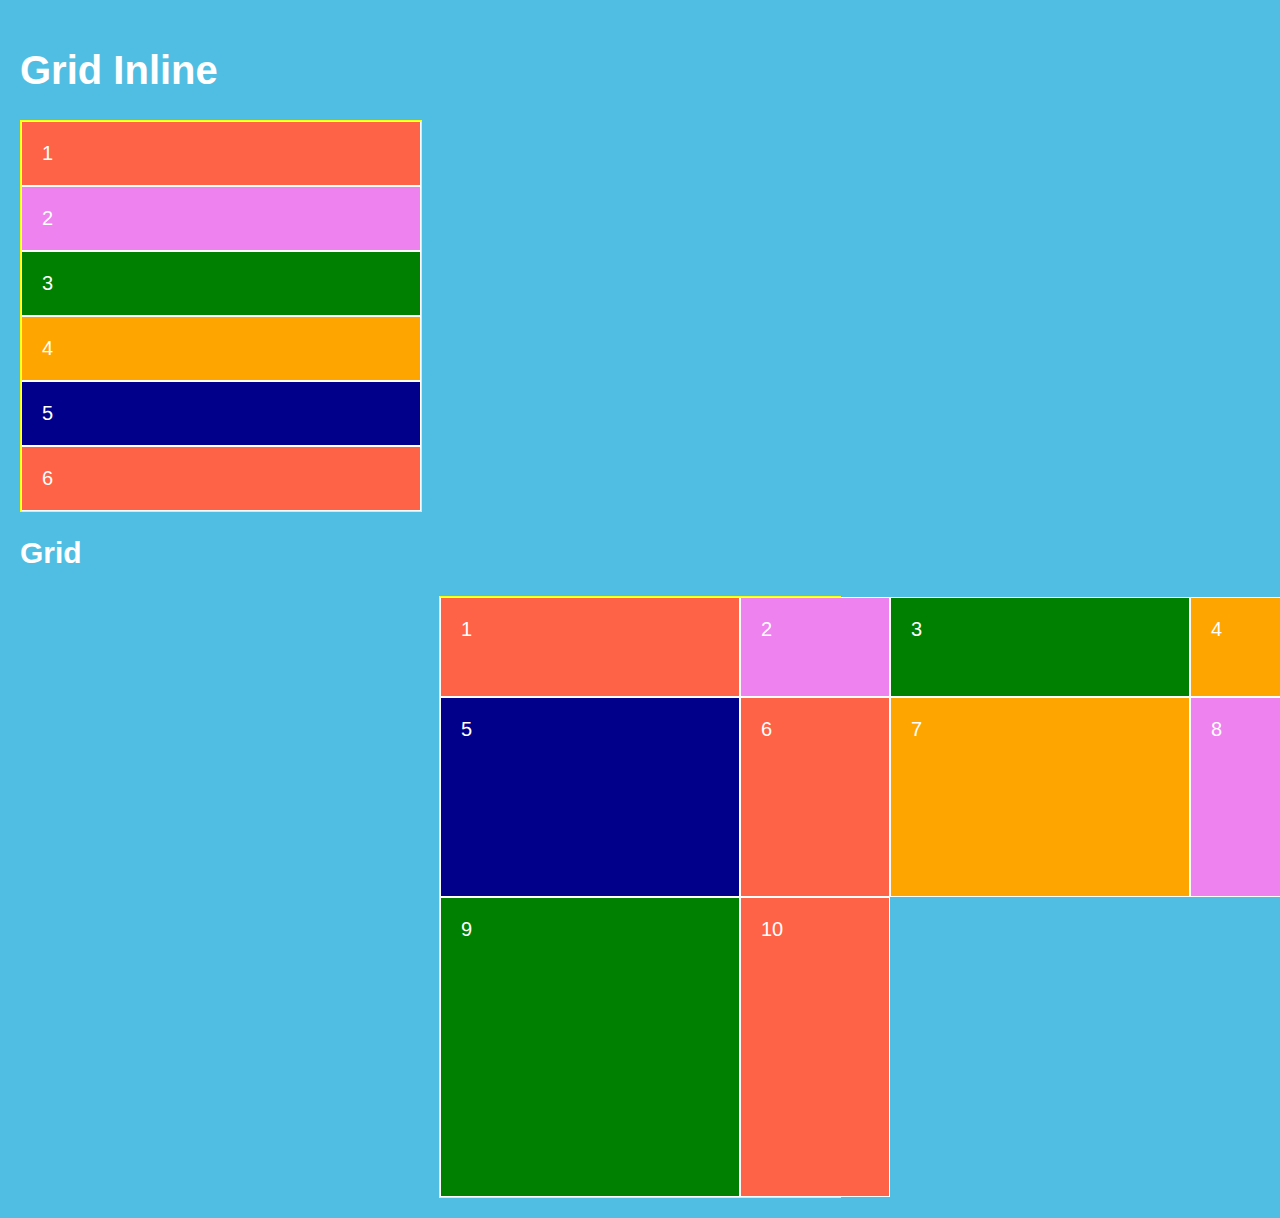
<file: 1/index.html>
<!DOCTYPE html>
<html lang="en">
<head>
    <meta charset="UTF-8">
    <meta http-equiv="X-UA-Compatible" content="IE=edge">
    <meta name="viewport" content="width=device-width, initial-scale=1.0">
    <title>Grid Layout</title>
    <link rel="stylesheet" href="./styles/normalaze.css">
    <link rel="stylesheet" href="./styles/global-styles.css">
    <link rel="stylesheet" href="./styles/layout.css">
</head>
<body>
    <h1>Grid Inline</h1>

    <div class="container d-inl-grid">
        <div class="block red">1</div>
        <div class="block violet">2</div>
        <div class="block green">3</div>
        <div class="block orange">4</div>
        <div class="block darkblue">5</div>
        <div class="block red">6</div>
    </div>

    <h2>Grid</h2>

    <div class="container d-grid">
        <div class="block red">1</div>
        <div class="block violet">2</div>
        <div class="block green">3</div>
        <div class="block orange">4</div>
        <div class="block darkblue">5</div>
        <div class="block red">6</div>
        <div class="block orange">7</div>
        <div class="block violet">8</div>
        <div class="block green">9</div>
        <div class="block red">10</div>
    </div>
</body>
</html>
</file>
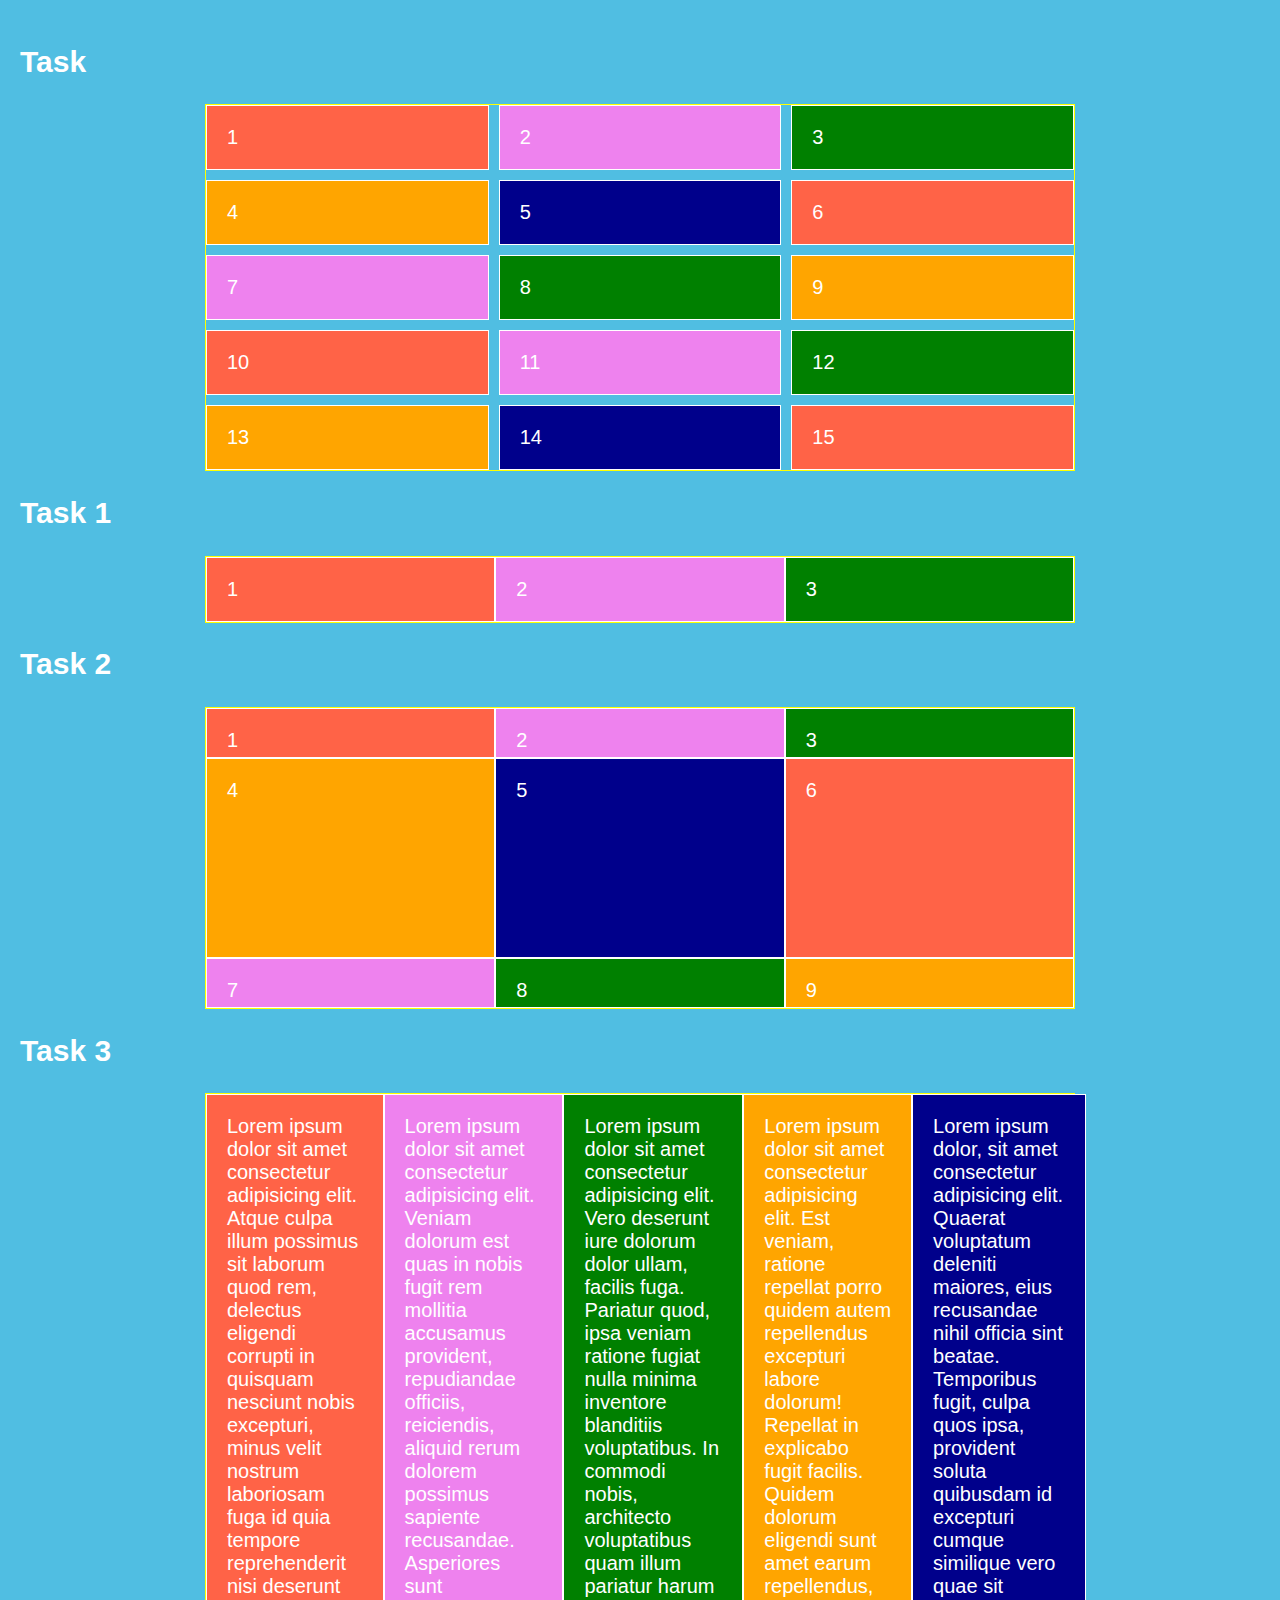
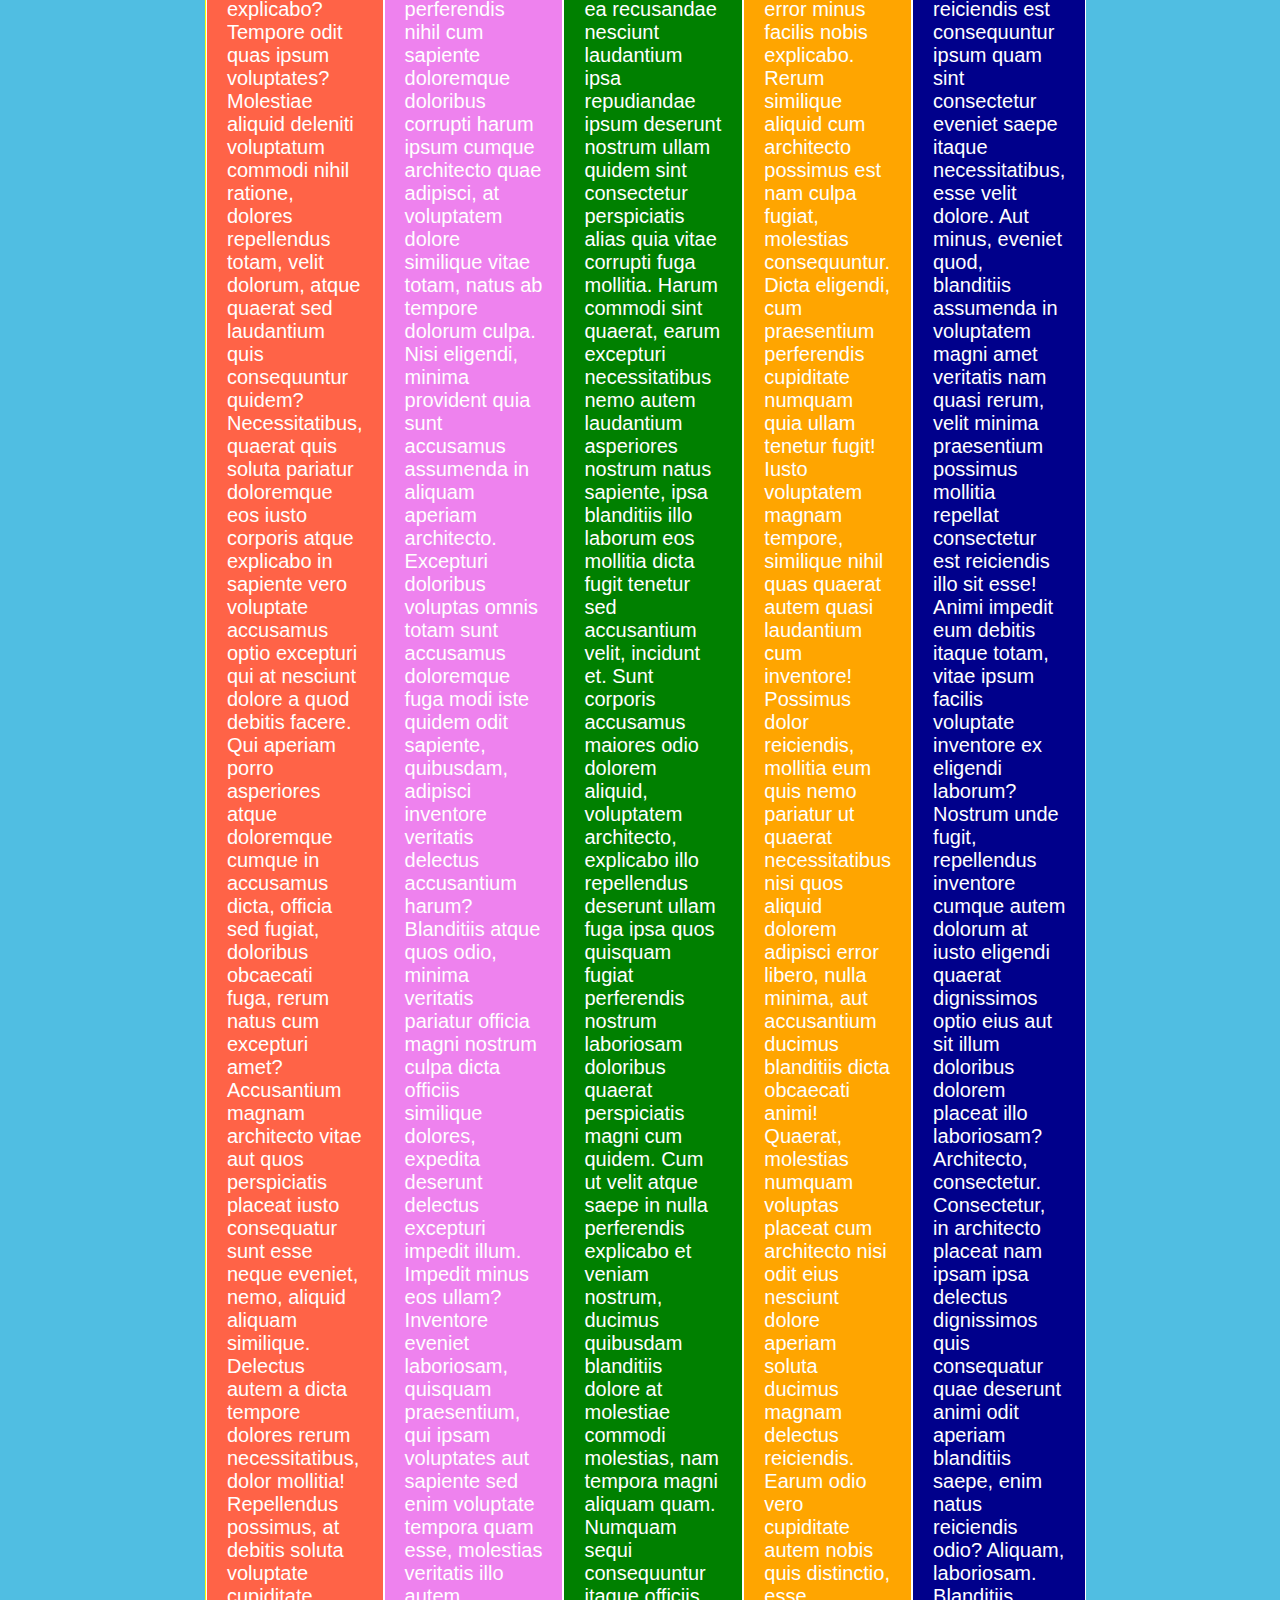
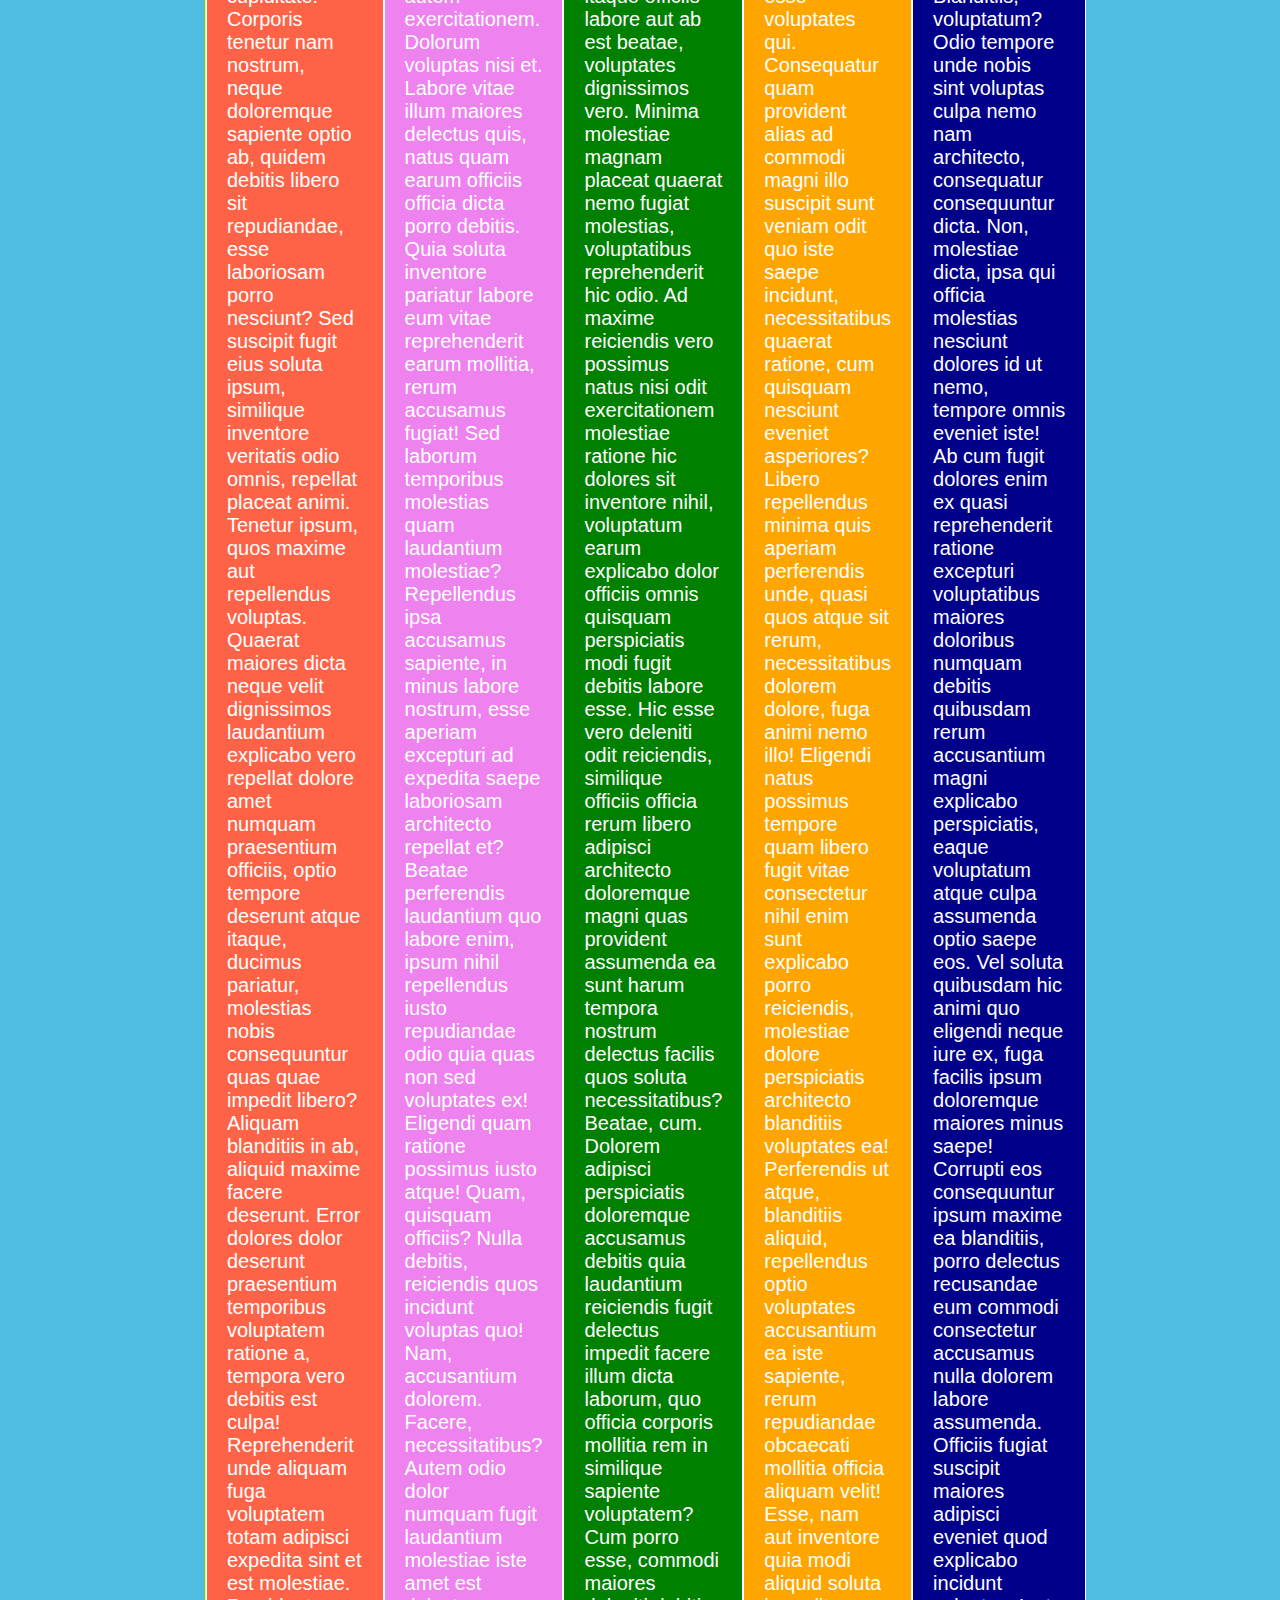
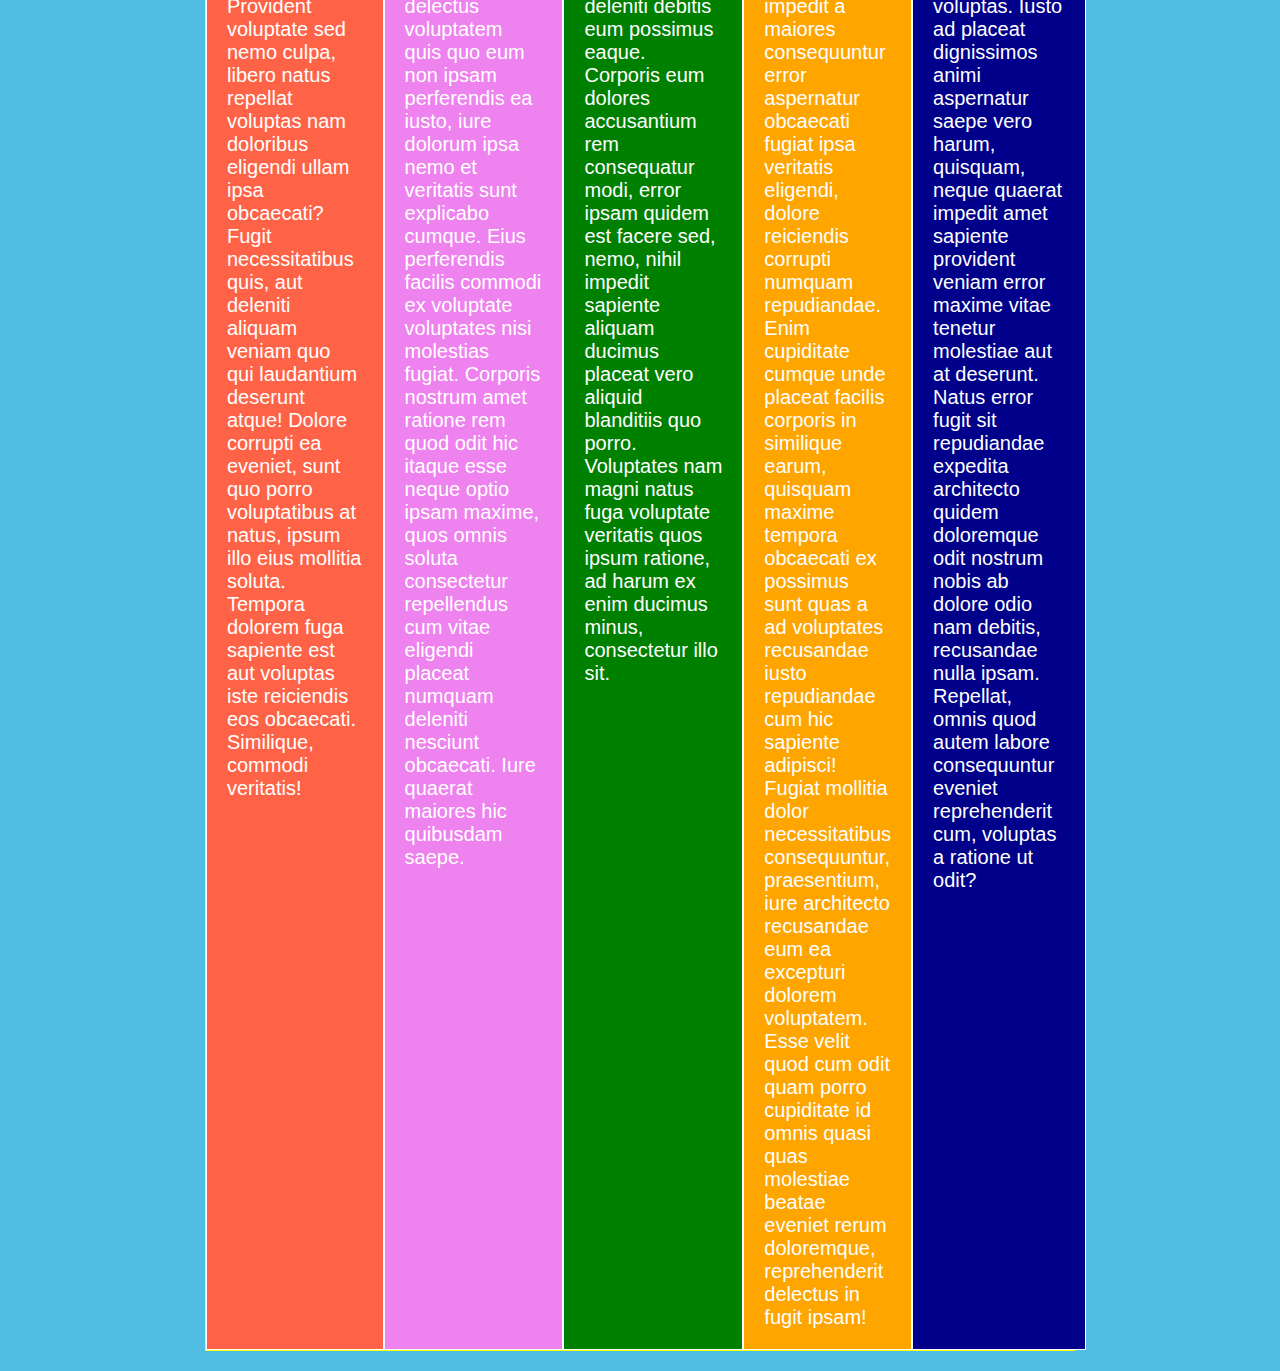
<file: 2/index.html>
<!DOCTYPE html>
<html lang="en">
<head>
    <meta charset="UTF-8">
    <meta http-equiv="X-UA-Compatible" content="IE=edge">
    <meta name="viewport" content="width=device-width, initial-scale=1.0">
    <title>Grid Layout</title>
    <link rel="stylesheet" href="./styles/normalaze.css">
    <link rel="stylesheet" href="./styles/global-styles.css">
    <link rel="stylesheet" href="./styles/layout.css">
</head>
<body>
    <!-- <h2>Grid</h2>

    <div class="container d-grid six-fixed-px-columns">
        <div class="block red">1</div>
        <div class="block violet">2</div>
        <div class="block green">3</div>
        <div class="block orange">4</div>
        <div class="block darkblue">5</div>
        <div class="block red">6</div>
    </div> -->

    <!-- <h2>Grid em</h2>

    <div class="container d-grid two-fixed-px-columns">
        <div class="block red">1</div>
        <div class="block violet">2</div>
    </div> -->

    <!-- <h2>Grid rem</h2>

    <div class="container d-grid six-fixed-rem-columns">
        <div class="block red">1</div>
        <div class="block violet">2</div>
        <div class="block green">3</div>
        <div class="block orange">4</div>
        <div class="block darkblue">5</div>
        <div class="block violet">2</div>
    </div> -->

    <!-- <h2>Grid vmax vmin</h2>

    <div class="container d-grid five-vmin-vmax-columns">
        <div class="block red">1</div>
        <div class="block violet">2</div>
        <div class="block green">3</div>
        <div class="block orange">4</div>
        <div class="block darkblue">5</div>
        <div class="block violet">2</div>
    </div> -->

    <!-- <h2>Grid vw vh</h2>

    <div class="container d-grid four-vw-vh-columns">
        <div class="block red">1</div>
        <div class="block violet">2</div>
        <div class="block green">3</div>
        <div class="block orange">4</div>
    </div> -->

    <!-- <h2>Grid mix</h2>

    <div class="container d-grid two-columns-mix">
        <div class="block red">1</div>
        <div class="block violet">2</div>
    </div> -->

    <!-- <h2>Grid auto</h2>

    <div class="container d-grid auto-columns">
        <div class="block red">1</div>
        <div class="block violet">2</div>
        <div class="block green">3</div>
        <div class="block orange">4</div>
    </div> -->

    <!-- <h2>Grid fr</h2>

    <div class="container d-grid fr-columns">
        <div class="block red">1</div>
        <div class="block violet">2</div>
        <div class="block green">3</div>
        <div class="block orange">4</div>
    </div> -->

    <!-- <h2>Grid with rows</h2>

    <div class="container d-grid first-grid">
        <div class="block red">1</div>
        <div class="block violet">2</div>
        <div class="block green h-200px">3</div>
        <div class="block orange">4</div>
        <div class="block darkblue">5</div>
        <div class="block red">6</div>
    </div> -->

    <!-- <h2>Grid with gaps</h2>

    <div class="container d-grid gap-grid">
        <div class="block red">1</div>
        <div class="block violet">2</div>
        <div class="block green">3</div>
        <div class="block orange">4</div>
        <div class="block darkblue">5</div>
        <div class="block red">6</div>
        <div class="block violet">7</div>
        <div class="block green">8</div>
        <div class="block orange">9</div>
    </div> -->

    <h2>Task</h2>

    <div class="container d-grid task-grid">
        <div class="block red">1</div>
        <div class="block violet">2</div>
        <div class="block green">3</div>
        <div class="block orange">4</div>
        <div class="block darkblue">5</div>
        <div class="block red">6</div>
        <div class="block violet">7</div>
        <div class="block green">8</div>
        <div class="block orange">9</div>
        <div class="block red">10</div>
        <div class="block violet">11</div>
        <div class="block green">12</div>
        <div class="block orange">13</div>
        <div class="block darkblue">14</div>
        <div class="block red">15</div>
    </div>

    <h2>Task 1</h2>

    <div class="container d-grid task-1-grid">
        <div class="block red">1</div>
        <div class="block violet">2</div>
        <div class="block green">3</div>
    </div>

    <h2>Task 2</h2>

    <div class="container d-grid task-2-grid">
        <div class="block red">1</div>
        <div class="block violet">2</div>
        <div class="block green">3</div>
        <div class="block orange">4</div>
        <div class="block darkblue">5</div>
        <div class="block red">6</div>
        <div class="block violet">7</div>
        <div class="block green">8</div>
        <div class="block orange">9</div>
    </div>

    <h2>Task 3</h2>

    <div class="container d-grid task-3-grid">
        <div class="block red">Lorem ipsum dolor sit amet consectetur adipisicing elit. Atque culpa illum possimus sit laborum quod rem, delectus eligendi corrupti in quisquam nesciunt nobis excepturi, minus velit nostrum laboriosam fuga id quia tempore reprehenderit nisi deserunt explicabo? Tempore odit quas ipsum voluptates? Molestiae aliquid deleniti voluptatum commodi nihil ratione, dolores repellendus totam, velit dolorum, atque quaerat sed laudantium quis consequuntur quidem? Necessitatibus, quaerat quis soluta pariatur doloremque eos iusto corporis atque explicabo in sapiente vero voluptate accusamus optio excepturi qui at nesciunt dolore a quod debitis facere. Qui aperiam porro asperiores atque doloremque cumque in accusamus dicta, officia sed fugiat, doloribus obcaecati fuga, rerum natus cum excepturi amet? Accusantium magnam architecto vitae aut quos perspiciatis placeat iusto consequatur sunt esse neque eveniet, nemo, aliquid aliquam similique. Delectus autem a dicta tempore dolores rerum necessitatibus, dolor mollitia! Repellendus possimus, at debitis soluta voluptate cupiditate. Corporis tenetur nam nostrum, neque doloremque sapiente optio ab, quidem debitis libero sit repudiandae, esse laboriosam porro nesciunt? Sed suscipit fugit eius soluta ipsum, similique inventore veritatis odio omnis, repellat placeat animi. Tenetur ipsum, quos maxime aut repellendus voluptas. Quaerat maiores dicta neque velit dignissimos laudantium explicabo vero repellat dolore amet numquam praesentium officiis, optio tempore deserunt atque itaque, ducimus pariatur, molestias nobis consequuntur quas quae impedit libero? Aliquam blanditiis in ab, aliquid maxime facere deserunt. Error dolores dolor deserunt praesentium temporibus voluptatem ratione a, tempora vero debitis est culpa! Reprehenderit unde aliquam fuga voluptatem totam adipisci expedita sint et est molestiae. Provident voluptate sed nemo culpa, libero natus repellat voluptas nam doloribus eligendi ullam ipsa obcaecati? Fugit necessitatibus quis, aut deleniti aliquam veniam quo qui laudantium deserunt atque! Dolore corrupti ea eveniet, sunt quo porro voluptatibus at natus, ipsum illo eius mollitia soluta. Tempora dolorem fuga sapiente est aut voluptas iste reiciendis eos obcaecati. Similique, commodi veritatis!</div>
        <div class="block violet">Lorem ipsum dolor sit amet consectetur adipisicing elit. Veniam dolorum est quas in nobis fugit rem mollitia accusamus provident, repudiandae officiis, reiciendis, aliquid rerum dolorem possimus sapiente recusandae. Asperiores sunt perferendis nihil cum sapiente doloremque doloribus corrupti harum ipsum cumque architecto quae adipisci, at voluptatem dolore similique vitae totam, natus ab tempore dolorum culpa. Nisi eligendi, minima provident quia sunt accusamus assumenda in aliquam aperiam architecto. Excepturi doloribus voluptas omnis totam sunt accusamus doloremque fuga modi iste quidem odit sapiente, quibusdam, adipisci inventore veritatis delectus accusantium harum? Blanditiis atque quos odio, minima veritatis pariatur officia magni nostrum culpa dicta officiis similique dolores, expedita deserunt delectus excepturi impedit illum. Impedit minus eos ullam? Inventore eveniet laboriosam, quisquam praesentium, qui ipsam voluptates aut sapiente sed enim voluptate tempora quam esse, molestias veritatis illo autem exercitationem. Dolorum voluptas nisi et. Labore vitae illum maiores delectus quis, natus quam earum officiis officia dicta porro debitis. Quia soluta inventore pariatur labore eum vitae reprehenderit earum mollitia, rerum accusamus fugiat! Sed laborum temporibus molestias quam laudantium molestiae? Repellendus ipsa accusamus sapiente, in minus labore nostrum, esse aperiam excepturi ad expedita saepe laboriosam architecto repellat et? Beatae perferendis laudantium quo labore enim, ipsum nihil repellendus iusto repudiandae odio quia quas non sed voluptates ex! Eligendi quam ratione possimus iusto atque! Quam, quisquam officiis? Nulla debitis, reiciendis quos incidunt voluptas quo! Nam, accusantium dolorem. Facere, necessitatibus? Autem odio dolor numquam fugit laudantium molestiae iste amet est delectus voluptatem quis quo eum non ipsam perferendis ea iusto, iure dolorum ipsa nemo et veritatis sunt explicabo cumque. Eius perferendis facilis commodi ex voluptate voluptates nisi molestias fugiat. Corporis nostrum amet ratione rem quod odit hic itaque esse neque optio ipsam maxime, quos omnis soluta consectetur repellendus cum vitae eligendi placeat numquam deleniti nesciunt obcaecati. Iure quaerat maiores hic quibusdam saepe.</div>
        <div class="block green">Lorem ipsum dolor sit amet consectetur adipisicing elit. Vero deserunt iure dolorum dolor ullam, facilis fuga. Pariatur quod, ipsa veniam ratione fugiat nulla minima inventore blanditiis voluptatibus. In commodi nobis, architecto voluptatibus quam illum pariatur harum ea recusandae nesciunt laudantium ipsa repudiandae ipsum deserunt nostrum ullam quidem sint consectetur perspiciatis alias quia vitae corrupti fuga mollitia. Harum commodi sint quaerat, earum excepturi necessitatibus nemo autem laudantium asperiores nostrum natus sapiente, ipsa blanditiis illo laborum eos mollitia dicta fugit tenetur sed accusantium velit, incidunt et. Sunt corporis accusamus maiores odio dolorem aliquid, voluptatem architecto, explicabo illo repellendus deserunt ullam fuga ipsa quos quisquam fugiat perferendis nostrum laboriosam doloribus quaerat perspiciatis magni cum quidem. Cum ut velit atque saepe in nulla perferendis explicabo et veniam nostrum, ducimus quibusdam blanditiis dolore at molestiae commodi molestias, nam tempora magni aliquam quam. Numquam sequi consequuntur itaque officiis labore aut ab est beatae, voluptates dignissimos vero. Minima molestiae magnam placeat quaerat nemo fugiat molestias, voluptatibus reprehenderit hic odio. Ad maxime reiciendis vero possimus natus nisi odit exercitationem molestiae ratione hic dolores sit inventore nihil, voluptatum earum explicabo dolor officiis omnis quisquam perspiciatis modi fugit debitis labore esse. Hic esse vero deleniti odit reiciendis, similique officiis officia rerum libero adipisci architecto doloremque magni quas provident assumenda ea sunt harum tempora nostrum delectus facilis quos soluta necessitatibus? Beatae, cum. Dolorem adipisci perspiciatis doloremque accusamus debitis quia laudantium reiciendis fugit delectus impedit facere illum dicta laborum, quo officia corporis mollitia rem in similique sapiente voluptatem? Cum porro esse, commodi maiores deleniti debitis eum possimus eaque. Corporis eum dolores accusantium rem consequatur modi, error ipsam quidem est facere sed, nemo, nihil impedit sapiente aliquam ducimus placeat vero aliquid blanditiis quo porro. Voluptates nam magni natus fuga voluptate veritatis quos ipsum ratione, ad harum ex enim ducimus minus, consectetur illo sit.</div>
        <div class="block orange">Lorem ipsum dolor sit amet consectetur adipisicing elit. Est veniam, ratione repellat porro quidem autem repellendus excepturi labore dolorum! Repellat in explicabo fugit facilis. Quidem dolorum eligendi sunt amet earum repellendus, error minus facilis nobis explicabo. Rerum similique aliquid cum architecto possimus est nam culpa fugiat, molestias consequuntur. Dicta eligendi, cum praesentium perferendis cupiditate numquam quia ullam tenetur fugit! Iusto voluptatem magnam tempore, similique nihil quas quaerat autem quasi laudantium cum inventore! Possimus dolor reiciendis, mollitia eum quis nemo pariatur ut quaerat necessitatibus nisi quos aliquid dolorem adipisci error libero, nulla minima, aut accusantium ducimus blanditiis dicta obcaecati animi! Quaerat, molestias numquam voluptas placeat cum architecto nisi odit eius nesciunt dolore aperiam soluta ducimus magnam delectus reiciendis. Earum odio vero cupiditate autem nobis quis distinctio, esse voluptates qui. Consequatur quam provident alias ad commodi magni illo suscipit sunt veniam odit quo iste saepe incidunt, necessitatibus quaerat ratione, cum quisquam nesciunt eveniet asperiores? Libero repellendus minima quis aperiam perferendis unde, quasi quos atque sit rerum, necessitatibus dolorem dolore, fuga animi nemo illo! Eligendi natus possimus tempore quam libero fugit vitae consectetur nihil enim sunt explicabo porro reiciendis, molestiae dolore perspiciatis architecto blanditiis voluptates ea! Perferendis ut atque, blanditiis aliquid, repellendus optio voluptates accusantium ea iste sapiente, rerum repudiandae obcaecati mollitia officia aliquam velit! Esse, nam aut inventore quia modi aliquid soluta impedit a maiores consequuntur error aspernatur obcaecati fugiat ipsa veritatis eligendi, dolore reiciendis corrupti numquam repudiandae. Enim cupiditate cumque unde placeat facilis corporis in similique earum, quisquam maxime tempora obcaecati ex possimus sunt quas a ad voluptates recusandae iusto repudiandae cum hic sapiente adipisci! Fugiat mollitia dolor necessitatibus consequuntur, praesentium, iure architecto recusandae eum ea excepturi dolorem voluptatem. Esse velit quod cum odit quam porro cupiditate id omnis quasi quas molestiae beatae eveniet rerum doloremque, reprehenderit delectus in fugit ipsam!</div>
        <div class="block darkblue">Lorem ipsum dolor, sit amet consectetur adipisicing elit. Quaerat voluptatum deleniti maiores, eius recusandae nihil officia sint beatae. Temporibus fugit, culpa quos ipsa, provident soluta quibusdam id excepturi cumque similique vero quae sit reiciendis est consequuntur ipsum quam sint consectetur eveniet saepe itaque necessitatibus, esse velit dolore. Aut minus, eveniet quod, blanditiis assumenda in voluptatem magni amet veritatis nam quasi rerum, velit minima praesentium possimus mollitia repellat consectetur est reiciendis illo sit esse! Animi impedit eum debitis itaque totam, vitae ipsum facilis voluptate inventore ex eligendi laborum? Nostrum unde fugit, repellendus inventore cumque autem dolorum at iusto eligendi quaerat dignissimos optio eius aut sit illum doloribus dolorem placeat illo laboriosam? Architecto, consectetur. Consectetur, in architecto placeat nam ipsam ipsa delectus dignissimos quis consequatur quae deserunt animi odit aperiam blanditiis saepe, enim natus reiciendis odio? Aliquam, laboriosam. Blanditiis, voluptatum? Odio tempore unde nobis sint voluptas culpa nemo nam architecto, consequatur consequuntur dicta. Non, molestiae dicta, ipsa qui officia molestias nesciunt dolores id ut nemo, tempore omnis eveniet iste! Ab cum fugit dolores enim ex quasi reprehenderit ratione excepturi voluptatibus maiores doloribus numquam debitis quibusdam rerum accusantium magni explicabo perspiciatis, eaque voluptatum atque culpa assumenda optio saepe eos. Vel soluta quibusdam hic animi quo eligendi neque iure ex, fuga facilis ipsum doloremque maiores minus saepe! Corrupti eos consequuntur ipsum maxime ea blanditiis, porro delectus recusandae eum commodi consectetur accusamus nulla dolorem labore assumenda. Officiis fugiat suscipit maiores adipisci eveniet quod explicabo incidunt voluptas. Iusto ad placeat dignissimos animi aspernatur saepe vero harum, quisquam, neque quaerat impedit amet sapiente provident veniam error maxime vitae tenetur molestiae aut at deserunt. Natus error fugit sit repudiandae expedita architecto quidem doloremque odit nostrum nobis ab dolore odio nam debitis, recusandae nulla ipsam. Repellat, omnis quod autem labore consequuntur eveniet reprehenderit cum, voluptas a ratione ut odit?</div>
    </div>
</body>
</html>
</file>
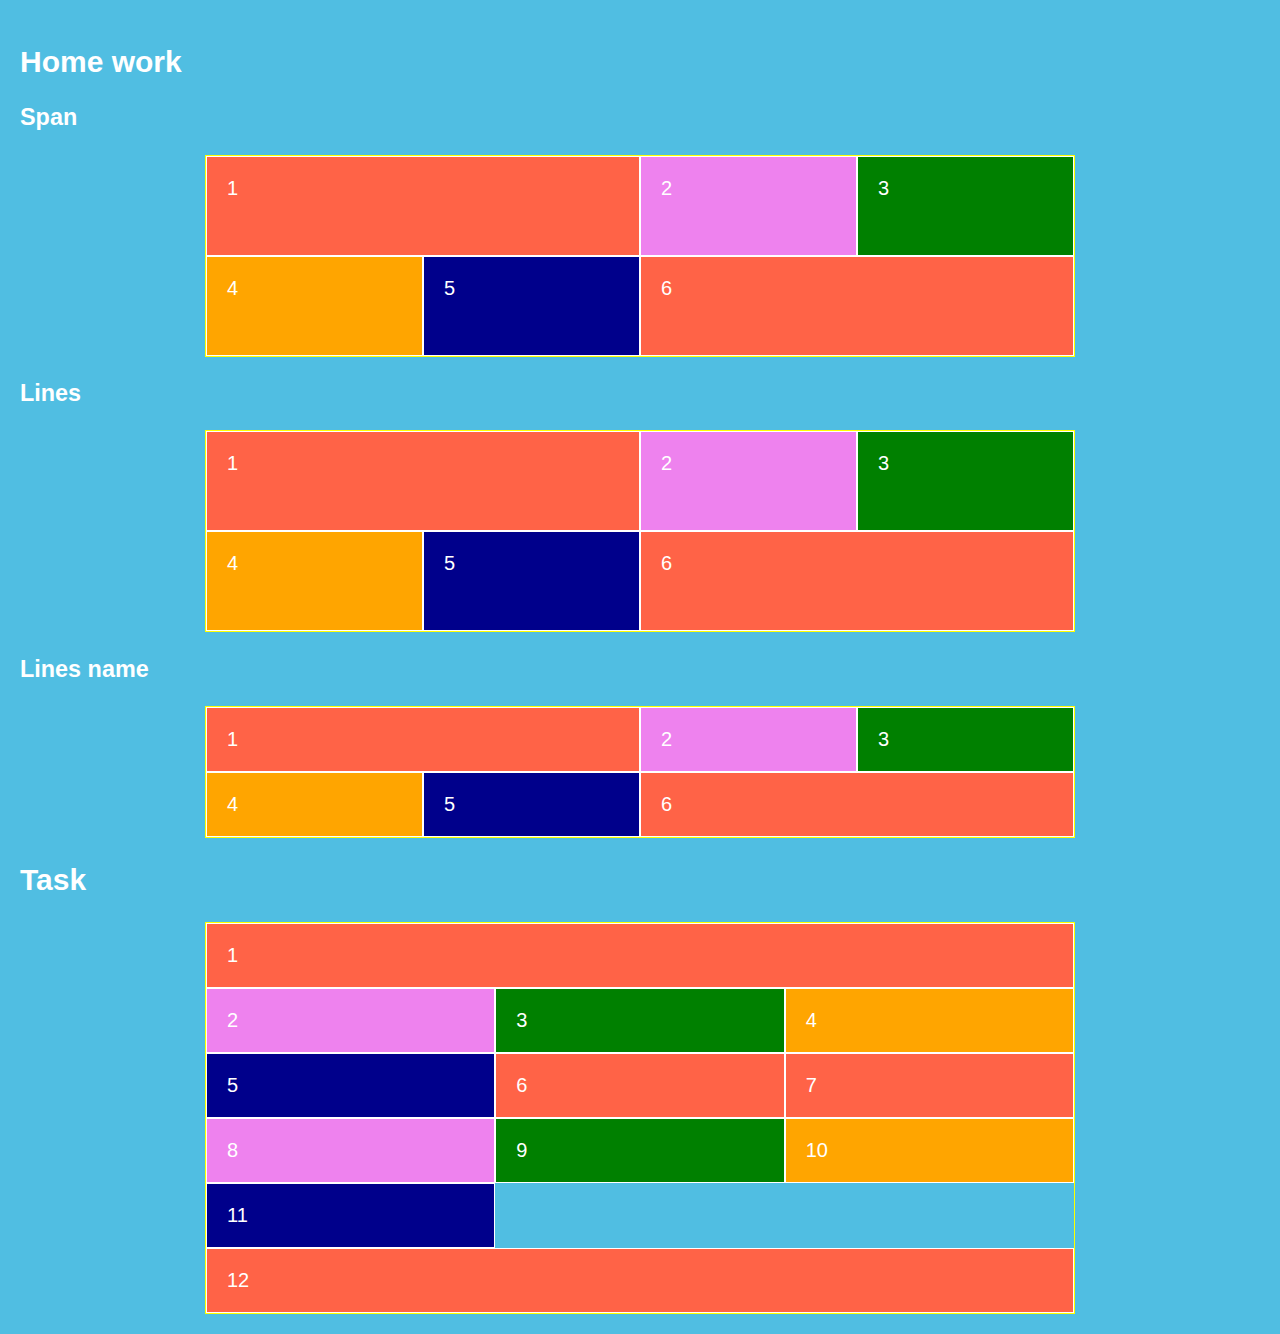
<file: 3/index.html>
<!DOCTYPE html>
<html lang="en">
<head>
    <meta charset="UTF-8">
    <meta http-equiv="X-UA-Compatible" content="IE=edge">
    <meta name="viewport" content="width=device-width, initial-scale=1.0">
    <title>Grid Layout</title>
    <link rel="stylesheet" href="./styles/normalaze.css">
    <link rel="stylesheet" href="./styles/global-styles.css">
    <link rel="stylesheet" href="./styles/layout.css">
</head>
<body>
     <!-- <h2>Repeat</h2>

    <div class="container d-grid repeat-layout">
        <div class="block red">1</div>
        <div class="block violet">2</div>
        <div class="block green">3</div>
        <div class="block orange">4</div>
        <div class="block darkblue">5</div>
        <div class="block red">6</div>
        <div class="block red">7</div>
        <div class="block violet">8</div>
        <div class="block green">9</div>
        <div class="block orange">10</div>
        <div class="block darkblue">11</div>
        <div class="block red">12</div>
    </div> -->

    <!-- <h2>Lines</h2>

    <div class="container d-grid line-layout">
        <div class="block red">1</div>
    </div> -->

    <!-- <h2>Lines</h2>

    <div class="container d-grid line-layout-play">
        <div class="block red">1</div>
        <div class="block violet">2</div>
        <div class="block green">3</div>
        <div class="block orange">4</div>
        <div class="block darkblue">5</div>
        <div class="block red">6</div>
    </div> -->

    <!-- <h2>Lines name</h2>

    <div class="container d-grid line-name">
        <div class="block red">1</div>
        <div class="block violet">2</div>
        <div class="block green">3</div>
        <div class="block orange">4</div>
        <div class="block darkblue">5</div>
        <div class="block red">6</div>
    </div> -->

    <!-- <h2>Span</h2>

    <div class="container d-grid span-layout">
        <div class="block red">1</div>
        <div class="block violet">2</div>
        <div class="block green">3</div>
        <div class="block orange">4</div>
        <div class="block darkblue">5</div>
        <div class="block red">6</div>
    </div> -->

    <h2>Home work</h2>

    <h3>Span</h3>

    <div class="container d-grid hw-layout-span">
        <div class="block red">1</div>
        <div class="block violet">2</div>
        <div class="block green">3</div>
        <div class="block orange">4</div>
        <div class="block darkblue">5</div>
        <div class="block red">6</div>
    </div>

    <h3>Lines</h3>

    <div class="container d-grid hw-layout-lines">
        <div class="block red">1</div>
        <div class="block violet">2</div>
        <div class="block green">3</div>
        <div class="block orange">4</div>
        <div class="block darkblue">5</div>
        <div class="block red">6</div>
    </div>

    <h3>Lines name</h3>

    <div class="container d-grid hw-layout-names">
        <div class="block red">1</div>
        <div class="block violet">2</div>
        <div class="block green">3</div>
        <div class="block orange">4</div>
        <div class="block darkblue">5</div>
        <div class="block red">6</div>
    </div>

    <h2>Task</h2>

    <div class="container d-grid hw-task">
        <div class="block red">1</div>
        <div class="block violet">2</div>
        <div class="block green">3</div>
        <div class="block orange">4</div>
        <div class="block darkblue">5</div>
        <div class="block red">6</div>
        <div class="block red">7</div>
        <div class="block violet">8</div>
        <div class="block green">9</div>
        <div class="block orange">10</div>
        <div class="block darkblue">11</div>
        <div class="block red">12</div>
    </div>
</body>
</html>
</file>
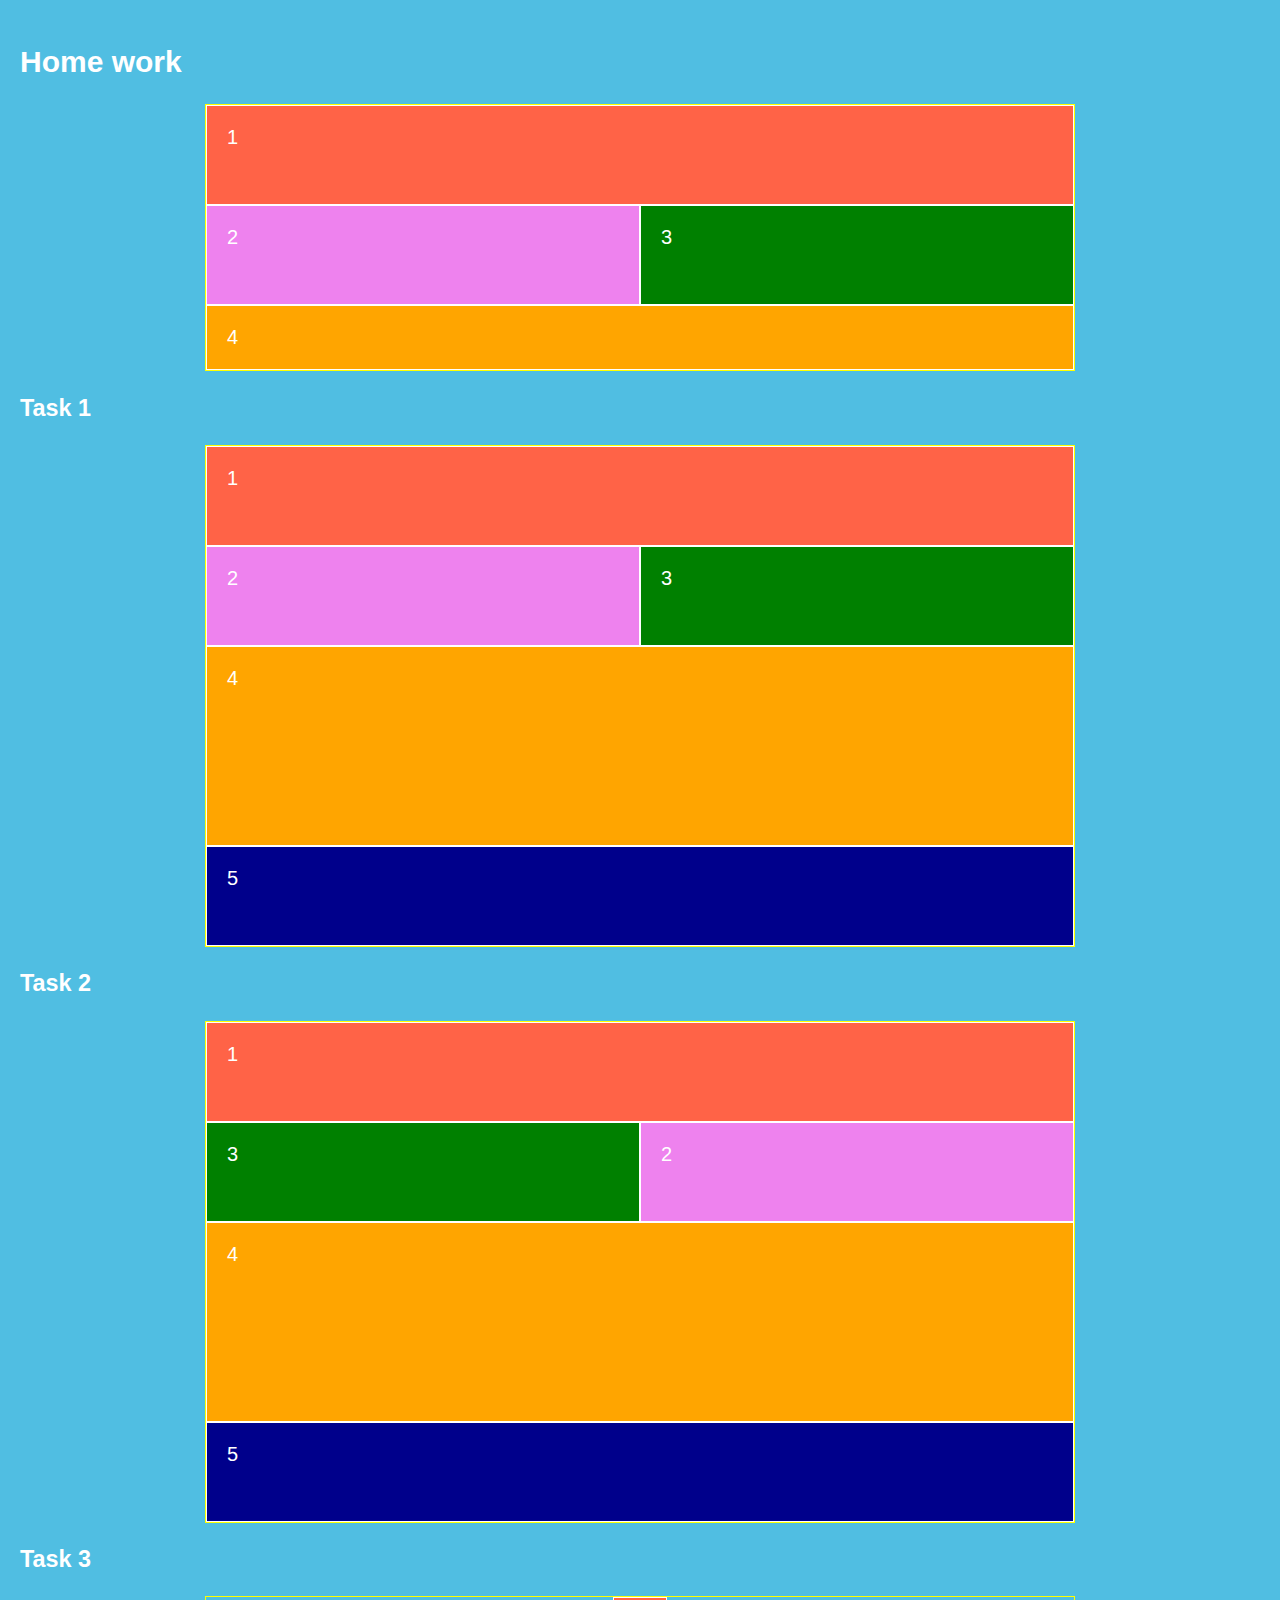
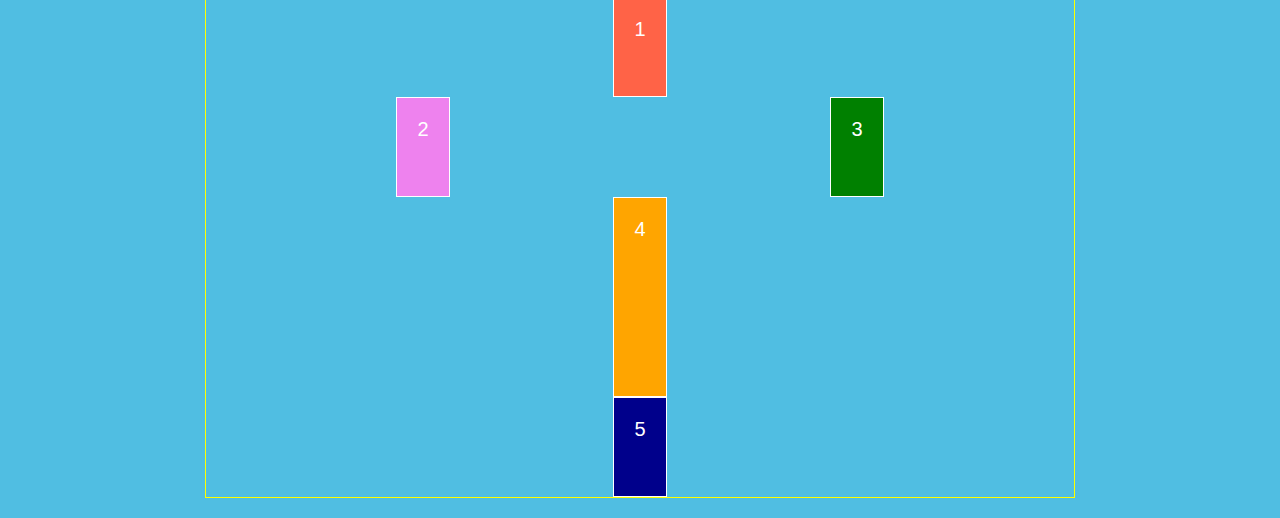
<file: 4/index.html>
<!DOCTYPE html>
<html lang="en">
<head>
    <meta charset="UTF-8">
    <meta http-equiv="X-UA-Compatible" content="IE=edge">
    <meta name="viewport" content="width=device-width, initial-scale=1.0">
    <title>Grid Layout</title>
    <link rel="stylesheet" href="./styles/normalaze.css">
    <link rel="stylesheet" href="./styles/global-styles.css">
    <link rel="stylesheet" href="./styles/layout.css">
</head>
<body>
    <!-- <h2>Grid</h2>

    <div class="container d-grid template-grid">
        <div class="block red">1</div>
        <div class="block violet">2</div>
        <div class="block green">3</div>
        <div class="block orange">4</div>
        <div class="block darkblue">5</div>
        <div class="block red">6</div>
        <div class="block red">7</div>
        <div class="block violet">8</div>
        <div class="block green">9</div>
        <div class="block orange">10</div>
        <div class="block darkblue">11</div>
        <div class="block red">12</div>
    </div> -->

    <!-- <h2>Grid-areas</h2>

    <div class="container d-grid grid-areas">
        <div class="block red">1</div>
        <div class="block violet">2</div>
        <div class="block green">3</div>
        <div class="block orange">4</div>
        <div class="block darkblue">5</div>
        <div class="block red">6</div>
    </div> -->

    <!-- <h2>Grid-areas more</h2>

    <div class="container d-grid grid-more">
        <div class="block red">1</div>
        <div class="block violet">2</div>
        <div class="block green">3</div>
        <div class="block orange">4</div>
    </div> -->

    <!-- <h2>Grid justify</h2>

    <div class="container d-grid grid-justtify">
        <div class="block red">1</div>
        <div class="block violet">2</div>
        <div class="block green">3</div>
        <div class="block orange">4</div>
    </div> -->

    <!-- <h2>Grid align</h2>

    <div class="container d-grid grid-align">
        <div class="block red">1</div>
        <div class="block violet">2</div>
        <div class="block green">3</div>
        <div class="block orange">4</div>
    </div> -->

    <h2>Home work</h2>

    <div class="container d-grid hw">
        <div class="block red">1</div>
        <div class="block violet">2</div>
        <div class="block green">3</div>
        <div class="block orange">4</div>
    </div>

    <h3>Task 1</h3>

    <div class="container d-grid hw-task-1">
        <div class="block red">1</div>
        <div class="block violet">2</div>
        <div class="block green">3</div>
        <div class="block orange">4</div>
        <div class="block darkblue">5</div>
    </div>

    <h3>Task 2</h3>

    <div class="container d-grid hw-task-2">
        <div class="block red">1</div>
        <div class="block violet">2</div>
        <div class="block green">3</div>
        <div class="block orange">4</div>
        <div class="block darkblue">5</div>
    </div>

    <h3>Task 3</h3>

    <div class="container d-grid hw-task-3">
        <div class="block red">1</div>
        <div class="block violet">2</div>
        <div class="block green">3</div>
        <div class="block orange">4</div>
        <div class="block darkblue">5</div>
    </div>
    
</body>
</html>
</file>
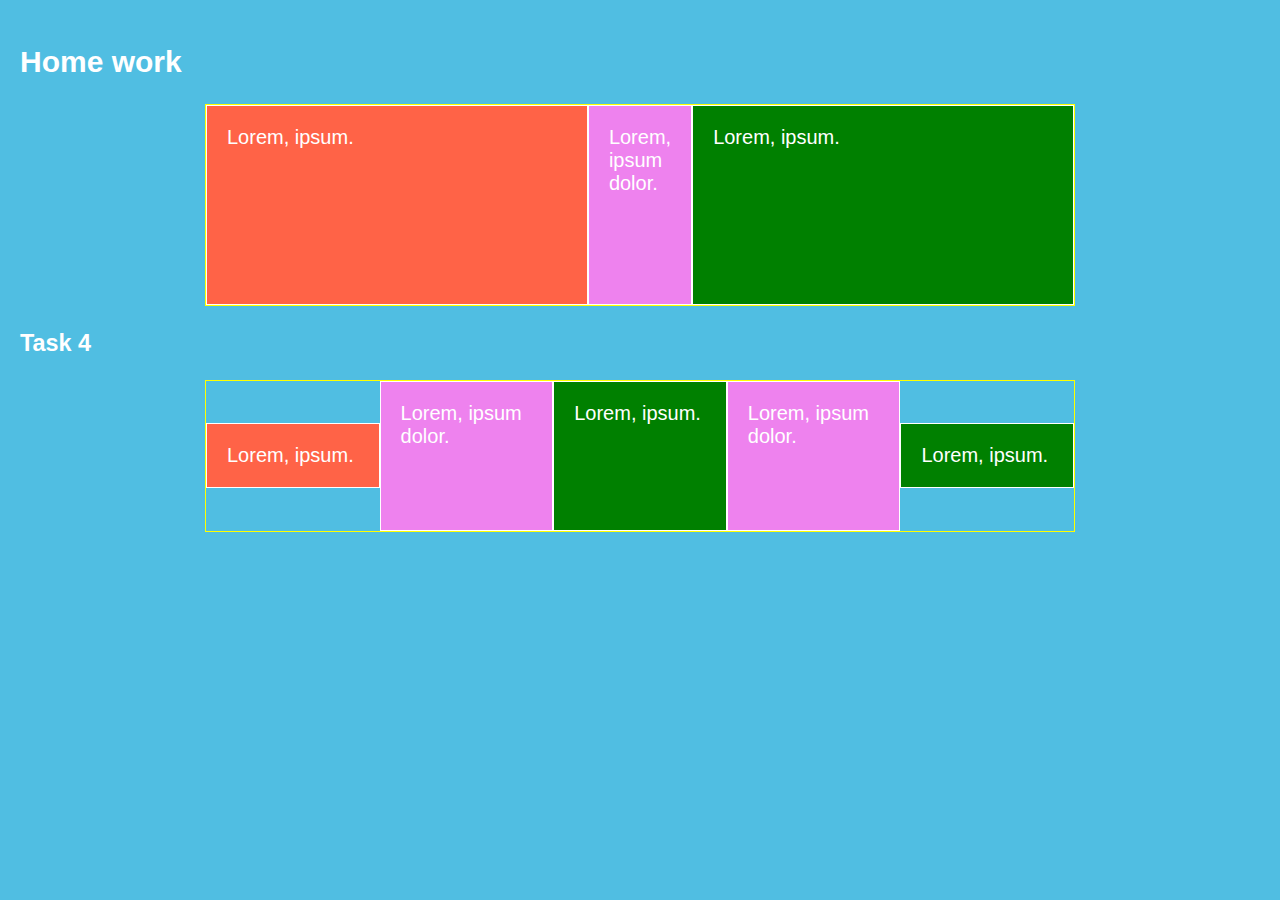
<file: 5/index.html>
<!DOCTYPE html>
<html lang="en">
<head>
    <meta charset="UTF-8">
    <meta http-equiv="X-UA-Compatible" content="IE=edge">
    <meta name="viewport" content="width=device-width, initial-scale=1.0">
    <title>Grid Layout</title>
    <link rel="stylesheet" href="./styles/normalaze.css">
    <link rel="stylesheet" href="./styles/global-styles.css">
    <link rel="stylesheet" href="./styles/layout.css">
</head>
<body>
    <!-- <h2>Grid</h2>

    <div class="container d-grid align-self-item">
        <div class="block red">1</div>
        <div class="block violet">2</div>
        <div class="block green">3</div>
        <div class="block orange">4</div>
        <div class="block darkblue">5</div>
        <div class="block red">6</div>
    </div> -->

    <!-- <h2>Grid place-items</h2>

    <div class="container d-grid place-item-grid">
        <div class="block red">1</div>
        <div class="block violet">2</div>
        <div class="block green">3</div>
        <div class="block orange">4</div>
        <div class="block darkblue">5</div>
        <div class="block red">6</div>
    </div> -->

    <!-- <h2>Grid place-content</h2>

    <div class="container d-grid place-content-grid">
        <div class="block red">1</div>
        <div class="block violet">2</div>
        <div class="block green">3</div>
        <div class="block orange">4</div>
        <div class="block darkblue">5</div>
        <div class="block red">6</div>
    </div> -->

    <!-- <h2>Grid place-self</h2>

    <div class="container d-grid place-self">
        <div class="block red">1</div>
        <div class="block violet">2</div>
        <div class="block green">3</div>
        <div class="block orange">4</div>
    </div> -->

    <!-- <h2>Grid place-self</h2>

    <div class="container d-grid min-max-content-grid">
        <div class="block red">1</div>
        <div class="block green">Hello</div>
        <div class="block orange">3</div>
    </div> -->

    <h2>Home work</h2>

    <div class="container d-grid hw">
        <div class="block red">Lorem, ipsum.</div>
        <div class="block violet">Lorem, ipsum dolor.</div>
        <div class="block green">Lorem, ipsum.</div>
    </div>

    <!-- <h3>Task 1</h3>

    <div class="container d-grid task-1">
        <div class="block red">Lorem, ipsum.</div>
        <div class="block violet">Lorem, ipsum dolor.</div>
        <div class="block green">Lorem, ipsum.</div>
        <div class="block violet">Lorem, ipsum dolor.</div>
        <div class="block green">Lorem, ipsum.</div>
        <div class="block violet">Lorem, ipsum dolor.</div>
    </div>
    
    <h3>Task 2</h3>

    <div class="container d-grid task-2">
        <div class="block red">Lorem, ipsum.</div>
        <div class="block violet">Lorem, ipsum dolor.</div>
        <div class="block green">Lorem, ipsum.</div>
        <div class="block violet">Lorem, ipsum dolor.</div>
        <div class="block green">Lorem, ipsum.</div>
        <div class="block violet">Lorem, ipsum dolor.</div>
    </div>

    <h3>Task 3</h3>

    <div class="container d-grid task-3">
        <div class="block red">Lorem, ipsum.</div>
        <div class="block violet">Lorem, ipsum dolor.</div>
        <div class="block green">Lorem, ipsum.</div>
    </div> -->

    <h3>Task 4</h3>

    <div class="container d-grid task-4">
        <div class="block red">Lorem, ipsum.</div>
        <div class="block violet">Lorem, ipsum dolor.</div>
        <div class="block green">Lorem, ipsum.</div>
        <div class="block violet">Lorem, ipsum dolor.</div>
        <div class="block green">Lorem, ipsum.</div>
    </div>
</body>
</html>
</file>
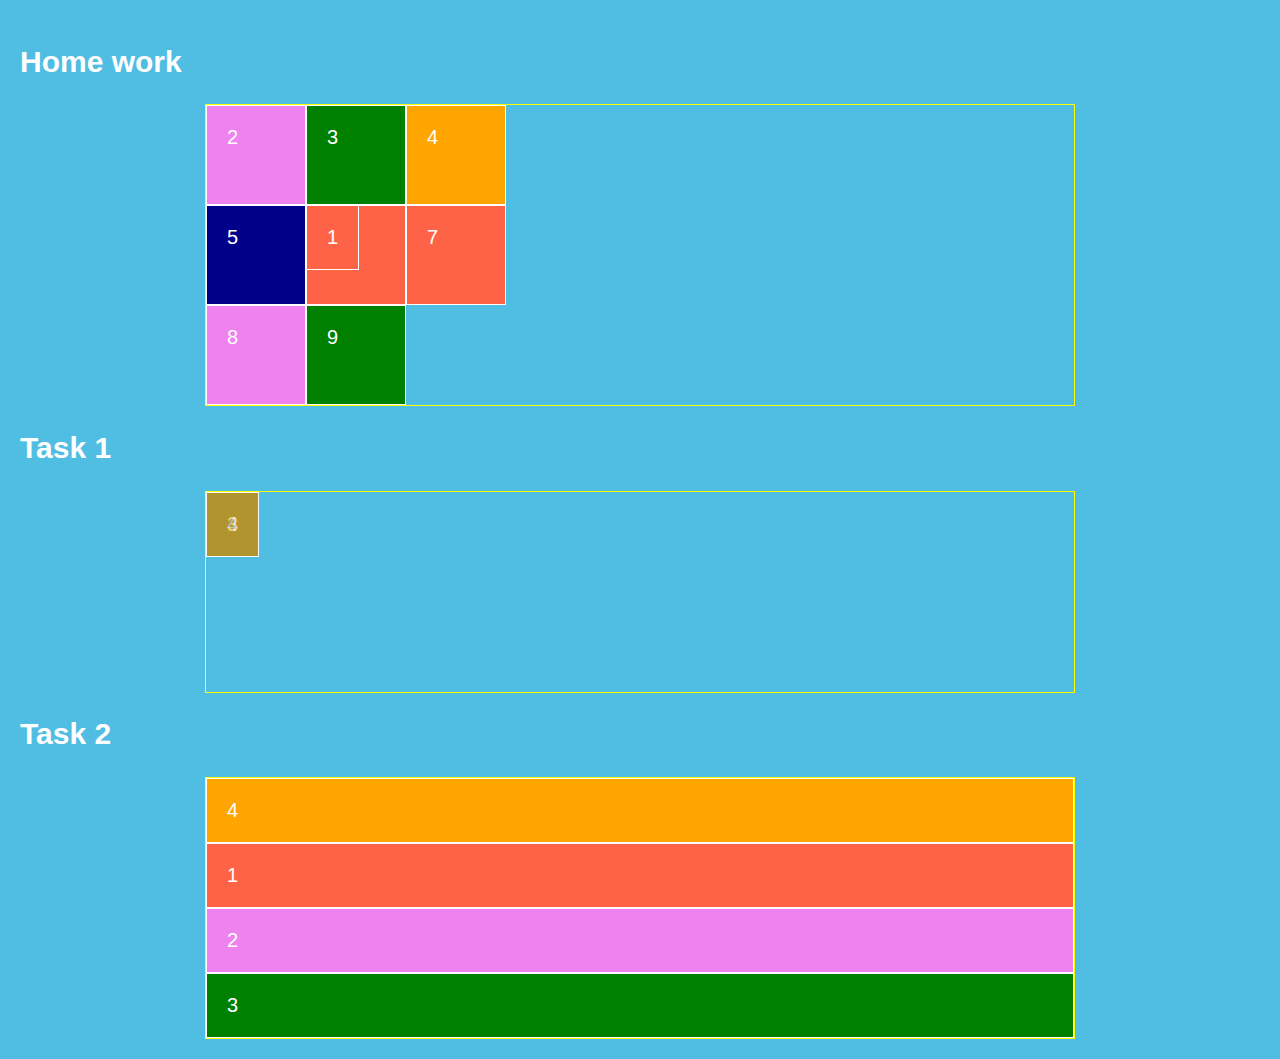
<file: 6/index.html>
<!DOCTYPE html>
<html lang="en">
<head>
    <meta charset="UTF-8">
    <meta name="viewport" content="width=device-width, initial-scale=1.0">
    <title>Grid</title>
    <link rel="stylesheet" href="./styles/normalaze.css">
    <link rel="stylesheet" href="./styles/global-styles.css">
    <link rel="stylesheet" href="./styles/layout.css">
</head>
<body>
    <!-- <h2>
        Ordering
    </h2>
    <div class="container d-grid ordering-grid">
        <div class="block red">1</div>
        <div class="block violet">2</div>
        <div class="block green">3</div>
        <div class="block orange">4</div>
        <div class="block red">5</div>
        <div class="block violet">6</div>
    </div>  -->
    <!-- <h2>
        Position 
    </h2>
    <div class="container d-grid position-grid">
        <div class="block red">1</div>
        <div class="block violet">2</div>
        <div class="block green">3</div>
        <div class="block orange">4</div>
    </div>  -->
   <!-- <h2>
        Position relative 
    </h2>
    <div class="container d-grid position-relative-grid">
        <div class="block red">1</div>
        <div class="block violet">2</div>
        <div class="block green">3</div>
        <div class="block orange">4</div>
    </div> -->
    <!-- <h2> 
        Position fixed
    </h2>
    <div class="container d-grid position-fixed-grid">
        <div class="block red">1</div>
        <div class="block violet">2</div>
        <div class="block green">3</div>
        <div class="block orange">4</div>
    </div> -->
    <!-- <div class="grid-container">
        <header class="orange">
            Logo and menu
        </header>
        <main class="green">
            Lorem ipsum dolor sit amet, consectetur adipisicing elit. Alias numquam, rem porro tenetur explicabo consequuntur laboriosam aperiam quos fuga, atque, officia nisi distinctio. Officia assumenda veniam quasi culpa laborum perspiciatis dolorum nam placeat. Vitae velit ratione sed excepturi maxime cumque molestiae pariatur, praesentium ex aspernatur facilis ducimus nesciunt exercitationem aperiam soluta vel voluptates. Distinctio tempore soluta aut laudantium, nobis eveniet? Molestias facilis assumenda numquam debitis tempore doloribus dicta. Delectus exercitationem in possimus repellendus dolorem provident earum aliquid, maxime, reiciendis non tenetur impedit! Voluptatum ducimus omnis culpa, soluta, expedita perferendis officia eius dolores doloribus quis corporis mollitia at magnam! Pariatur, repudiandae labore? Temporibus accusantium labore rerum magni. Omnis, ut. Maxime adipisci aperiam ipsum esse tempora a soluta vitae sit. Repellendus suscipit totam quaerat illo ipsam ipsum, placeat autem unde blanditiis tenetur minima veritatis repellat aut nulla iste officia porro vitae pariatur optio necessitatibus molestias molestiae natus aperiam odio. Commodi natus provident quae eaque veritatis dolorem mollitia asperiores ratione debitis, sunt quos tempore velit praesentium tempora laborum error laudantium voluptates rerum excepturi iure? Doloribus dolorem fugiat vitae aspernatur, incidunt ullam odit officiis nulla doloremque rem assumenda. Nemo maiores quo rerum consectetur minus commodi quibusdam ipsa dolore, aut unde, quam, tenetur corrupti nihil dolores numquam perspiciatis expedita magni deleniti veritatis tempora facilis consequuntur veniam odio! Eos neque esse, quia, voluptates asperiores doloribus totam aliquid vitae recusandae modi eaque. Atque quae quos omnis iusto ut sint, odit ex, aspernatur animi laborum delectus nemo nulla ratione voluptatem voluptatibus libero provident dolores adipisci nostrum. Aliquid qui magnam obcaecati ut, dolor deserunt odio quasi debitis unde a possimus ratione animi nihil quisquam quod repellat consequatur excepturi, itaque vel harum labore cum inventore dolorem! Cum, porro reprehenderit! Iste sit repellendus voluptatem maxime! Libero facilis odit, consequatur dignissimos dicta voluptates delectus itaque exercitationem ut maiores tempora. Expedita ad magnam, sequi, earum iusto maiores ea dicta ab recusandae totam, officia natus pariatur adipisci deserunt fugit atque. Ut laboriosam nisi earum dolores harum cum fugit perspiciatis sed hic enim itaque voluptatem, nemo aut, at cumque dolor eum cupiditate. Vel pariatur dolorem est, sit magni aliquid, provident fugiat, incidunt nisi in molestiae quas labore recusandae? Alias, impedit quidem! Voluptate expedita iure tempora eaque molestiae nihil saepe, totam nulla. Eum dignissimos quae exercitationem veniam, eligendi facilis accusantium deserunt amet soluta, excepturi aspernatur sed quibusdam commodi natus veritatis officia molestiae est facere numquam pariatur eveniet, consequatur asperiores id? Earum eaque excepturi rem numquam voluptatem deserunt repudiandae, libero, dolores consectetur commodi illo itaque similique quidem sit, explicabo odio distinctio quam sunt expedita recusandae modi quibusdam fugiat! Et pariatur assumenda illum earum veniam, doloribus atque expedita incidunt deserunt, alias ad asperiores laboriosam. Facere rerum, saepe sunt vero repellendus placeat pariatur, quasi qui quibusdam porro, quae libero vel accusamus maxime harum alias. Earum cumque mollitia quos recusandae error adipisci quidem fuga tempora asperiores minima, saepe fugiat laboriosam vel voluptatem, quae omnis expedita sapiente repellat id? Voluptatibus magnam, nesciunt incidunt tempora officiis ipsum fugiat. Ad cupiditate tempora rem in vel incidunt a doloremque error suscipit, dicta ab nostrum veritatis, recusandae voluptatibus eius ducimus, impedit inventore saepe. Exercitationem maxime, itaque molestias atque quia optio deleniti, rerum, veritatis perspiciatis ipsa incidunt amet aut explicabo voluptatibus numquam officia voluptate dignissimos vitae distinctio? Eaque praesentium esse quaerat minima quisquam tempora? Tempore atque qui aliquid sit culpa, aspernatur fugiat vitae molestias quas aperiam perspiciatis eaque veritatis ipsam perferendis itaque nihil ratione ducimus ab sequi explicabo. Ullam veniam illo rerum at laudantium harum repellat eaque, eius repellendus voluptatum placeat cumque cupiditate animi. Incidunt necessitatibus assumenda velit maiores, consectetur laboriosam, labore debitis accusantium possimus saepe veritatis voluptatum id! Perspiciatis veniam, vel repellat est, inventore doloribus ex voluptas dolorum hic molestias tenetur id animi ducimus explicabo, sit libero sequi ut? Quisquam reiciendis fugiat incidunt accusantium voluptates tempora quos rem doloribus enim quasi mollitia delectus nam suscipit, facilis minus reprehenderit commodi eum eius? Non est libero illo architecto culpa porro expedita quo molestias, optio blanditiis iusto asperiores nobis dolores dolorum necessitatibus molestiae modi. Quaerat voluptatibus id, reiciendis rerum pariatur consequatur expedita ducimus praesentium deleniti? Tempore beatae vitae ducimus adipisci! Unde sed sequi assumenda quam debitis quasi aliquam numquam harum eaque laudantium eligendi iste facilis laborum voluptates mollitia optio odit voluptate fugiat, architecto, aut earum labore, soluta blanditiis provident? Veritatis quos accusamus, hic iste voluptatibus laboriosam impedit iure ullam eveniet quisquam recusandae quod perferendis fugit, rem enim deleniti ad sint id eos maiores maxime nemo laudantium! Corrupti, officiis accusamus? Nihil dolor non, quibusdam voluptates laboriosam, ipsa dicta expedita accusamus cupiditate rerum corporis aspernatur ipsum illo, quod reiciendis delectus aperiam in ut beatae atque sequi numquam! Aliquam consequatur non numquam laboriosam illum hic aut autem nemo repellendus dolore officiis, fugiat quae! Error, placeat vel! Molestiae mollitia, maiores dignissimos sapiente aperiam cupiditate asperiores voluptatum cumque? Dignissimos minima quibusdam temporibus eum eius optio, quod accusantium reiciendis saepe ut neque! Sed tempora corporis eveniet ipsa delectus ab reiciendis vero quod dicta. Ex distinctio ea odio debitis labore dolor magnam consequatur ab aut aliquid aspernatur ut dolorem illum voluptatem quis velit, quos porro, doloremque alias possimus officiis magni consequuntur sunt. Repellat ut minus eveniet nisi nulla? Cumque, iure. Dolores cum, quos et, laudantium vero, sit quae eveniet error atque ratione recusandae alias similique cumque consequuntur nobis pariatur saepe ex. Labore, quibusdam iure ab ut voluptas vel accusantium totam nobis ex, dolorem beatae dicta saepe distinctio fuga vero et nesciunt! Tenetur, doloremque blanditiis itaque odio nemo deserunt vero alias, sequi reprehenderit minima corporis aliquid facilis eos excepturi rem voluptates sint, culpa eum dolor quis. Repellat, iure inventore error maxime quibusdam enim voluptate quaerat voluptas aspernatur odit temporibus dignissimos soluta? Quam distinctio iusto rerum debitis corporis consequatur nemo, id excepturi autem consectetur! Iure, nihil neque recusandae cumque eligendi velit quos sed molestias a natus accusamus veniam deserunt totam modi suscipit, beatae odit dolor dignissimos consectetur saepe. Vitae sint sunt molestiae dolorem dolore maiores, veritatis commodi nisi alias numquam! Culpa molestiae, cupiditate ullam maxime cumque tempora esse veritatis excepturi commodi neque quasi quo fuga repudiandae ex, nesciunt, sit fugiat! Placeat perferendis expedita, quas corrupti quis temporibus?
        </main>
        <footer  class="orange">
            Footer
        </footer>
    </div> -->
    <h2>Home work</h2>
    <div class="container d-grid hw">
        <div class="block red">1</div>
        <div class="block violet">2</div>
        <div class="block green">3</div>
        <div class="block orange">4</div>
        <div class="block darkblue">5</div>
        <div class="block red">6</div>
        <div class="block red">7</div>
        <div class="block violet">8</div>
        <div class="block green">9</div>
    </div>
    <h2>Task 1</h2>
    <div class="container d-grid task-1">
        <div class="block red">1</div>
        <div class="block violet">2</div>
        <div class="block green">3</div>
        <div class="block orange">4</div>
    </div>
    <h2>Task 2</h2>
    <div class="container d-grid task-2">
        <div class="block red">1</div>
        <div class="block violet">2</div>
        <div class="block green">3</div>
        <div class="block orange">4</div>
    </div>
</body>
</html>
</file>
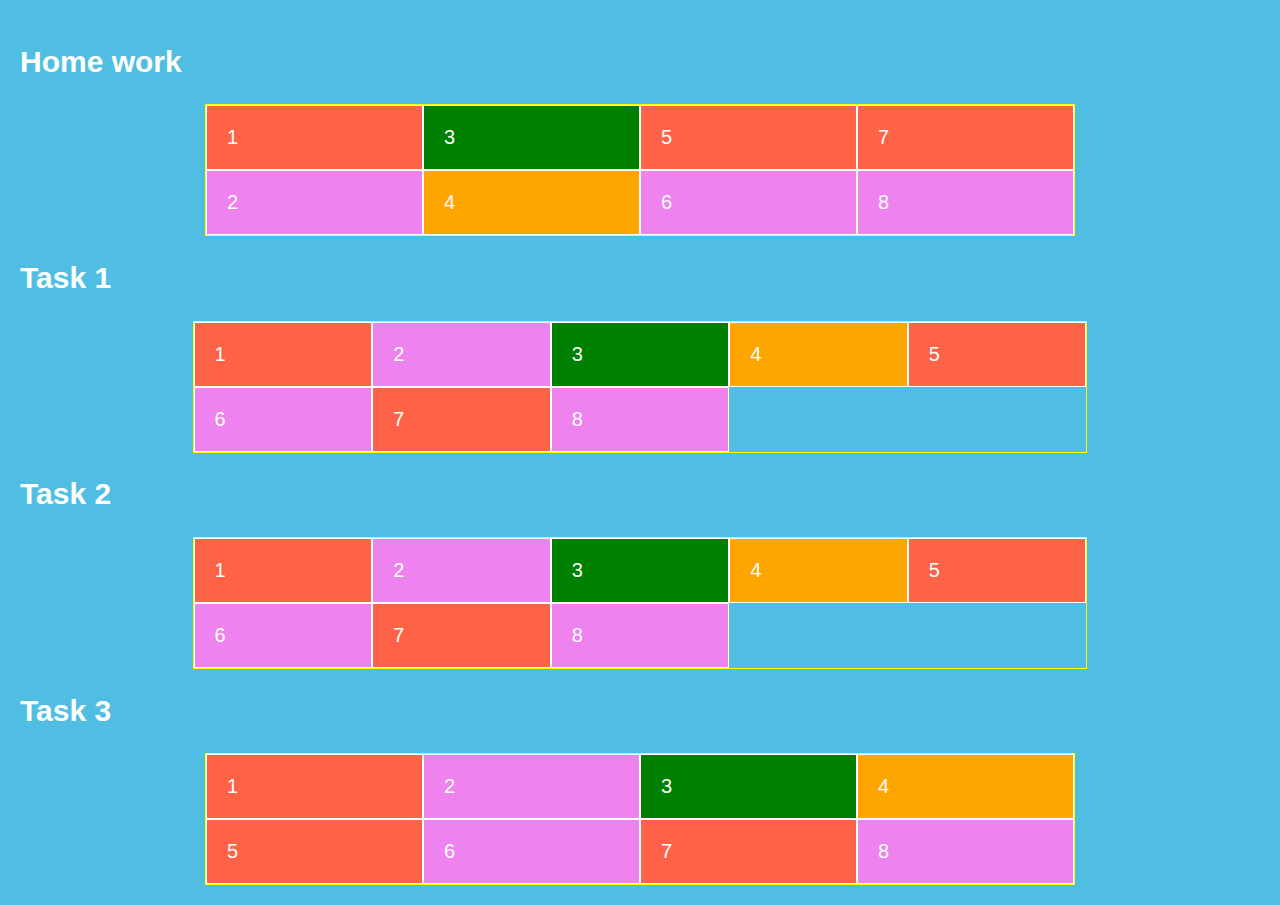
<file: 7/index.html>
<!DOCTYPE html>
<html lang="en">
<head>
    <meta charset="UTF-8">
    <meta http-equiv="X-UA-Compatible" content="IE=edge">
    <meta name="viewport" content="width=device-width, initial-scale=1.0">
    <title>Grid</title>
    <link rel="stylesheet" href="./styles/normalaze.css">
    <link rel="stylesheet" href="./styles/global-styles.css">
    <link rel="stylesheet" href="./styles/layout.css">
</head>
<body>
    <!-- <h2>
        Implicit vs explicit grid
    </h2>
    <div class="container d-grid imp-vs-ex">
        <div class="block red">1</div>
        <div class="block violet">2</div>
        <div class="block green">3</div>
        <div class="block orange">4</div>
        <div class="block red">5</div>
        <div class="block violet">6</div>
    </div>
    <h2>
        Auto-fill
    </h2>
    <div class="container d-grid auto-fill-grid">
        <div class="block red">1</div>
        <div class="block violet">2</div>
        <div class="block green">3</div>
        <div class="block orange">4</div>
    </div>
    <h2>
        min max
    </h2>
    <div class="container d-grid min-max-grid">
        <div class="block red">1</div>
        <div class="block violet">2</div>
        <div class="block green">3</div>
    </div>
    <h2>
        Auto-fit
    </h2>
    <div class="container d-grid auto-fit-grid">
        <div class="block red">1</div>
        <div class="block violet">2</div>
        <div class="block green">3</div>
        <div class="block orange">4</div>
    </div>
    <h2>
        Grid auto flow
    </h2>
    <div class="container d-grid auto-flow-grid">
        <div class="block red">1</div>
        <div class="block violet">2</div>
        <div class="block green">3</div>
        <div class="block orange">4</div>
        <div class="block red">5</div>
        <div class="block violet">6</div>
        <div class="block red">7</div>
        <div class="block violet">8</div>
    </div> -->
    <h2>Home work</h2>
    <div class="container d-grid hw">
        <div class="block red">1</div>
        <div class="block violet">2</div>
        <div class="block green">3</div>
        <div class="block orange">4</div>
        <div class="block red">5</div>
        <div class="block violet">6</div>
        <div class="block red">7</div>
        <div class="block violet">8</div>
    </div> 
    <h2>Task 1</h2>
    <div class="container d-grid task-1">
        <div class="block red">1</div>
        <div class="block violet">2</div>
        <div class="block green">3</div>
        <div class="block orange">4</div>
        <div class="block red">5</div>
        <div class="block violet">6</div>
        <div class="block red">7</div>
        <div class="block violet">8</div>
    </div> 
    <h2>Task 2</h2>
    <div class="container d-grid task-2">
        <div class="block red">1</div>
        <div class="block violet">2</div>
        <div class="block green">3</div>
        <div class="block orange">4</div>
        <div class="block red">5</div>
        <div class="block violet">6</div>
        <div class="block red">7</div>
        <div class="block violet">8</div>
    </div> 
    <h2>Task 3</h2>
    <div class="container d-grid task-3">
        <div class="block red">1</div>
        <div class="block violet">2</div>
        <div class="block green">3</div>
        <div class="block orange">4</div>
        <div class="block red">5</div>
        <div class="block violet">6</div>
        <div class="block red">7</div>
        <div class="block violet">8</div>
    </div> 
</body>
</html>
</file>
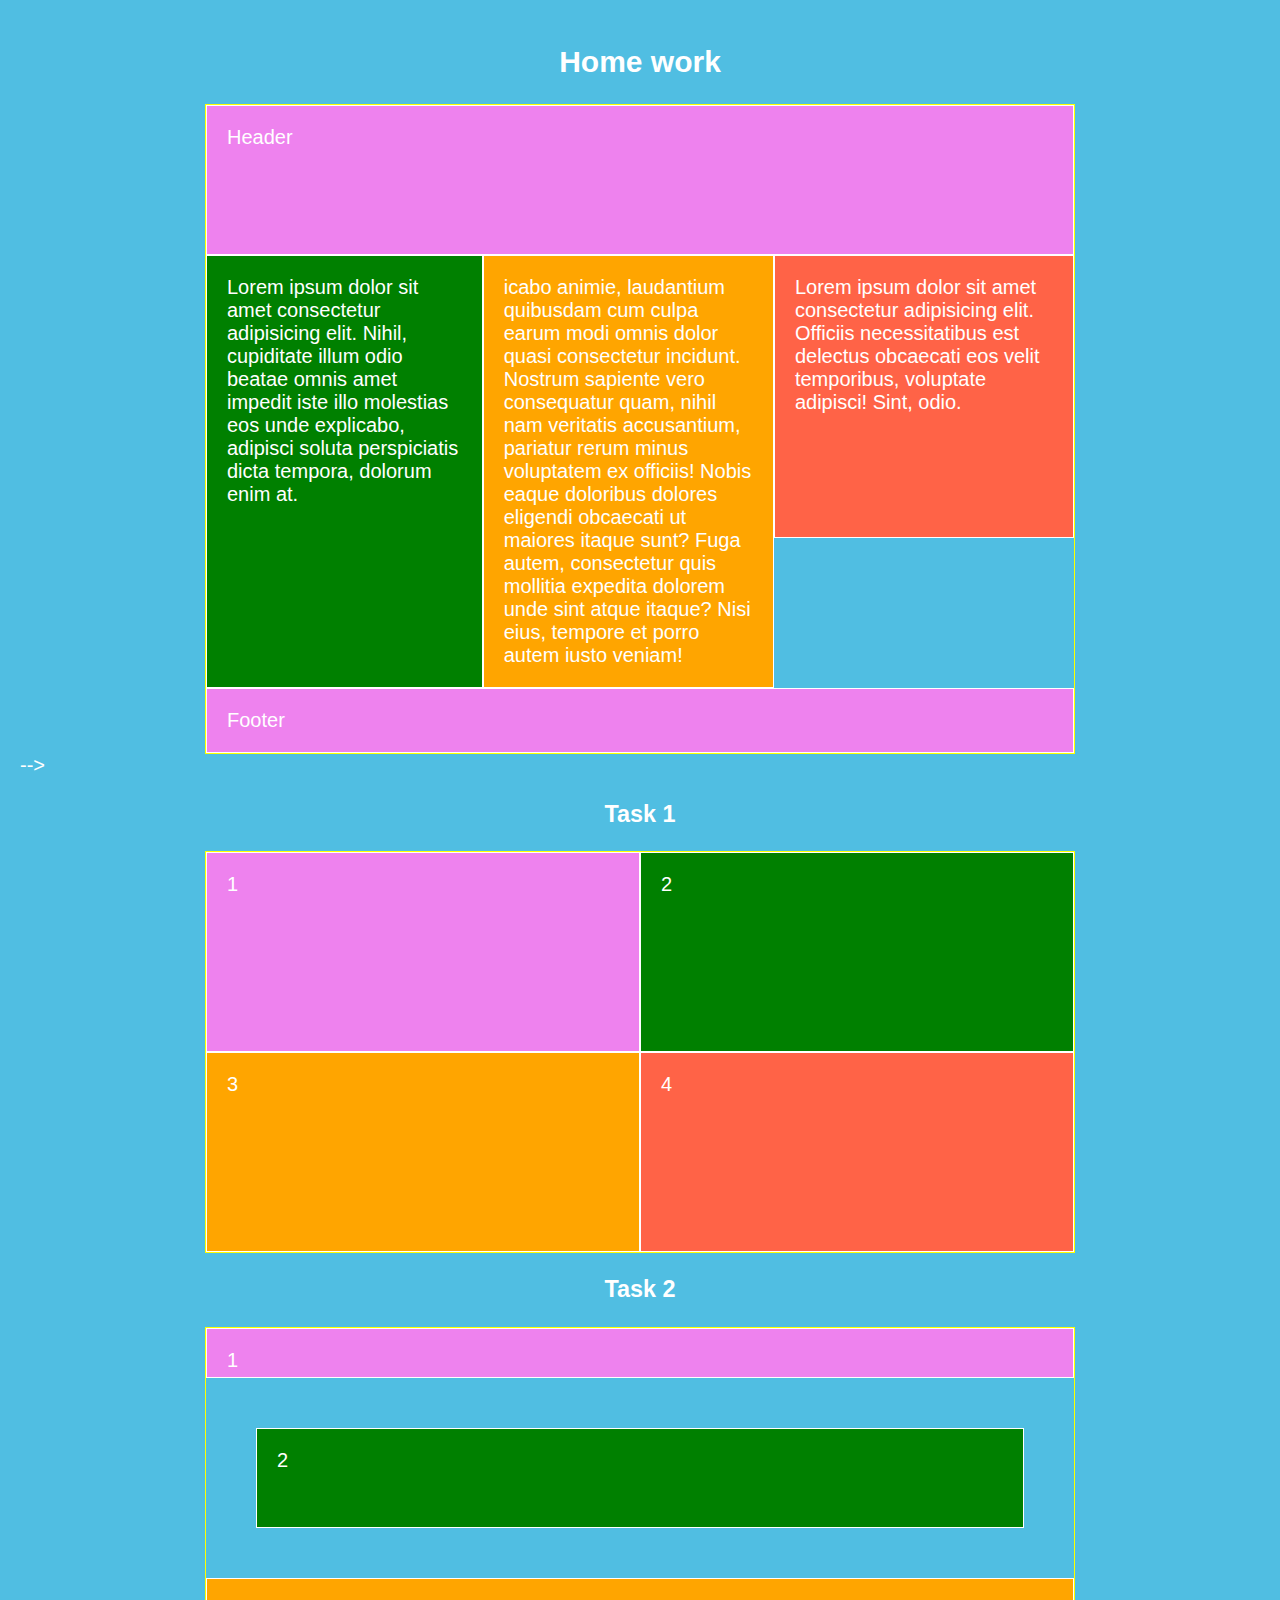
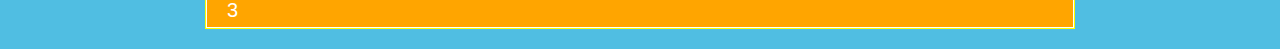
<file: 9/index.html>
<!DOCTYPE html>
<html lang="en">
<head>
    <meta charset="UTF-8">
    <meta http-equiv="X-UA-Compatible" content="IE=edge">
    <meta name="viewport" content="width=device-width, initial-scale=1.0">
    <title>Grid</title>
    <link rel="stylesheet" href="./styles/normalaze.css">
    <link rel="stylesheet" href="./styles/global-styles.css">
    <link rel="stylesheet" href="./styles/layout.css">
</head>
<body>
    <h2>
        Home work
    </h2>
    <div class="container d-grid hw">
        <div class="block violet">Header</div>
        <div class="block green">Lorem ipsum dolor sit amet consectetur adipisicing elit. Nihil, cupiditate illum odio beatae omnis amet impedit iste illo molestias eos unde explicabo, adipisci soluta perspiciatis dicta tempora, dolorum enim at.</div>
        <div class="block orange">icabo animie, laudantium quibusdam cum culpa earum modi omnis dolor quasi consectetur incidunt. Nostrum sapiente vero consequatur quam, nihil nam veritatis accusantium, pariatur rerum minus voluptatem ex officiis! Nobis eaque doloribus dolores eligendi obcaecati ut maiores itaque sunt? Fuga autem, consectetur quis mollitia expedita dolorem unde sint atque itaque? Nisi eius, tempore et porro autem iusto veniam!</div>
        <div class="block red">Lorem ipsum dolor sit amet consectetur adipisicing elit. Officiis necessitatibus est delectus obcaecati eos velit temporibus, voluptate adipisci! Sint, odio.</div>
        <div class="block violet">Footer</div>
    </div> -->

    <h3>
        Task 1
    </h3>
    <div class="container d-grid task-1">
        <div class="block violet">1</div>
        <div class="block green">2</div>
        <div class="block orange">3</div>
        <div class="block red">4</div>
    </div>

    <h3>
        Task 2
    </h3>
    <div class="container d-grid task-2">
        <div class="block violet">1</div>
        <div class="block green">2</div>
        <div class="block orange">3</div>
    </div>

    

</body>
</html>
</file>
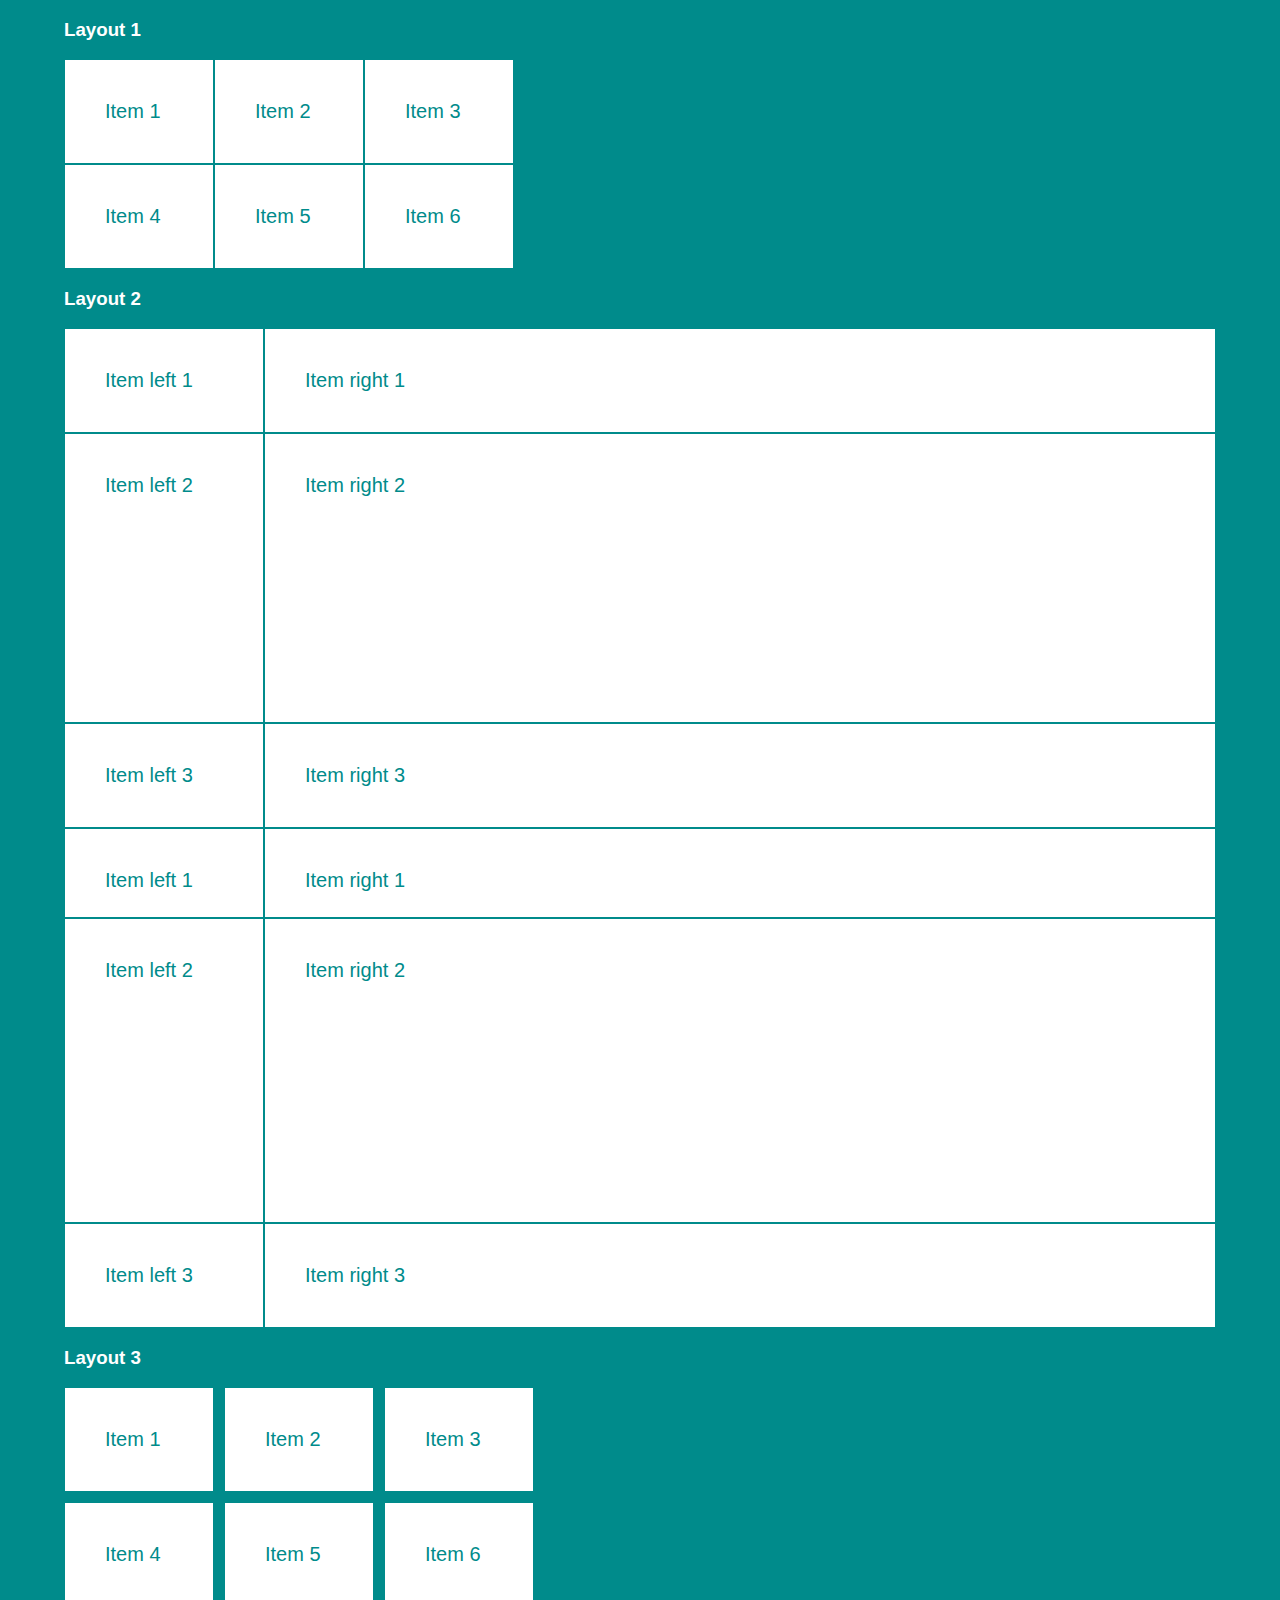
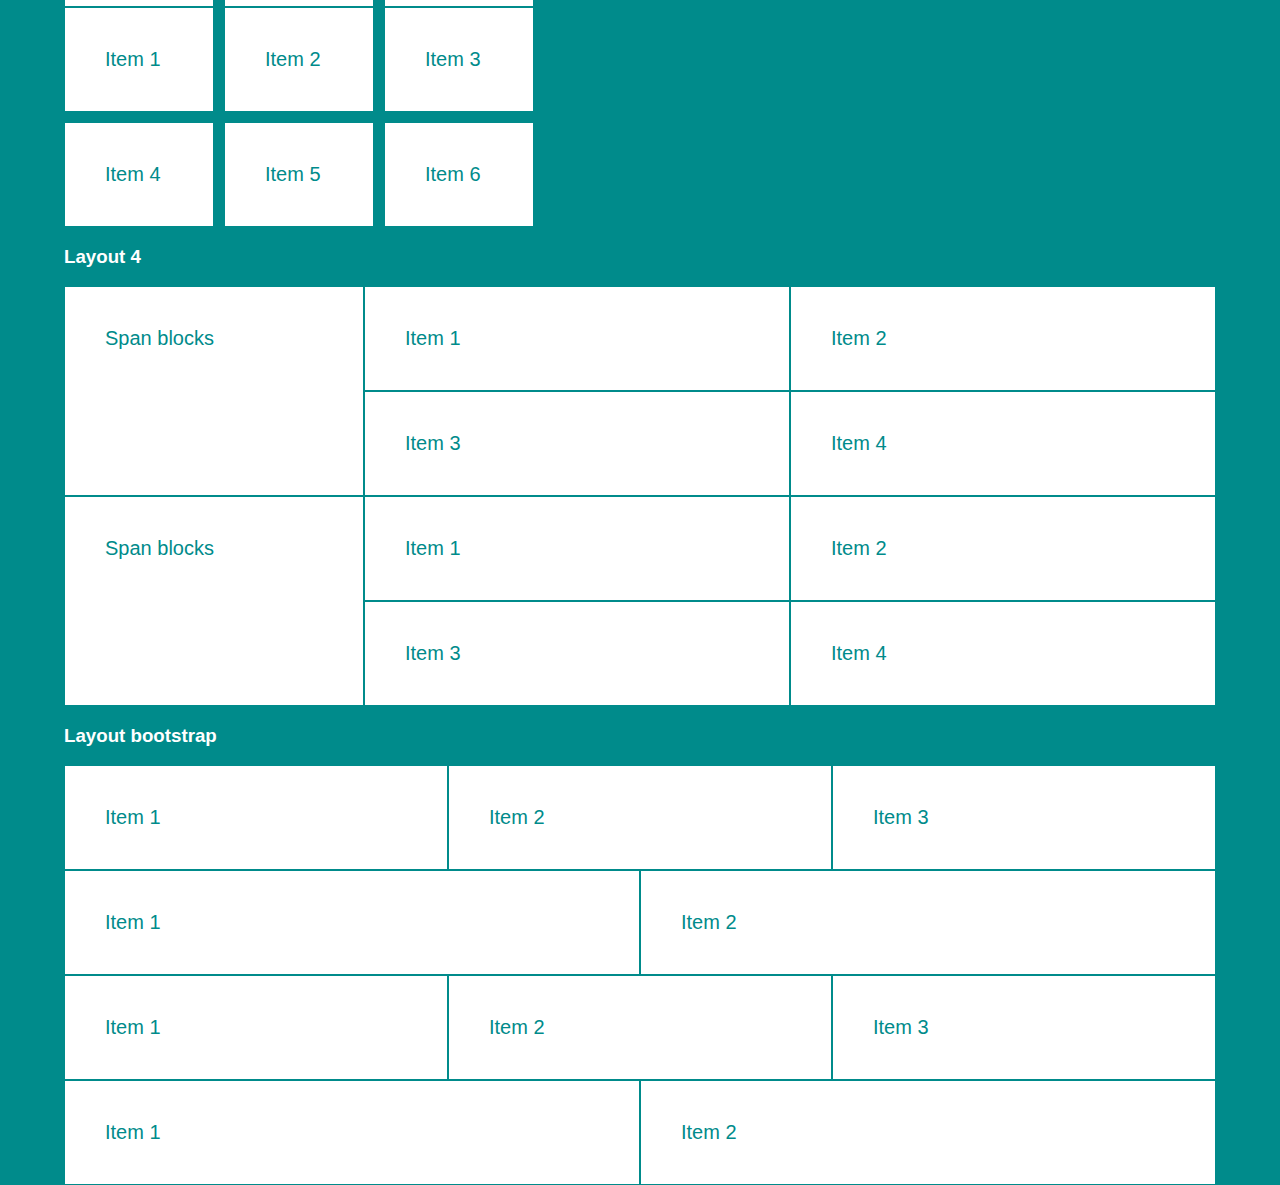
<file: 8/Flex-to-Grid/index.html>
<!DOCTYPE html>
<html lang="en">
<head>
    <meta charset="UTF-8">
    <meta name="viewport" content="width=device-width, initial-scale=1.0">
    <title>Grid layout</title>
    <link rel="stylesheet" href="normalaze.css">
    <link rel="stylesheet" href="layout.css">
</head>
<body>
    <div class="container">
        <h3>
            Layout 1
        </h3>
        <div class="two-row-flex-layout">
            <div class="item">Item 1</div>
            <div class="item">Item 2</div>
            <div class="item">Item 3</div>
            <div class="item">Item 4</div>
            <div class="item">Item 5</div>
            <div class="item">Item 6</div>
        </div>
        <h3>
            Layout 2
        </h3>
        <div class="column-row-flex-layout">
            <div class="left-bar">
                <div class="item">Item left 1</div>
                <div class="item">Item left 2</div>
                <div class="item">Item left 3</div>
            </div>
            <div class="right-bar">
                <div class="item">Item right 1</div>
                <div class="item">Item right 2</div>
                <div class="item">Item right 3</div>
            </div>
        </div>
        <div class="grid-row-layout">
            <div class="item">Item left 1</div>
            <div class="item">Item left 2</div>
            <div class="item">Item left 3</div>
            <div class="item">Item right 1</div>
            <div class="item">Item right 2</div>
            <div class="item">Item right 3</div>
        </div>
        <h3>
            Layout 3
        </h3>
        <div class="gutter-flex-layout">
            <div class="item">Item 1</div>
            <div class="item">Item 2</div>
            <div class="item">Item 3</div>
            <div class="item">Item 4</div>
            <div class="item">Item 5</div>
            <div class="item">Item 6</div>
        </div>
        <div class="gutter-grid-layout">
            <div class="item">Item 1</div>
            <div class="item">Item 2</div>
            <div class="item">Item 3</div>
            <div class="item">Item 4</div>
            <div class="item">Item 5</div>
            <div class="item">Item 6</div>
        </div>

        <h3>
            Layout 4
        </h3>
        <div class="multiple-flex-layout">
            <div class="span-block item">
                Span  blocks
            </div>
            <div class="items-container">
                <div class="item">Item 1</div>
                <div class="item">Item 2</div>
                <div class="item">Item 3</div>
                <div class="item">Item 4</div>
            </div>
        </div>
        <div class="multiple-grid-layout">
            <div class="span-block-grid item">
                Span  blocks
            </div>
            <div class="item">Item 1</div>
            <div class="item">Item 2</div>
            <div class="item">Item 3</div>
            <div class="item">Item 4</div>
        </div>

         <h3>
            Layout bootstrap
        </h3>
        <div class="bootsrap-content">
            <div class="row">
                <div class="item sm-12 md-4">
                    Item 1
                </div>
                <div class="item sm-12 md-4">
                    Item 2
                </div>
                <div class="item sm-12 md-4">
                    Item 3
                </div>
            </div>
            <div class="row">
                <div class="item sm-12 md-6">
                    Item 1
                </div>
                <div class="item sm-12 md-6">
                    Item 2
                </div>
            </div>
        </div>
        <div class="bootstrap-grid">
            <div class="item sm-12 md-4">
                Item 1
            </div>
            <div class="item sm-12 md-4">
                Item 2
            </div>
            <div class="item sm-12 md-4">
                Item 3
            </div>
            <div class="item sm-12 md-6">
                Item 1
            </div>
            <div class="item sm-12 md-6">
                Item 2
            </div>
        </div>
    </div>
</body>
</html>
</file>
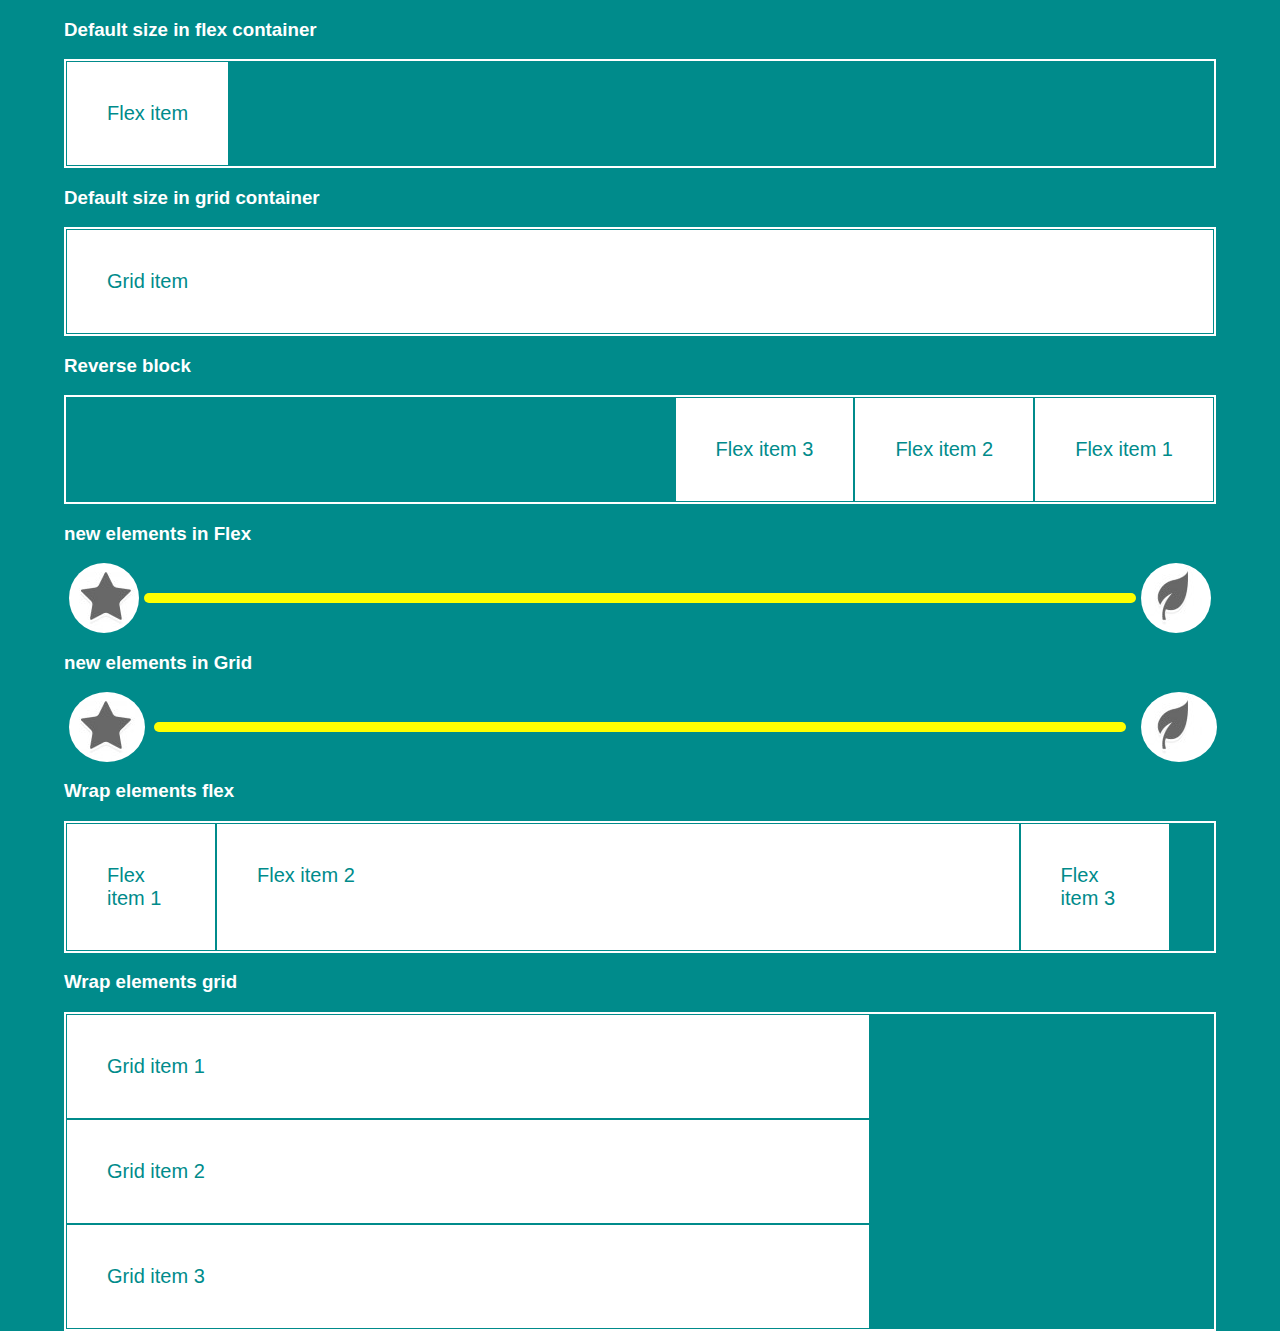
<file: 8/Grid-vs-Flex/index.html>
<!DOCTYPE html>
<html lang="en">
<head>
    <meta charset="UTF-8">
    <meta name="viewport" content="width=device-width, initial-scale=1.0">
    <title>Grid layout</title>
    <link rel="stylesheet" href="normalaze.css">
    <link rel="stylesheet" href="layout.css">
</head>
<body>
    <div class="container">
        <h3>
            Default size in flex container
        </h3>
        <div class="d-flex block">
            <div class="item">
                Flex item
            </div>
            <!-- <div class="item">
                Flex item
            </div>
            <div class="item">
                Flex item
            </div>
            <div class="item">
                Flex item
            </div> -->
        </div>
        <h3>
            Default size in grid container
        </h3>
        <div class="d-grid block">
            <div class="item">
                Grid item
            </div>
            <!-- <div class="item">
                Grid item
            </div>
            <div class="item">
                Grid item
            </div> -->
        </div>
        <h3>
            Reverse block
        </h3>
        <div class="d-flex block reverse-row">
            <div class="item">
                Flex item 1
            </div>
            <div class="item">
                Flex item 2
            </div>
            <div class="item">
                Flex item 3
            </div>
        </div>
        <h3>
            new elements in Flex
        </h3>
        <div class="d-flex player">
            <button class="btn star"></button>
            <!-- <button class="btn fix"></button> -->
            <div class="progress"></div>
            <!-- <button class="btn video"></button> -->
            <button class="btn like"></button>
        </div>
        <h3>
            new elements in Grid
        </h3>
        <div class="d-grid player-grid">
            <button class="btn star"></button>
            <!-- <button class="btn fix"></button> -->
            <div class="progress"></div>
            <!-- <button class="btn video"></button> -->
            <button class="btn like"></button>
        </div>
        <h3>
            Wrap elements flex
        </h3>
        <div class="d-flex block wrap-flex">
            <div class="item">
                Flex item 1
            </div>
            <div class="item">
                Flex item 2
            </div>
            <div class="item">
                Flex item 3
            </div>
        </div>
        <h3>
            Wrap elements grid
        </h3>
        <div class="d-grid block wrap-grid">
            <div class="item">
                Grid item 1
            </div>
            <div class="item">
                Grid item 2
            </div>
            <div class="item">
                Grid item 3
            </div>
        </div>
    </div>
</body>
</html>
</file>
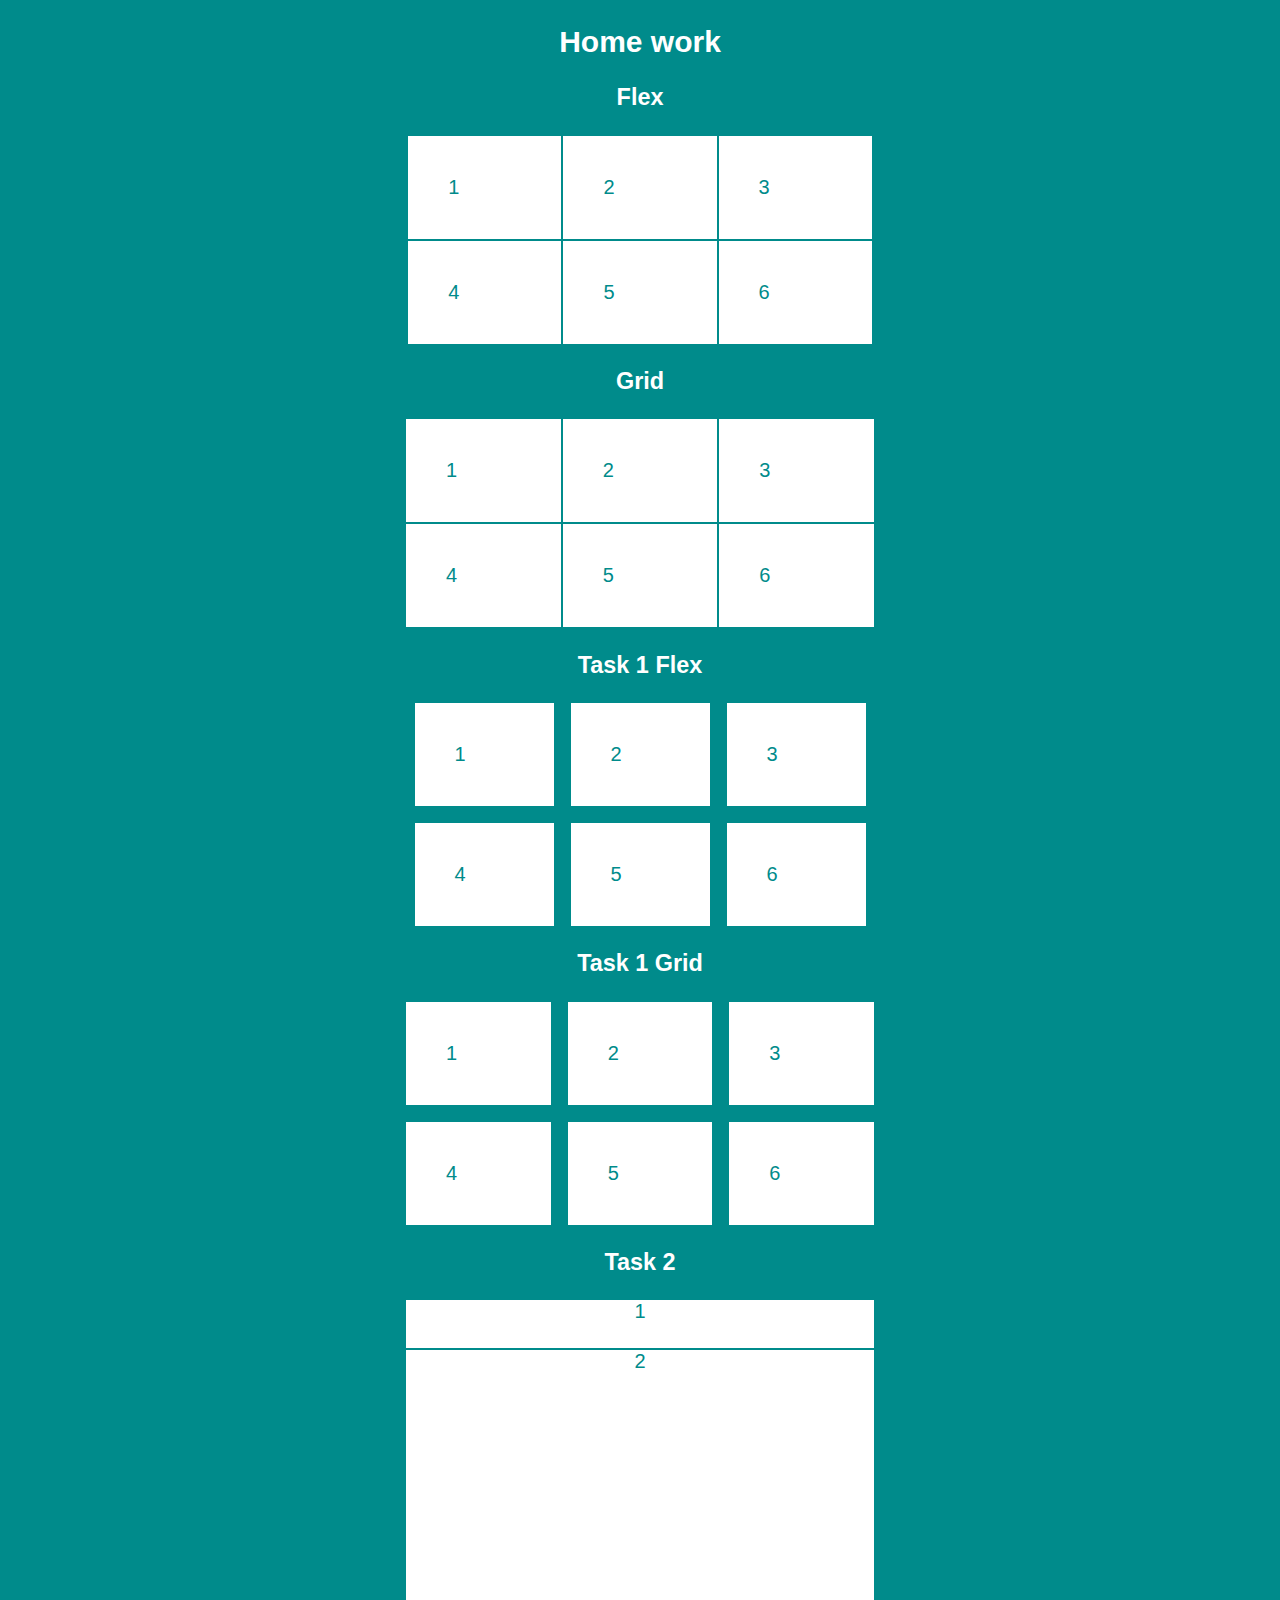
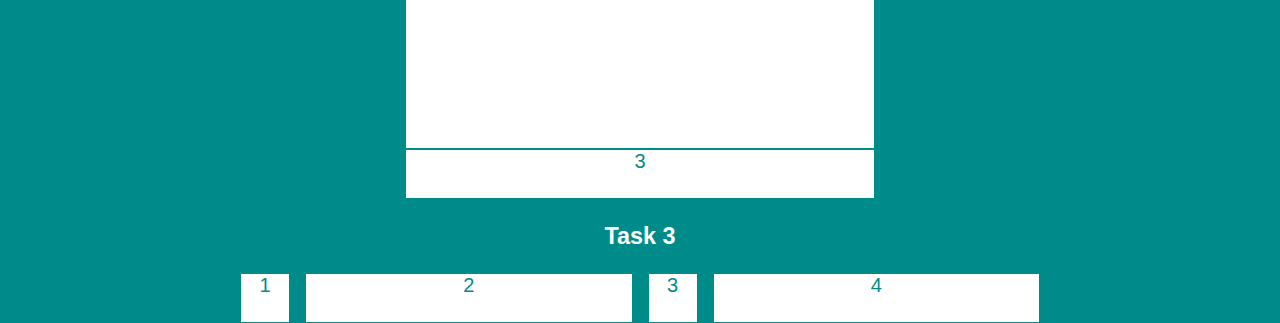
<file: 8/home-work/index.html>
<!DOCTYPE html>
<html lang="en">
<head>
    <meta charset="UTF-8">
    <meta http-equiv="X-UA-Compatible" content="IE=edge">
    <meta name="viewport" content="width=device-width, initial-scale=1.0">
    <title>Grid</title>
    <link rel="stylesheet" href="./styles/normalaze.css">
    <link rel="stylesheet" href="./styles/global-styles.css">
    <link rel="stylesheet" href="./styles/layout.css">
</head>
<body>
    <h2>Home work</h2>

    <h3>Flex</h3>
    <div class="container d-flex hw-flex">
        <div class="item">1</div>
        <div class="item">2</div>
        <div class="item">3</div>
        <div class="item">4</div>
        <div class="item">5</div>
        <div class="item">6</div>
    </div> 

    <h3>Grid</h3>
    <div class="container d-grid hw-grid">
        <div class="item">1</div>
        <div class="item">2</div>
        <div class="item">3</div>
        <div class="item">4</div>
        <div class="item">5</div>
        <div class="item">6</div>
    </div> 

    <h3>Task 1 Flex</h3>
    <div class="container d-flex hw-flex task-1-flex">
        <div class="item">1</div>
        <div class="item">2</div>
        <div class="item">3</div>
        <div class="item">4</div>
        <div class="item">5</div>
        <div class="item">6</div>
    </div> 

    <h3>Task 1 Grid</h3>
    <div class="container d-grid hw-grid task-1-grid">
        <div class="item">1</div>
        <div class="item">2</div>
        <div class="item">3</div>
        <div class="item">4</div>
        <div class="item">5</div>
        <div class="item">6</div>
    </div> 

    <h3>Task 2</h3>
    <div class="container d-flex hw-flex task-2-flex">
        <div class="item">1</div>
        <div class="item">2</div>
        <div class="item">3</div>
    </div> 

    <h3>Task 3</h3>
    <div class="container d-flex hw-flex task-3-flex">
        <div class="item">1</div>
        <div class="item">2</div>
        <div class="item">3</div>
        <div class="item">4</div>
    </div> 

</body>
</html>
</file>
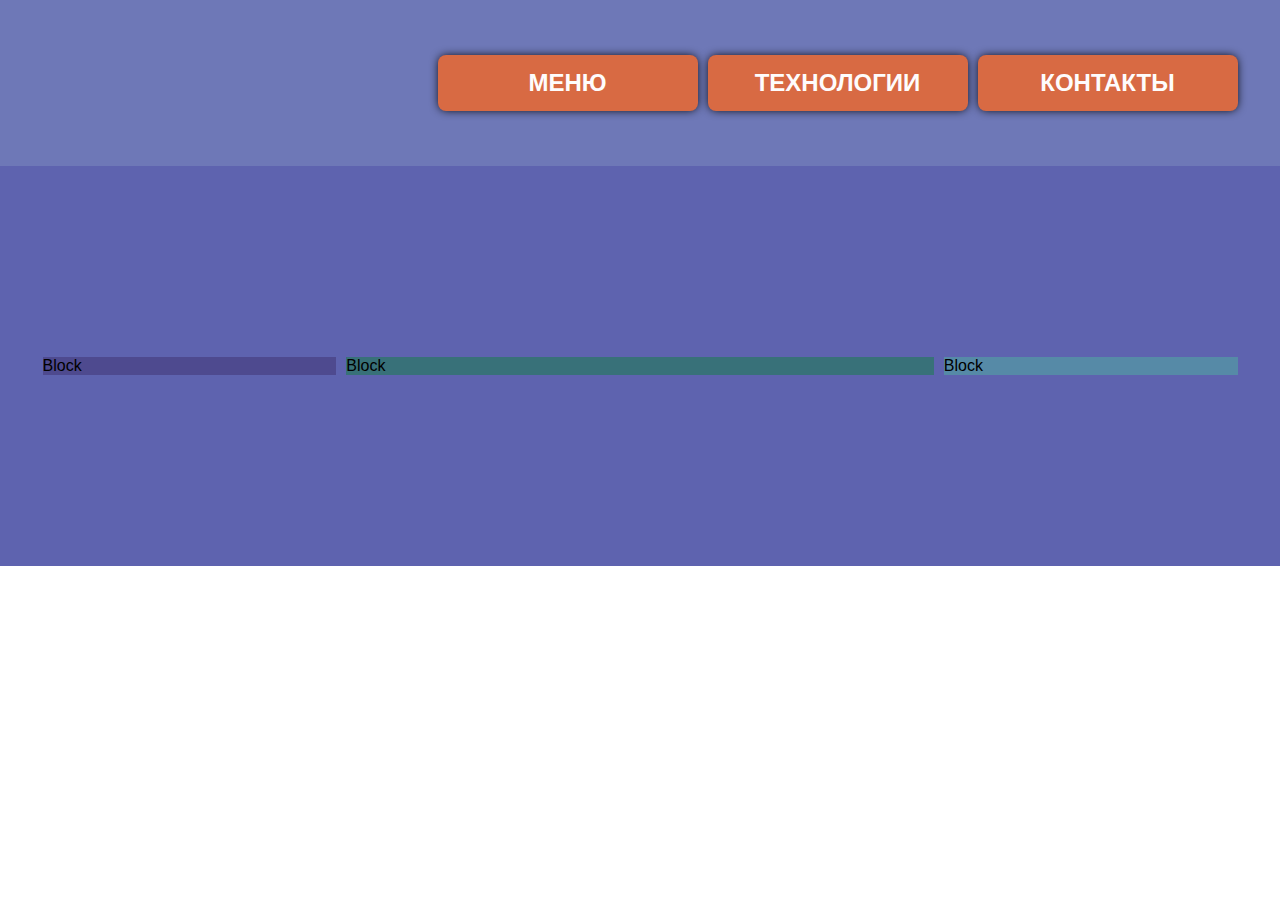
<file: CSS Flex/2/index.html>
<!DOCTYPE html>
<html lang="en">
<head>
    <meta charset="UTF-8">
    <meta name="viewport" content="width=device-width, initial-scale=1.0">
    <title>Flex</title>
    <link rel="stylesheet" href="./css/style.css">
</head>
<body>
    <header>
        <nav class="container menu">
            <a href="#">Меню</a>
            <a href="#">Технологии</a>
            <a href="#">Контакты</a>
        </nav>
    </header>

    <main>
        <div class="container block">
            <div class="item">Block</div>
            <div class="item">Block</div>
            <div class="item">Block</div>
        </div>
    </main>
</body>
</html>
</file>
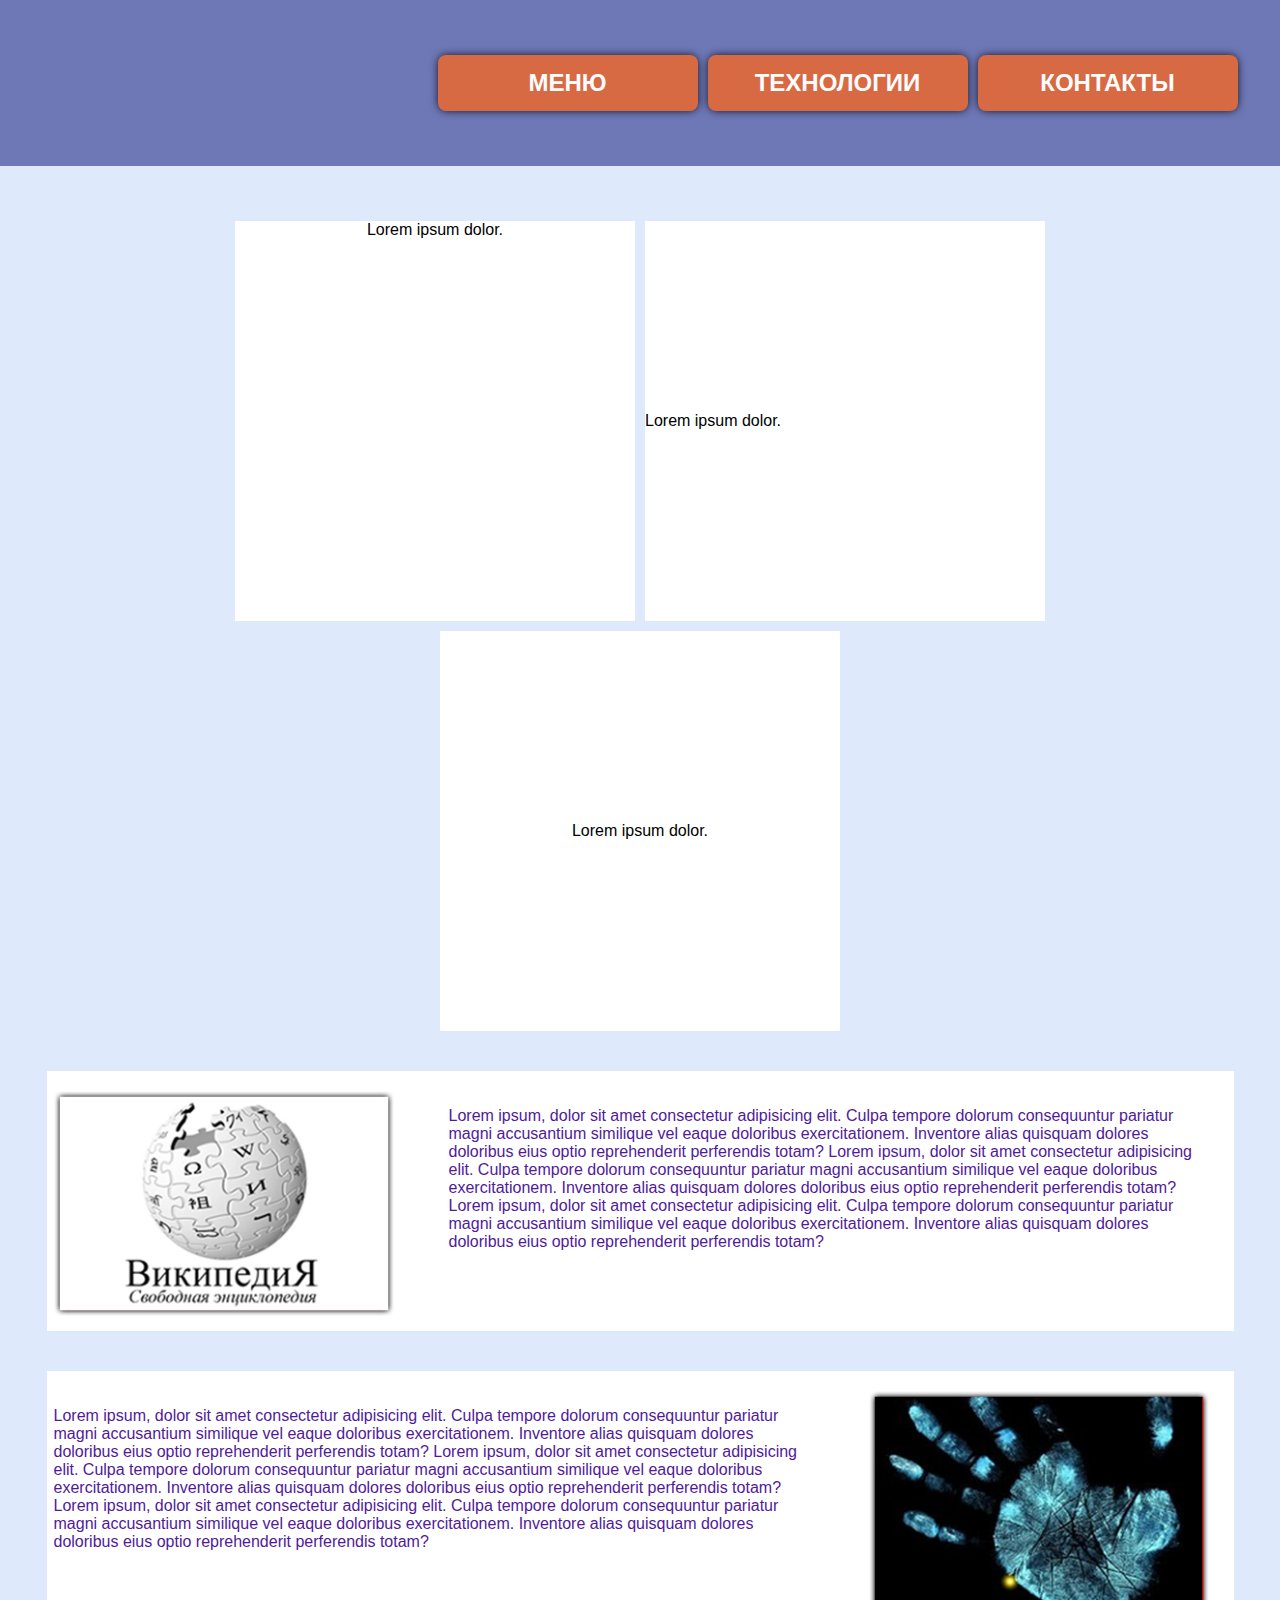
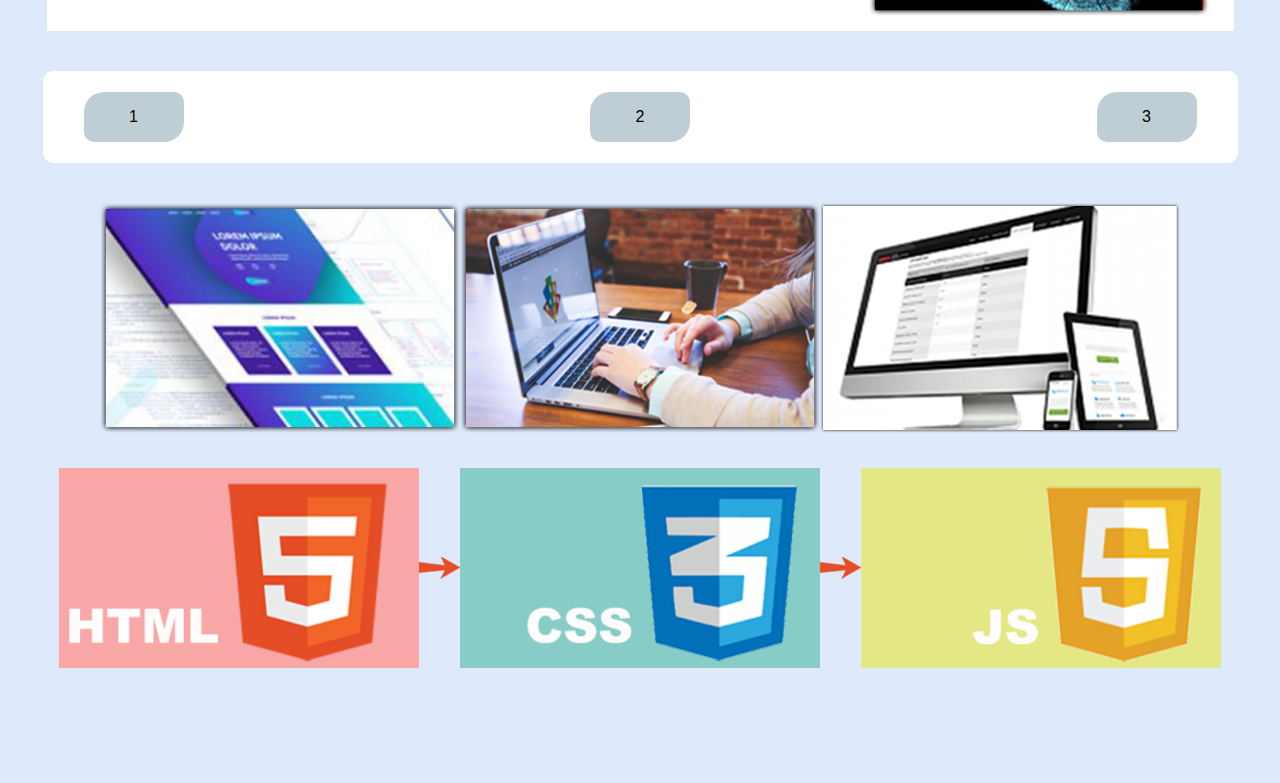
<file: CSS Flex/3/index.html>
<!DOCTYPE html>
<html lang="en">
<head>
    <meta charset="UTF-8">
    <meta name="viewport" content="width=device-width, initial-scale=1.0">
    <title>Flex</title>
    <link rel="stylesheet" href="style.css">
</head>
<body>
    <header>
        <nav class="container menu">
            <a href="#">Меню</a>
            <a href="#">Технологии</a>
            <a href="#">Контакты</a>
        </nav>
    </header>
    <main>
        <div class="container technology">
            <img src="./img/html.png" alt="html">
            <img class="arrow" src="./img/arrow.png" alt="arrow">
            <img src="./img/css.png" alt="css">
            <img class="arrow" src="./img/arrow.png" alt="arrow">
            <img src="./img/js.png" alt="js">
        </div>
        <div class="container gallery">
            <img src="./img/1.png" alt="image">
            <img src="./img/2.png" alt="image">
            <img src="./img/3.png" alt="image">
        </div>
        <div class="container blocks">
            <div class="item">1</div>
            <div class="item">2</div>
            <div class="item">3</div>
        </div>
        <div class="container news">
            <article>
                <img src="./img/7.png" alt="image">
                <div class="description">
                    <p>Lorem ipsum, dolor sit amet consectetur adipisicing elit. Culpa tempore dolorum consequuntur pariatur magni accusantium similique vel eaque doloribus exercitationem. Inventore alias quisquam dolores doloribus eius optio reprehenderit perferendis totam? Lorem ipsum, dolor sit amet consectetur adipisicing elit. Culpa tempore dolorum consequuntur pariatur magni accusantium similique vel eaque doloribus exercitationem. Inventore alias quisquam dolores doloribus eius optio reprehenderit perferendis totam? Lorem ipsum, dolor sit amet consectetur adipisicing elit. Culpa tempore dolorum consequuntur pariatur magni accusantium similique vel eaque doloribus exercitationem. Inventore alias quisquam dolores doloribus eius optio reprehenderit perferendis totam?</p>
                </div>
            </article>
            <article>
                <img src="./img/9.png" alt="image">
                <div class="description">
                    <p>Lorem ipsum, dolor sit amet consectetur adipisicing elit. Culpa tempore dolorum consequuntur pariatur magni accusantium similique vel eaque doloribus exercitationem. Inventore alias quisquam dolores doloribus eius optio reprehenderit perferendis totam? Lorem ipsum, dolor sit amet consectetur adipisicing elit. Culpa tempore dolorum consequuntur pariatur magni accusantium similique vel eaque doloribus exercitationem. Inventore alias quisquam dolores doloribus eius optio reprehenderit perferendis totam? Lorem ipsum, dolor sit amet consectetur adipisicing elit. Culpa tempore dolorum consequuntur pariatur magni accusantium similique vel eaque doloribus exercitationem. Inventore alias quisquam dolores doloribus eius optio reprehenderit perferendis totam?</p>
                </div>
            </article>
        </div>
        <div class="container flex">
            <div class="item">Lorem ipsum dolor.</div>
            <div class="item">Lorem ipsum dolor.</div>
            <div class="item">Lorem ipsum dolor.</div>
        </div>
    </main>
</body>
</html>
</file>
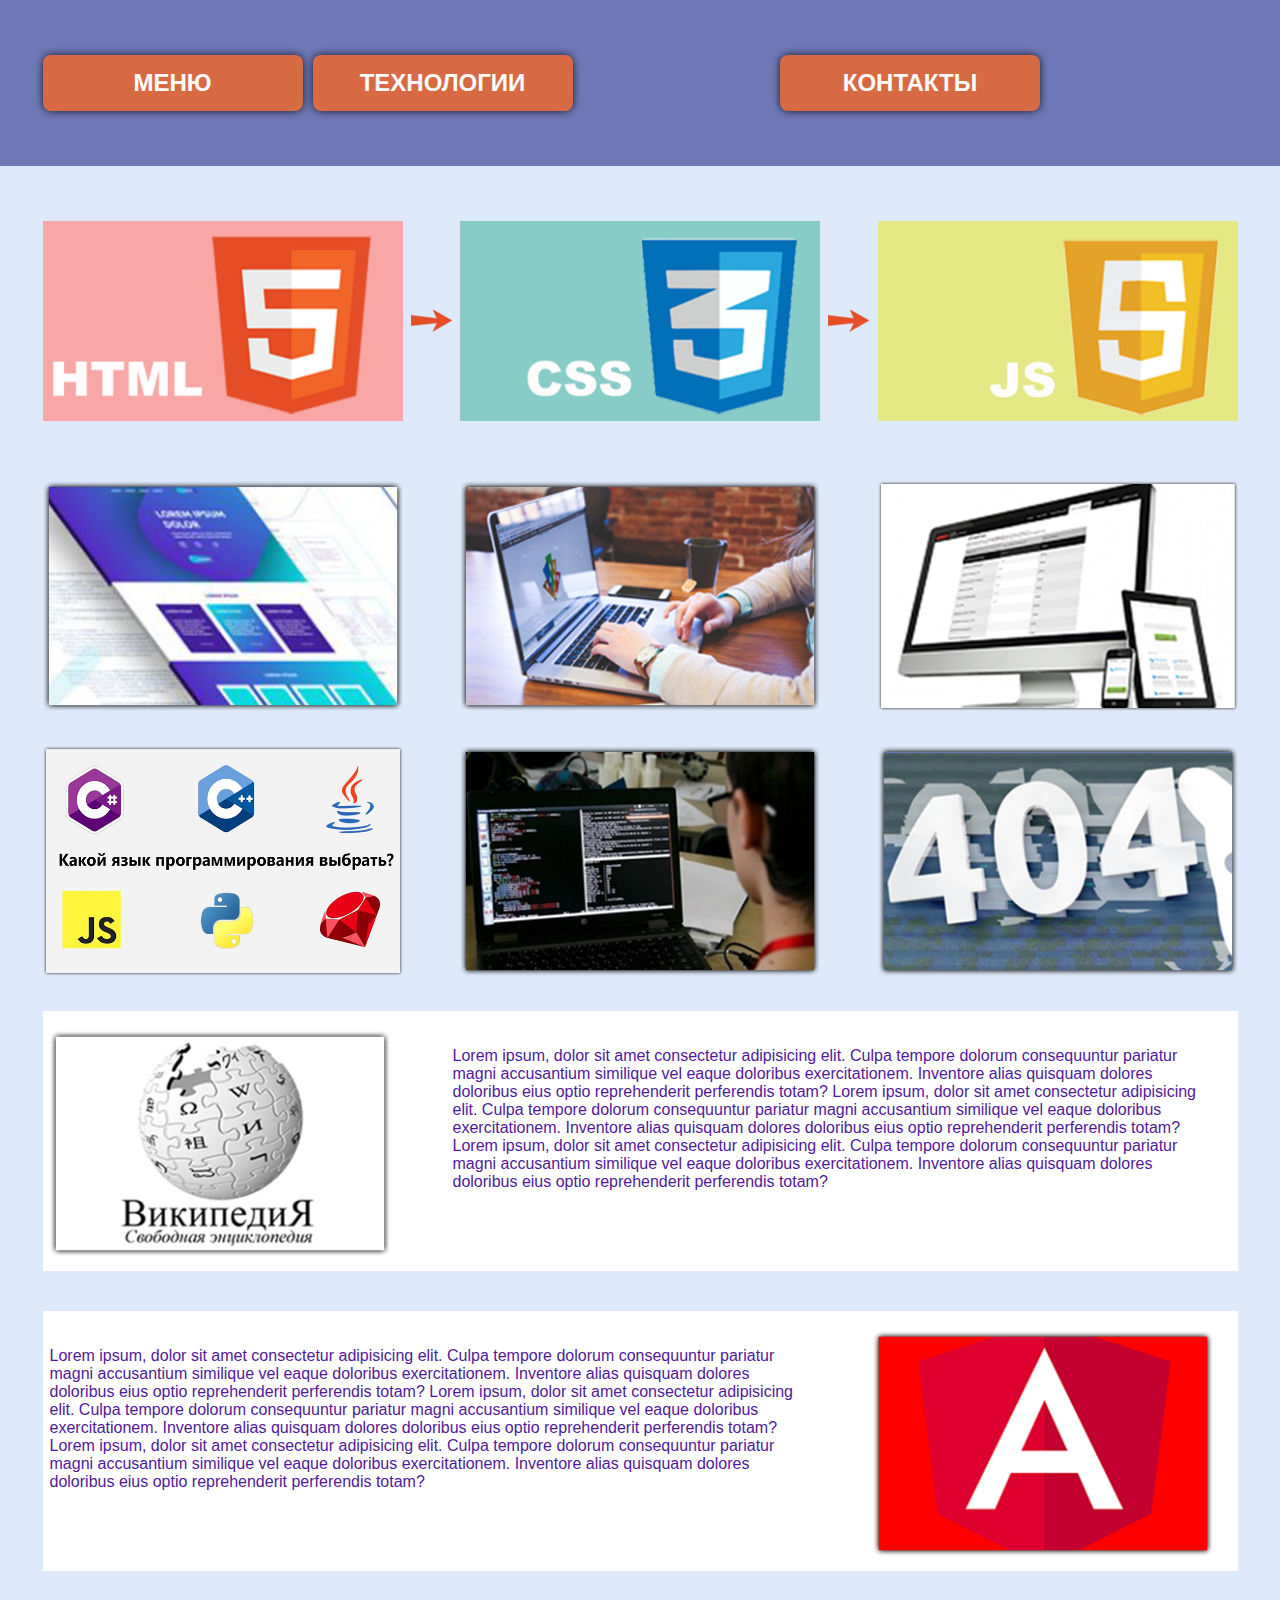
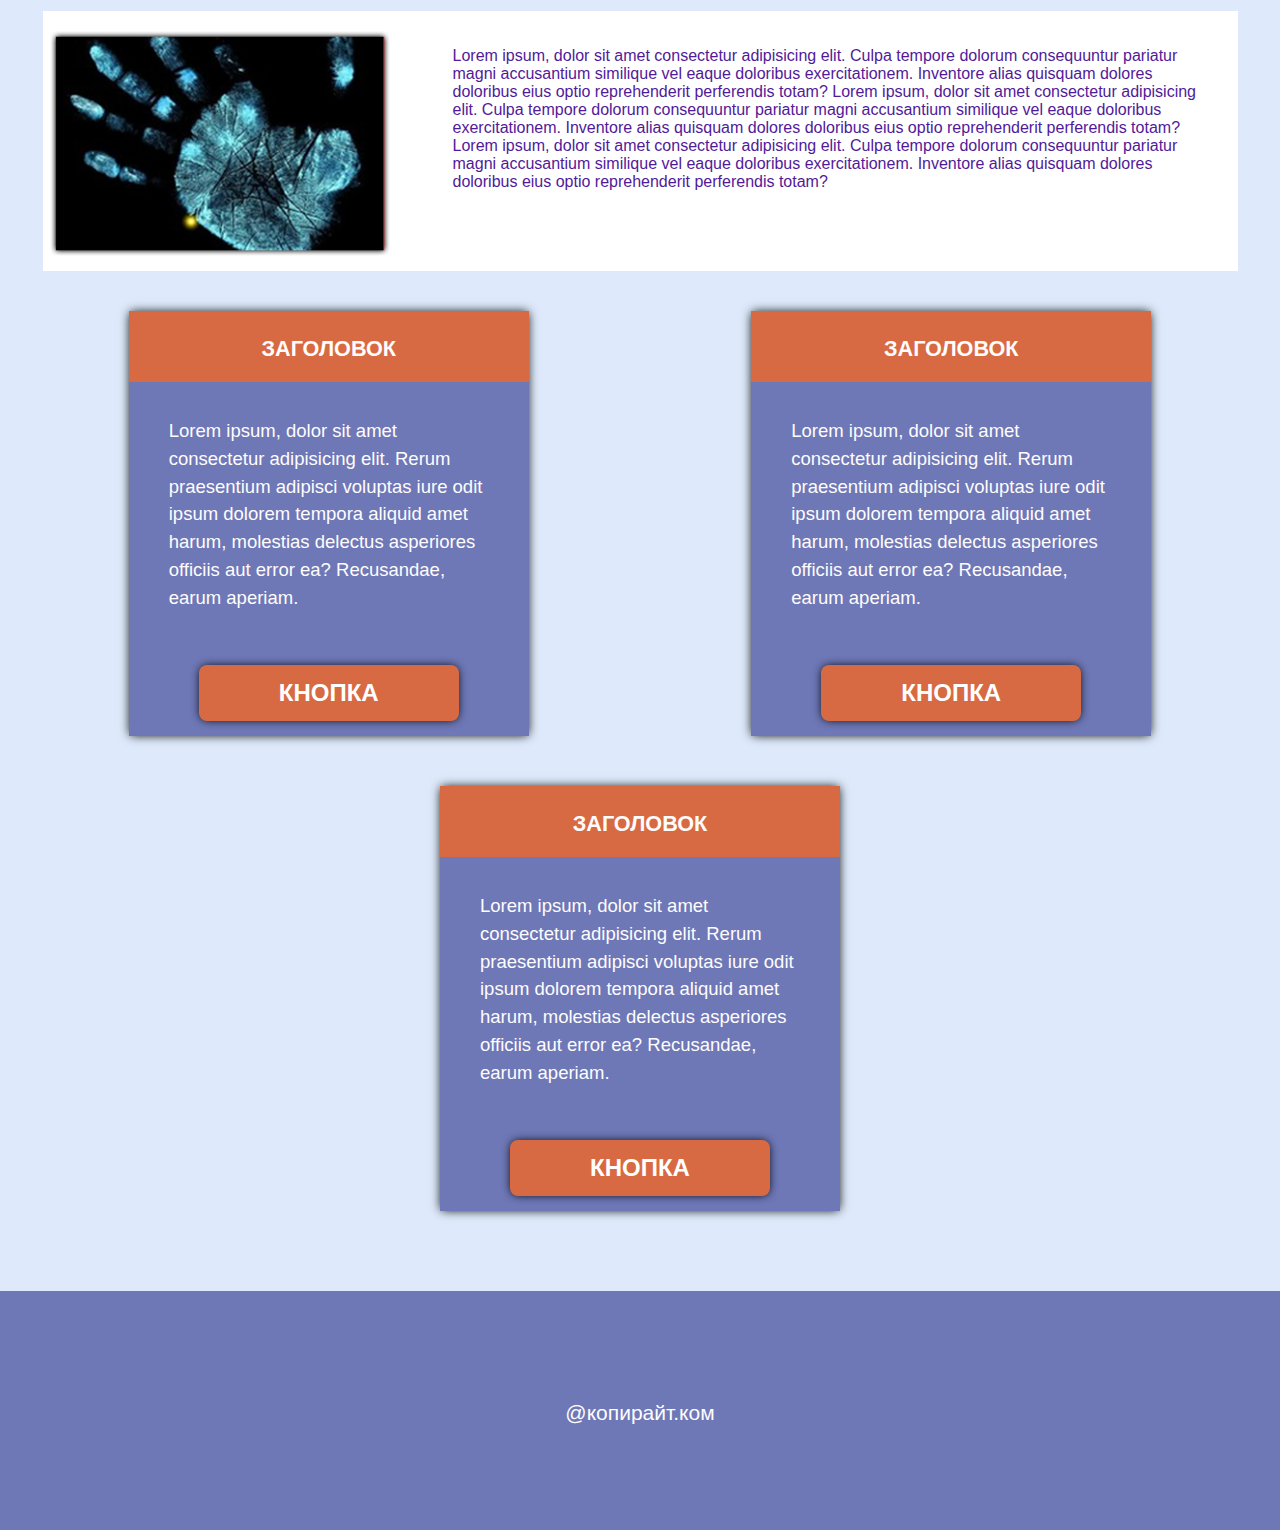
<file: CSS Flex/4/index.html>
<!DOCTYPE html>
<html lang="en">
<head>
    <meta charset="UTF-8">
    <meta name="viewport" content="width=device-width, initial-scale=1.0">
    <title>Flex</title>
    <link rel="stylesheet" href="style.css">
</head>
<body>
    <header>
        <nav class="container menu">
            <a href="#">Меню</a>
            <a href="#">Технологии</a>
            <a href="#">Контакты</a>
        </nav>
    </header>
    <main>
        <div class="container technology">
            <img src="./img/html.png" alt="html">
            <img class="arrow" src="./img/arrow.png" alt="arrow">
            <img src="./img/css.png" alt="css">
            <img class="arrow" src="./img/arrow.png" alt="arrow">
            <img src="./img/js.png" alt="js">
        </div>
        <div class="container gallery">
            <img src="./img/1.png" alt="image">
            <img src="./img/2.png" alt="image">
            <img src="./img/3.png" alt="image">
            <img src="./img/4.png" alt="image">
            <img src="./img/5.png" alt="image">
            <img src="./img/6.png" alt="image">
        </div>
        <div class="container news">
            <article>
                <img src="./img/7.png" alt="image">
                <div class="description">
                    <p>Lorem ipsum, dolor sit amet consectetur adipisicing elit. Culpa tempore dolorum consequuntur pariatur magni accusantium similique vel eaque doloribus exercitationem. Inventore alias quisquam dolores doloribus eius optio reprehenderit perferendis totam? Lorem ipsum, dolor sit amet consectetur adipisicing elit. Culpa tempore dolorum consequuntur pariatur magni accusantium similique vel eaque doloribus exercitationem. Inventore alias quisquam dolores doloribus eius optio reprehenderit perferendis totam? Lorem ipsum, dolor sit amet consectetur adipisicing elit. Culpa tempore dolorum consequuntur pariatur magni accusantium similique vel eaque doloribus exercitationem. Inventore alias quisquam dolores doloribus eius optio reprehenderit perferendis totam?</p>
                </div>
            </article>
            <article>
                <img src="./img/8.png" alt="image">
                <div class="description">
                    <p>Lorem ipsum, dolor sit amet consectetur adipisicing elit. Culpa tempore dolorum consequuntur pariatur magni accusantium similique vel eaque doloribus exercitationem. Inventore alias quisquam dolores doloribus eius optio reprehenderit perferendis totam? Lorem ipsum, dolor sit amet consectetur adipisicing elit. Culpa tempore dolorum consequuntur pariatur magni accusantium similique vel eaque doloribus exercitationem. Inventore alias quisquam dolores doloribus eius optio reprehenderit perferendis totam? Lorem ipsum, dolor sit amet consectetur adipisicing elit. Culpa tempore dolorum consequuntur pariatur magni accusantium similique vel eaque doloribus exercitationem. Inventore alias quisquam dolores doloribus eius optio reprehenderit perferendis totam?</p>
                </div>
            </article>
            <article>
                <img src="./img/9.png" alt="image">
                <div class="description">
                    <p>Lorem ipsum, dolor sit amet consectetur adipisicing elit. Culpa tempore dolorum consequuntur pariatur magni accusantium similique vel eaque doloribus exercitationem. Inventore alias quisquam dolores doloribus eius optio reprehenderit perferendis totam? Lorem ipsum, dolor sit amet consectetur adipisicing elit. Culpa tempore dolorum consequuntur pariatur magni accusantium similique vel eaque doloribus exercitationem. Inventore alias quisquam dolores doloribus eius optio reprehenderit perferendis totam? Lorem ipsum, dolor sit amet consectetur adipisicing elit. Culpa tempore dolorum consequuntur pariatur magni accusantium similique vel eaque doloribus exercitationem. Inventore alias quisquam dolores doloribus eius optio reprehenderit perferendis totam?</p>
                </div>
            </article>
        </div>
        <div class="container cards">
            <div class="card">
                <h3>Заголовок</h3>
                <div class="description">
                    <p>Lorem ipsum, dolor sit amet consectetur adipisicing elit. Rerum praesentium adipisci voluptas iure odit ipsum dolorem tempora aliquid amet harum, molestias delectus asperiores officiis aut error ea? Recusandae, earum aperiam.</p>
                </div>
                <button class="btn">Кнопка</button>
            </div>
            <div class="card">
                <h3>Заголовок</h3>
                <div class="description">
                    <p>Lorem ipsum, dolor sit amet consectetur adipisicing elit. Rerum praesentium adipisci voluptas iure odit ipsum dolorem tempora aliquid amet harum, molestias delectus asperiores officiis aut error ea? Recusandae, earum aperiam. </p>
                </div>
                <button class="btn">Кнопка</button>
            </div>
            <div class="card">
                <h3>Заголовок</h3>
                <div class="description">
                    <p>Lorem ipsum, dolor sit amet consectetur adipisicing elit. Rerum praesentium adipisci voluptas iure odit ipsum dolorem tempora aliquid amet harum, molestias delectus asperiores officiis aut error ea? Recusandae, earum aperiam. </p>
                </div>
                <button class="btn">Кнопка</button>
            </div>
        </div>
    </main>
    <footer>
        <p>
            @копирайт.ком
        </p>
    </footer>
</body>
</html>
</file>
<file: 1/styles/global-styles.css>
body {
    background-color: #50bee2;
    padding: 20px;
    font-size: 20px;
    color: #fff;
    font-family: Arial, "Helvetica Neue", Helvetica, sans-serif;
}

.container {
    width: 400px;
    margin: 0 auto;
    border: 1px solid yellow;
}

.block {
    padding: 20px;
    border: 1px solid #fff; 
}

.h-100px {
    height: 100px;
}

.h-200px {
    height: 200px;
}

.h-100 {
    height: 100%;
}

.w-100px {
    width: 100px;
}

.w-200px {
    width: 200px;
}

.w-100 {
    width: 100%;
}

.red {
    background-color: tomato;
}

.orange {
    background-color: orange;
}

.green {
    background-color: green;
}

.violet {
    background-color: violet;
}

.darkblue {
    background-color: darkblue;
}
</file>
<file: 1/styles/layout.css>
.d-grid {
    display: grid;
    grid-template-columns: 300px 150px 300px 100px;
    grid-template-rows: 100px 200px 300px;
}

.d-inl-grid {
    display: inline-grid;
}
</file>
<file: 2/styles/global-styles.css>
body {
    background-color: #50bee2;
    padding: 20px;
    font-size: 20px;
    color: #fff;
    font-family: Arial, "Helvetica Neue", Helvetica, sans-serif;
}

.container {
    /* width: 400px; */
    width: 70%;
    margin: 0 auto;
    border: 1px solid yellow;
}

.block {
    padding: 20px;
    border: 1px solid #fff; 
}

.h-100px {
    height: 100px;
}

.h-200px {
    height: 200px;
}

.h-100 {
    height: 100%;
}

.w-100px {
    width: 100px;
}

.w-200px {
    width: 200px;
}

.w-100 {
    width: 100%;
}

.red {
    background-color: tomato;
}

.orange {
    background-color: orange;
}

.green {
    background-color: green;
}

.violet {
    background-color: violet;
}

.darkblue {
    background-color: darkblue;
}
</file>
<file: 2/styles/layout.css>
.d-grid {
    display: grid;
}

.d-inl-grid {
    display: inline-grid;
}

.three-fixed-px-columns {
    grid-template-columns: 200px 100px 100px;
}

.six-fixed-px-columns {
    grid-template-columns: 50px 50px 50px 50px 100px 100px;
}

.two-fixed-px-columns {
    grid-template-columns: 10em 100px;
}

.six-fixed-rem-columns {
    grid-template-columns: 1rem 4rem 5rem 2rem 1rem 1rem;
}

/* html {
    font-size: 14px;
} */

.five-vmin-vmax-columns {
    grid-template-columns: 5vmin 5vmin 20vmax 5vmin 5vmin;
}

.four-vw-vh-columns {
    grid-template-columns: 5vw 10vw 5vw 10vw;
}

.two-columns-mix {
    grid-template-columns: 50px 100%;
}

.auto-columns {
    grid-template-columns: 50px auto;
}

.fr-columns {
    grid-template-columns: 3fr 1fr;
}

.first-grid {
    grid-template-columns: 1fr 3fr;
    grid-template-rows: 1fr auto 1fr;
}

.gap-grid {
    grid-template-columns: auto auto auto;
    grid-template-rows: auto auto auto;
    grid-gap: 30px 10px;
}

.task-grid {
    grid-template-columns: 1fr 1fr 1fr;
    grid-template-rows: 1fr 1fr 1fr 1fr 1fr;
    grid-gap: 10px;
}

.task-1-grid {
    grid-template-columns: 33.333% 33.333% 33.333%;
}

.task-2-grid {
    height: 300px;
    grid-template-columns: 1fr 1fr 1fr;
    grid-template-rows: 50px 1fr 50px;
}

.task-3-grid {
    grid-template-columns: auto auto auto auto auto;
}
</file>
<file: 3/styles/global-styles.css>
body {
    background-color: #50bee2;
    padding: 20px;
    font-size: 20px;
    color: #fff;
    font-family: Arial, "Helvetica Neue", Helvetica, sans-serif;
}

.container {
    /* width: 400px; */
    width: 70%;
    margin: 0 auto;
    border: 1px solid yellow;
}

.block {
    padding: 20px;
    border: 1px solid #fff; 
}

.h-100px {
    height: 100px;
}

.h-200px {
    height: 200px;
}

.h-100 {
    height: 100%;
}

.w-100px {
    width: 100px;
}

.w-200px {
    width: 200px;
}

.w-100 {
    width: 100%;
}

.red {
    background-color: tomato;
}

.orange {
    background-color: orange;
}

.green {
    background-color: green;
}

.violet {
    background-color: violet;
}

.darkblue {
    background-color: darkblue;
}
</file>
<file: 3/styles/layout.css>
.d-grid {
    display: grid;
}

.repeat-layout {
    grid-template-columns: repeat(2, 3fr 1fr);
    grid-template-rows: repeat(3, 50px);
}

.line-layout {
    grid-template-columns: repeat(6, 50px);
    grid-template-rows: repeat(6, 50px);
}

.line-layout div:nth-child(1) {
    grid-column-start: 2;
    grid-column-end: 4;
    grid-row-start: 3;
    grid-row-end: 6;
}

.line-layout-play {
    grid-template-columns: repeat(3, 1fr);
    grid-template-rows: repeat(2, 1fr);
}

.line-layout-play div:nth-child(1) {
    grid-column: 1/4;
    grid-row: 1/2;
}

.line-layout-play div:nth-child(2) {
    grid-column: 2/3;
    grid-row: 1/2;
}

.line-layout-play div:nth-child(6) {
    grid-column: 1/4;
}

.line-name {
    grid-template-columns: [start-column] 1fr 2fr 1fr [end-column];
}

.line-name div:nth-child(1) {
    grid-column-start: start-column;
    grid-column-end:  end-column;
}

.span-layout {
    grid-template-columns: [start-column] 1fr 2fr [logo-block] 1fr 1fr [end-column];
}

.span-layout div:nth-child(1) {
    grid-column: 1 / logo-block;
    grid-row: 1 / span 3;
}

.hw-layout-span {
    grid-template-columns: repeat(4, 1fr);
    grid-template-rows: repeat(2, 100px);
}

.hw-layout-span div:nth-child(1),
.hw-layout-span div:nth-child(6) {
    grid-column: span 2;
}

.hw-layout-lines {
    grid-template-rows: repeat(2, 100px);
    grid-template-columns: repeat(4, 1fr);
}

.hw-layout-lines div:nth-child(1) {
    grid-column: 1 / 3;
}

.hw-layout-lines div:nth-child(6) {
    grid-column: 3 / 5;
}

.hw-layout-names {
    grid-template-columns: [start-column] 1fr 1fr [logo-block] 1fr 1fr [end-column];
}

.hw-layout-names div:nth-child(1) {
    grid-column:  start-column / logo-block;
}

.hw-layout-names div:nth-child(6) {
    grid-column:  logo-block / end-column;
}

.hw-task {
    grid-template-columns: [start-column] repeat(3, 1fr) [end-column];
}

.hw-task div:nth-child(1) {
    grid-column: start-column / end-column;
    grid-row: 1 / 2;
}
.hw-task div:nth-child(12) {
    grid-column: span 3;
}
</file>
<file: 4/styles/global-styles.css>
body {
    background-color: #50bee2;
    padding: 20px;
    font-size: 20px;
    color: #fff;
    font-family: Arial, "Helvetica Neue", Helvetica, sans-serif;
}

.container {
    /* width: 400px; */
    width: 70%;
    margin: 0 auto;
    border: 1px solid yellow;
}

.block {
    padding: 20px;
    border: 1px solid #fff; 
}

.h-100px {
    height: 100px;
}

.h-200px {
    height: 200px;
}

.h-100 {
    height: 100%;
}

.w-100px {
    width: 100px;
}

.w-200px {
    width: 200px;
}

.w-100 {
    width: 100%;
}

.red {
    background-color: tomato;
}

.orange {
    background-color: orange;
}

.green {
    background-color: green;
}

.violet {
    background-color: violet;
}

.darkblue {
    background-color: darkblue;
}
</file>
<file: 4/styles/layout.css>
.d-grid {
    display: grid;
}

.template-grid {
    /* grid-template-columns: repeat(2, 1fr 2fr);
    grid-template-rows: repeat(3, 100px) */
    grid-template: [rowStart] repeat(3, 100px) [rowEnd]/ [columnStart] repeat(2, 1fr 2fr) [columnEnd];
}

.template-grid div:nth-child(1) {
    grid-column: columnStart / colcolumnEnd;
}

.grid-areas {
    grid-template: repeat(3, 100px) / 1fr 2fr;
    grid-template-areas: 
        "header header"
        "content content"
        "left-side right-side"
        "article article"
        "footer footer";
}

.grid-areas div:nth-child(1) { grid-area: header; }
.grid-areas div:nth-child(2) { grid-area: content; }
.grid-areas div:nth-child(3) { grid-area: left-side; }
.grid-areas div:nth-child(4) { grid-area: right-side; }
.grid-areas div:nth-child(6) { grid-area: article; }
.grid-areas div:nth-child(5) { grid-area: footer; }

.grid-more {
    grid-template: 100px 100px / 1fr 1fr;
    grid-template-areas: 
    "logo header"
    ". main"
    ". footer";
}

.grid-more div:nth-child(1) { grid-area: logo; }
.grid-more div:nth-child(2) { grid-area: header; }
.grid-more div:nth-child(3) { grid-area: main; }
.grid-more div:nth-child(4) { grid-area: footer; }

.grid-justtify {
    grid-template: 1fr 1fr / 1fr 1fr;
    justify-items: center;
}

.grid-align {
    grid-template: 100px 100px / 100px 100px;
    justify-items: center;
    align-items: center;
}

.hw {
    grid-template: 100px 100px / repeat(2, 1fr);
    grid-template-areas: 
    "header header"
    "main sidebar"
    "footer footer";
}

.hw div:nth-child(1) { grid-area: header; }
.hw div:nth-child(2) { grid-area: main; }
.hw div:nth-child(3) { grid-area: sidebar; }
.hw div:nth-child(4) { grid-area: footer; }

.hw-task-1 {
    grid-template: repeat(5, 100px) / 1fr 1fr;
    grid-template-areas: 
    "header header"
    "logo-block menu"
    "content content"
    "content content"
    "footer footer";
}

.hw-task-1 div:nth-child(1) { grid-area: header; }
.hw-task-1 div:nth-child(2) { grid-area: logo-block; }
.hw-task-1 div:nth-child(3) { grid-area: menu; }
.hw-task-1 div:nth-child(4) { grid-area: content; }
.hw-task-1 div:nth-child(5) { grid-area: footer; }

.hw-task-2 {
    grid-template: repeat(5, 100px) / 1fr 1fr;
    grid-template-areas: 
    "header header"
    "logo-block menu"
    "content content"
    "content content"
    "footer footer";
}

.hw-task-2 div:nth-child(1) { grid-area: header; }
.hw-task-2 div:nth-child(2) { grid-area: menu; }
.hw-task-2 div:nth-child(3) { grid-area: logo-block; }
.hw-task-2 div:nth-child(4) { grid-area: content; }
.hw-task-2 div:nth-child(5) { grid-area: footer; }

.hw-task-3 {
    grid-template: repeat(5, 100px) / 1fr 1fr;
    justify-items: center;
    grid-template-areas: 
    "header header"
    "logo-block menu"
    "content content"
    "content content"
    "footer footer";
}

.hw-task-3 div:nth-child(1) { grid-area: header; }
.hw-task-3 div:nth-child(2) { grid-area: logo-block; }
.hw-task-3 div:nth-child(3) { grid-area: menu; }
.hw-task-3 div:nth-child(4) { grid-area: content; }
.hw-task-3 div:nth-child(5) { grid-area: footer; }
</file>
<file: 5/styles/global-styles.css>
body {
    background-color: #50bee2;
    padding: 20px;
    font-size: 20px;
    color: #fff;
    font-family: Arial, "Helvetica Neue", Helvetica, sans-serif;
}

.container {
    /* width: 400px; */
    width: 70%;
    margin: 0 auto;
    border: 1px solid yellow;
}

.block {
    padding: 20px;
    border: 1px solid #fff; 
}

.h-100px {
    height: 100px;
}

.h-200px {
    height: 200px;
}

.h-100 {
    height: 100%;
}

.w-100px {
    width: 100px;
}

.w-200px {
    width: 200px;
}

.w-100 {
    width: 100%;
}

.red {
    background-color: tomato;
}

.orange {
    background-color: orange;
}

.green {
    background-color: green;
}

.violet {
    background-color: violet;
}

.darkblue {
    background-color: darkblue;
}
</file>
<file: 5/styles/layout.css>
.d-grid {
    display: grid;
}

.align-self-item {
    grid-template:  repeat(3, 100px) / 1fr 1fr;
    align-items: start;
    justify-items: center;
}

.align-self-item div:nth-child(even) {
    align-self: stretch;
    justify-self: stretch;
} 

.align-self-item div:nth-child(1) {
    align-self: center;
    justify-self: start;
} 

.align-self-item div:nth-child(3) {
    align-self: center;
    justify-self: end;
} 

.align-self-item div:nth-child(5) {
    align-self: center;
    justify-self: start;
} 

.place-item-grid {
    grid-template: 150px 150px 150px / 1fr 1fr;
    /* align-items: center;
    justify-items: start; */
    place-items: center start;
}

.place-content-grid {
    height: 400px;
    grid-template: 100px 100px 100px / 100px 100px;
    /* align-content: space-between;
    justify-content: space-between; */
    place-content: space-between;
    /* align-items: center;
    justify-items: center; */
    place-items: center;
}

.place-self {
    grid-template: 100px 100px / 150px 150px;
    place-items: center stretch;
    place-content: space-between;
}

.place-self div:nth-child(even) {
    place-self: stretch center;
}

.min-max-content-grid {
    grid-template-columns: 1fr max-content 1fr;
}

.hw {
    grid-template: 200px / 1fr min-content 1fr;
}

.task-1 {
    grid-template: 100px 100px / repeat(3, 1fr);
}

.task-1 div:nth-child(even) {
    align-self: center;
}

.task-2 {
    justify-content: center;
}

.task-3 div {
    place-self: start;
}

.task-4 {
    grid-template: 150px / repeat(5, 1fr);
}

.task-4 div:nth-child(1),
.task-4 div:nth-child(5) {
    align-self: center;
}
</file>
<file: 6/styles/global-styles.css>
body {
    background-color: #50bee2;
    padding: 20px;
    font-size: 20px;
    color: #fff;
    font-family: Arial, "Helvetica Neue", Helvetica, sans-serif;
}

.container {
    /* width: 400px; */
    width: 70%;
    margin: 0 auto;
    border: 1px solid yellow;
}

.block {
    padding: 20px;
    border: 1px solid #fff; 
}

.h-100px {
    height: 100px;
}

.h-200px {
    height: 200px;
}

.h-100 {
    height: 100%;
}

.w-100px {
    width: 100px;
}

.w-200px {
    width: 200px;
}

.w-100 {
    width: 100%;
}

.red {
    background-color: tomato;
}

.orange {
    background-color: orange;
}

.green {
    background-color: green;
}

.violet {
    background-color: violet;
}

.darkblue {
    background-color: darkblue;
}
</file>
<file: 6/styles/layout.css>
.d-grid{
    display: grid;
}

.ordering-grid{
    grid-template: repeat(3, 100px)/1fr 1fr;
}

.ordering-grid div:nth-child(1){
    order: 2;
    /* grid-row: 1/span 1; */
}

.ordering-grid div:nth-child(2){
    order: 1;
}

.ordering-grid div:nth-child(3){
    order: 0;
}

.ordering-grid div:nth-child(4){
    order: -1;
}

.ordering-grid div:nth-child(5){
    order: -2;
}

.ordering-grid div:nth-child(6){
    order: -3;
}

.position-grid{
    grid-template: repeat(2, auto)/  repeat(2, auto);
    position: relative;
}

.position-grid div:nth-child(1){
    position: absolute;
    top: 40px;
    left: 0;
    right: 0;
    grid-column: 2/3;
}

.position-relative-grid{
    position: relative;
    grid-template: repeat(2, 1fr 1fr)/1fr 300px;
}

.position-relative-grid div:nth-child(2){
    position: relative;
    top: 200%;
    z-index: -1;
    grid-column: 1/2;
}

.position-fixed-grid{
    grid-template: auto auto / 1fr 1fr;
    height: 2000px;
}

.position-fixed-grid div:nth-child(1){
    position: fixed;
    top: 0;
    left: 0;
    right: 0;
}

.grid-container{
    height: 100vh;
    display: grid;
    grid-template: 80px 1fr 80px/1fr;
    grid-template-areas:
    'header'
    'main'
    'footer';
}

header{
    grid-area:header;
    position: sticky;
    top: 0;
}

main{
    grid-area: main;
}

footer{
    grid-area: footer;
    position: sticky;
    bottom: 0;
}

.hw {
    grid-template:  repeat(3, 100px) / repeat(3, 100px);
    /* width: 300px; */
    position: relative;
}

.hw div:nth-child(1) {
    position: absolute;
    grid-column: 2/3;
    grid-row: 2/3;
}

.task-1 {
    grid-template: repeat(2, 100px) / repeat(2, 1fr);
    position: relative;
}

.task-1 div {
    opacity: 0.5;
    position: absolute;
}

.task-2 div:last-child {
    order: -1;
}
</file>
<file: 7/styles/global-styles.css>
body {
    background-color: #50bee2;
    padding: 20px;
    font-size: 20px;
    color: #fff;
    font-family: Arial, "Helvetica Neue", Helvetica, sans-serif;
}

.container {
    /* width: 400px; */
    width: 70%;
    margin: 0 auto;
    border: 1px solid yellow;
}

.block {
    padding: 20px;
    border: 1px solid #fff; 
}

.h-100px {
    height: 100px;
}

.h-200px {
    height: 200px;
}

.h-100 {
    height: 100%;
}

.w-100px {
    width: 100px;
}

.w-200px {
    width: 200px;
}

.w-100 {
    width: 100%;
}

.red {
    background-color: tomato;
}

.orange {
    background-color: orange;
}

.green {
    background-color: green;
}

.violet {
    background-color: violet;
}

.darkblue {
    background-color: darkblue;
}
</file>
<file: 7/styles/layout.css>
.d-grid {
    display: grid;
}

.imp-vs-ex {
    grid-gap:30px;
    grid-template-columns: 100px;
    grid-template-rows: 150px 100px;
    grid-auto-columns: 100px;
    grid-auto-rows: 200px 70px;
}

.auto-fill-grid {
    width: 80%;
    grid-template-columns: repeat(auto-fill, 170px);
}

.min-max-grid {
    grid-template-columns: minmax(70px, 30%) minmax(70px, 70%);
}

.auto-fit-grid {
    width: 90%;
    grid-template-columns: repeat(auto-fit, minmax(170px, auto));
}

.auto-flow-grid {
    grid-template-columns: 1fr 1fr;
    grid-template-rows: 100px 100px;
    grid-auto-flow: column;
}

.hw {
    grid-template: repeat(2, 1fr) / repeat(4, 1fr);
    grid-auto-flow: column;
}

.task-1 {
    grid-template-columns: repeat(auto-fit, minmax(170px, 1fr));
    width: 72%;
}

.task-2 {
    grid-template-columns: repeat(auto-fill, minmax(170px, 1fr));
    width: 72%;
}

.task-3 {
    grid-template-columns: repeat(auto-fit, minmax(200px, 1fr));

}
</file>
<file: 9/styles/global-styles.css>
body {
    background-color: #50bee2;
    padding: 20px;
    font-size: 20px;
    color: #fff;
    font-family: Arial, "Helvetica Neue", Helvetica, sans-serif;
}

.container {
    /* width: 400px; */
    width: 70%;
    margin: 0 auto;
    border: 1px solid yellow;
}

.block {
    padding: 20px;
    border: 1px solid #fff; 
}

.h-100px {
    height: 100px;
}

.h-200px {
    height: 200px;
}

.h-100 {
    height: 100%;
}

.w-100px {
    width: 100px;
}

.w-200px {
    width: 200px;
}

.w-100 {
    width: 100%;
}

.red {
    background-color: tomato;
}

.orange {
    background-color: orange;
}

.green {
    background-color: green;
}

.violet {
    background-color: violet;
}

.darkblue {
    background-color: darkblue;
}
</file>
<file: 9/styles/layout.css>
.d-grid{
    display: grid;
}

h2, 
h3 {
    text-align: center;
}

.hw{
    grid-template-areas: 
    "header"
    "main-section"
    "content-section"
    "info-section"
    "footer";
}
.hw div:nth-child(1){
    grid-area: header;
}
.hw div:nth-child(2){
    grid-area: main-section;
}
.hw div:nth-child(3){
    grid-area: content-section;
}
.hw div:nth-child(4){
    grid-area: info-section;
}
.hw div:nth-child(5){
    grid-area: footer;
}

@media(min-width:420px){
    .hw{
        grid-template-areas: 
        "header header header"
        "main-section content-section content-section"
        "main-section content-section content-section"
        "info-section info-section info-section"
        "footer footer footer";
    }
}

 @media(min-width:720px){
    .hw{
        grid-template-rows: 150px 1fr 150px;
        grid-template-areas: 
        "header header header"
        "main-section content-section info-section"
        "main-section content-section ."
        "footer footer footer";
    }
}  

.task-1 {
    grid-template-columns: repeat(2, 1fr);
    grid-template-rows: repeat(2, 200px);
    
}

@media (max-width: 960px) {
    .task-1 {
        animation: size 3s infinite;
    }
    @keyframes size{
        0%{
            grid-template-rows: repeat(2, 100px);      
        }
        25%{
            grid-template-rows: repeat(2, 130px);   
        }
        50%{
            grid-template-rows: repeat(2, 160px);   
        }
        100%{
            grid-template-rows: repeat(2, 180px);   
        }
    }
}

.task-2 {
    height: 300px;
    grid-template: 50px 1fr 50px / 1fr;
}

.task-2 .block:nth-child(2) {
    margin: 50px;
}
</file>
<file: 8/Flex-to-Grid/layout.css>
*{
    box-sizing: border-box;
}
body{
    padding: 0;
    margin: 0;
    background-color: darkcyan;
    color:#fff;
    font-family: Arial, Helvetica, sans-serif;
}
.container{
    width: 90%;
    margin: 0 auto;
}
.block{
    border:2px solid #fff;
}
.d-flex{
    display: flex;
}
.d-grid{
    display: grid;
    grid-template-columns: auto;
}
.item{
    padding: 40px;
    font-size: 20px;
    background-color: #fff;
    border: 1px solid darkcyan;
    color:darkcyan;
}

/* .two-row-flex-layout{
    width: 450px;
    display: flex;
    flex-wrap: wrap;
}

.two-row-flex-layout > .item{
    flex:0 0 150px;
} */
.two-row-flex-layout{
    display:inline-grid;
    grid-template-columns: repeat(3, 150px);
}

.column-row-flex-layout{
    height: 500px;
    display: flex;
}
.left-bar, .right-bar{
    display: flex;
    flex-direction: column;
}
.left-bar{
    flex: 0 0 200px;
}
.right-bar{
    flex:1 0 0;
}
.left-bar .item:first-of-type,
.right-bar .item:first-of-type{
    flex: 0 0 90px;
}
.left-bar .item:nth-child(2),
.right-bar .item:nth-child(2){
    flex: 1 0 0;
}
.left-bar .item:last-of-type,
.right-bar .item:last-o7-type{
    flex: 0 0 70px;
}
.grid-row-layout{
    display: grid;
    height: 500px;
    grid-auto-flow: column;
    grid-template-columns: 200px 1fr;
    grid-template-rows: 90px 1fr auto;
}

.gutter-flex-layout{
     width: 470px;
     display: flex;
     flex-wrap: wrap;
 }
 .gutter-flex-layout >.item{
     flex:0 0 150px;
     margin-right: 10px;
     margin-bottom: 10px;
 }
 .gutter-flex-layout > .item:nth-child(3n){
     margin-right: 0;
 }
 .gutter-flex-layout > .item:nth-child(4),
 .gutter-flex-layout > .item:nth-child(5),
 .gutter-flex-layout > .item:nth-child(6){
     margin-bottom: 0;
 }
.gutter-grid-layout{
    display: inline-grid;
    grid-template-columns: repeat(3, 150px);
    grid-gap:10px;
}


.multiple-flex-layout{
    display: flex;
}
.span-block{
    flex: 0 0 300px;
}
.items-container{
    flex:1 0 0;
    display: flex;
    flex-wrap: wrap;
}
.items-container>.item{
    flex:0 0 50%;
}
.multiple-grid-layout{
    display: grid;
    grid-template-columns: 300px repeat(2, 1fr);
}
.span-block-grid{
    grid-column: 1;
    grid-row-start: 1;
    grid-row-end: span 2;
}

.bootsrap-content>.row{
    display: flex;
    flex-wrap: wrap;
}
.sm-12{
    flex:0 0 100%;
}
@media (min-width:768px){
    .md-4{
        flex:0 0 33.333333334%;
    }
    .md-6{
        flex: 0 0 50%;
    }
}

.bootstrap-grid{
    display: grid;
    grid-template-columns: repeat(6, 1fr);
}
.sm-12{
    grid-column: span 6;
}
@media (min-width:768px){
    .md-4{
        grid-column: span 2;
    }
    .md-6{
        grid-column: span 3;
    }
}
</file>
<file: 8/Grid-vs-Flex/layout.css>
*{
    box-sizing: border-box;
}
body{
    padding: 0;
    margin: 0;
    background-color: darkcyan;
    color:#fff;
    font-family: Arial, Helvetica, sans-serif;
}
.container{
    width: 90%;
    margin: 0 auto;
}
.block{
    border:2px solid #fff;
}
.d-flex{
    display: flex;
}
.d-grid{
    display: grid;
    grid-template-columns: auto;
}
.item{
    padding: 40px;
    font-size: 20px;
    background-color: #fff;
    border: 1px solid darkcyan;
    color:darkcyan;
}
.reverse-row{
    flex-direction: row-reverse;
}

.player{
    align-items: center;
}
.player-grid{
    grid-template-columns: 80px auto 80px;
    align-items: center;
    grid-gap:10px;
}
.btn{
    box-sizing: border-box;
    display: block;
    padding: 0;
    margin: 0 5px;
    width: 70px;
    min-width: 70px;
    height: 70px;
    background-color: transparent;
    border-radius: 50%;
    border:none;
    background-image: url(player.jpg);
}
.btn:hover{
    opacity: 0.9;
}
.star{
    background-position: -366px -55px;
}
.fix{
    background-position: -371px -237px;
}
.progress{
    height: 10px;
    border-radius: 10px;
    background-color: yellow;
    width: 100%;
}
.video{
    background-position: -371px -406px;
}
.like{
    background-position: -371px -501px;
}
.wrap-flex{
    flex-wrap: wrap;
}
.wrap-flex .item{
    width: 150px;
}
.wrap-flex .item:nth-child(2){
    width: 70%;
}
.wrap-grid{
    grid-template-columns: repeat(auto-fit, minmax(150px, 70%));
    /* grid-template-columns: 300px 70%; */

}












.player-grid .btn{
    width: 76px;
}
</file>
<file: 8/home-work/styles/global-styles.css>
body {
    background-color: #50bee2;
    padding: 20px;
    font-size: 20px;
    color: #fff;
    font-family: Arial, "Helvetica Neue", Helvetica, sans-serif;
}

.container {
    /* width: 400px; */
    width: 70%;
    margin: 0 auto;
    border: 1px solid yellow;
}

.block {
    padding: 20px;
    border: 1px solid #fff; 
}

.h-100px {
    height: 100px;
}

.h-200px {
    height: 200px;
}

.h-100 {
    height: 100%;
}

.w-100px {
    width: 100px;
}

.w-200px {
    width: 200px;
}

.w-100 {
    width: 100%;
}

.red {
    background-color: tomato;
}

.orange {
    background-color: orange;
}

.green {
    background-color: green;
}

.violet {
    background-color: violet;
}

.darkblue {
    background-color: darkblue;
}
</file>
<file: 8/home-work/styles/layout.css>
*{
    box-sizing: border-box;
}

body{
    padding: 0;
    margin: 0;
    background-color: darkcyan;
    color:#fff;
    font-family: Arial, Helvetica, sans-serif;
}

h2,
h3 {
    text-align: center;
}

.container{
    width: 90%;
    margin: 0 auto;
    border: none;
}

.block{
    border:2px solid #fff;
}

.d-flex{
    display: flex;
}

.d-grid{
    display: grid;
    grid-template-columns: auto;
}

.item{
    padding: 40px;
    font-size: 20px;
    background-color: #fff;
    border: 1px solid darkcyan;
    color:darkcyan;
}

.hw-flex {
    width: 470px;
    flex-wrap: wrap;
    justify-content: center;
    align-items: center;
}

.hw-flex > .item {
    flex: 0 0 33%;
}

.hw-grid {
    grid-template: repeat(2, 1fr) / repeat(3, 1fr);
    width: 470px;
}

.task-1-flex {
    gap: 15px;
}

.task-1-flex > .item {
    flex: 0 0 30%;
}

.task-1-grid {
    gap: 15px;
}

.task-2-flex {
    flex-direction: column;
    flex-wrap: nowrap;
    height: 500px;
}

.task-2-flex > .item {
    height: 50px;
    width: 100%;
    padding: 0;
    text-align: center;
}

.task-2-flex .item:nth-child(1),
.task-2-flex .item:nth-child(3) {
    flex: 0 0 50px;
}

.task-2-flex .item:nth-child(2) {
    flex: 1 0;
}

.task-3-flex {
    flex-wrap: nowrap;
    gap: 15px;
    width: 800px;
}

.task-3-flex > .item {
    flex: 0 0 auto;
    height: 50px;
    width: 50px;
    padding: 0;
    text-align: center;
}

.task-3-flex .item:nth-child(1) {
    flex: 0 0 50px;
}
.task-3-flex .item:nth-child(2) {
    flex: 1 0;
}
.task-3-flex .item:nth-child(3) {
    flex: 0 0 50px;
}
.task-3-flex .item:nth-child(4) {
    flex: 1 0;
}
</file>
<file: CSS Flex/2/css/style.css>
*{
    box-sizing: border-box;
}

body{
    padding: 0;
    margin: 0;
    font-family: Arial;
}

.container{
    max-width: 1195px;
    margin: 0 auto;
}

header{
    background: #6e78b7;
    padding: 55px 0;
}

header .menu{
    display: flex;
    justify-content: flex-end;
    flex-wrap: wrap;
    gap: 10px;
}

header .menu a{
    width: 260px;
    background: #d86a43;
    text-align: center;
    padding: 14px 0;
    font-size: 24px;
    font-weight: bold;
    text-decoration: none;
    text-transform: uppercase;
    border-radius: 8px;
    color: #fefcfc;
    box-shadow: 0 0 10px -1px #000;
}

header .menu a:hover{
    box-shadow: none;
    background: #e44d26;
}

main {
    background-color: rgb(94, 99, 175);
}

main .block {
    display: flex;
    justify-content: center;
    align-items: center;
    gap: 10px;
    min-height: 400px;
}

main .block .item:nth-child(1) {
    background-color: rgb(78, 74, 143);
    width: 300px;
}

main .block .item:nth-child(2) {
    background-color: rgb(56, 113, 121);
    width: 600px;
}

main .block .item:nth-child(3) {
    background-color: rgb(86, 138, 167);
    width: 300px;
}
</file>
<file: CSS Flex/3/style.css>
*{
    box-sizing: border-box;
}

body{
    padding: 0;
    margin: 0;
    font-family: Arial;
}

.container{
    max-width: 1195px;
    margin: 0 auto;
}

header{
    background: #6e78b7;
    padding: 55px 0;
}

header .menu{
    display: flex;
    justify-content: flex-end;
    flex-wrap: wrap;
    gap: 10px;
}

header .menu a{
    width: 260px;
    background: #d86a43;
    text-align: center;
    padding: 14px 0;
    font-size: 24px;
    font-weight: bold;
    text-decoration: none;
    text-transform: uppercase;
    border-radius: 8px;
    color: #fefcfc;
    box-shadow: 0 0 10px -1px #000;
}

header .menu a:hover{
    box-shadow: none;
    background: #e44d26;
}

main{
    display: flex;
    flex-direction: column-reverse;
    background: #deeafb;
    padding: 55px 0;
}

.technology{
    display: flex;
    justify-content: space-between;
    align-items: center;
    margin-bottom: 60px;
}

.technology img{
    width: 360px;
    height: 200px;
}

.technology .arrow{
    width: 41px;
    height: 22px;
}

.gallery{
    display: flex;
    justify-content: space-between;
    flex-wrap: wrap;
}

.gallery img{
    width: 360px;
    height: 230px;
    margin-bottom: 35px;
}

.blocks {
    display: flex;
    justify-content: space-between;
    align-items: center;
    flex-wrap: wrap;
    width: 100%;
    border: 1px solid white;
    background-color: #fff;
    border-radius: 10px;
    padding: 20px 40px;
    margin-bottom: 40px;
}

.blocks .item {
    display: flex;
    justify-content: center;
    align-items: center;
    height: 50px;
    border-radius: 20px 10px 20px 10px;
    background-color: rgba(80, 120, 141, 0.364);
}

.blocks .item:nth-child(1) {width: 100px;}
.blocks .item:nth-child(2) {width: 100px;}
.blocks .item:nth-child(3) {width: 100px;}
.blocks .item:nth-child(4) {width: 100px;}

.news {
    flex-direction: column;
}

.news article{
    display: flex;
    justify-content: space-between;
    background: #fff;
    padding: 20px 25px 15px 7px;
    margin-bottom: 40px;
}

.news article img{
    width: 340px;
    height: 225px;
    margin-right: 55px;
}

.news article .description{
    color: #511a99;
    font-size: 16px;
    width: 760px;
}

.news article:nth-child(even) img{
    order: 1;
    margin-right: 0;
    margin-left: 55px;
}

.flex {
    display: flex;
    justify-content: center;
    align-items: center;
    flex-wrap: wrap;
    margin-bottom: 40px;
    gap: 10px;
}

.flex .item {
    display: flex;
    background-color: #fff;
    height: 400px;
    width: 400px;
}

.flex .item:nth-child(1) {
    justify-content: center;
}

.flex .item:nth-child(2) {
    align-items: center;
}
.flex .item:nth-child(3) {
    justify-content: center;
    align-items: center;
}
</file>
<file: CSS Flex/4/style.css>
* {
  box-sizing: border-box;
}

body {
  padding: 0;
  margin: 0;
  font-family: Arial;
}

.container {
  flex-wrap: wrap;
  max-width: 1195px;
  margin: 0 auto;
}

header {
  background: #6e78b7;
  padding: 55px 0;
}

header .menu {
  display: flex;
  justify-content: start;
  gap: 10px;
}

header .menu a {
  width: 260px;
  background: #d86a43;
  text-align: center;
  padding: 14px 0;
  font-size: 24px;
  font-weight: bold;
  text-decoration: none;
  text-transform: uppercase;
  border-radius: 8px;
  color: #fefcfc;
  box-shadow: 0 0 10px -1px #000;
}

header .menu a:hover {
  box-shadow: none;
  background: #e44d26;
}

header .menu a:last-child {
    margin: auto;
}

main {
  background: #deeafb;
  padding: 55px 0 80px;
}

.technology {
  display: flex;
  justify-content: space-between;
  align-items: center;
  margin-bottom: 60px;
}

.technology img {
  width: 360px;
  height: 200px;
}

.technology .arrow {
  width: 41px;
  height: 22px;
}

.gallery {
  display: flex;
  justify-content: space-between;
  flex-wrap: wrap;
}

.gallery img {
  width: 360px;
  height: 230px;
  margin-bottom: 35px;
}

.news article {
  display: flex;
  justify-content: space-between;
  background: #fff;
  padding: 20px 25px 15px 7px;
  margin-bottom: 40px;
}

.news article img {
  width: 340px;
  height: 225px;
  margin-right: 55px;
}

.news article .description {
  color: #511a99;
  font-size: 16px;
  width: 760px;
}

.news article:nth-child(even) img {
  order: 1;
  margin-right: 0;
  margin-left: 55px;
}

.cards {
  display: flex;
  justify-content: space-around;
  flex-wrap: wrap;
  gap: 50px;
}

.cards .card {
  display: flex;
  flex-direction: column;
  width: 400px;
  min-height: 425px;
  background: #6e78b7;
  color: #fefcfc;
  box-shadow: 0 0 10px -1px #000;
  font-size: 18.5px;
  padding-bottom: 15px;
}

.cards .card h3 {
  background: #d86a43;
  margin: 0;
  padding: 25px 0 20px;
  text-transform: uppercase;
  text-align: center;
}

.cards .card .description {
  padding: 35px 40px 0 40px;
}

.cards .card .description p {
  margin: 0;
  line-height: 1.5;
}

.cards .card .btn {
  width: 260px;
  font-size: 24px;
  font-weight: bold;
  color: #fff;
  text-transform: uppercase;
  background: #d86a43;
  border: none;
  display: block;
  margin: auto auto 0;
  border-radius: 8px;
  padding: 14px 0;
  box-shadow: 0 0 10px -1px #000;
}

footer {
  background: #6e78b7;
  font-size: 21px;
  color: #fefcfc;
  text-align: center;
  padding: 110px 0 105px;
}

footer p {
  margin: 0;
}

@media (max-width: 1200px) {
  .technology {
    flex-direction: column;
  }

  .technology img {
    max-width: 620px;
    width: 100%;
    height: auto;
    max-height: 315px;
  }

  .technology .arrow {
    display: none;
  }
}

@media (max-width: 768px) {
  header .menu {
    flex-direction: column;
    align-items: center;
  }
  header .menu a {
    width: 90%;
    margin-bottom: 45px;
  }
}
</file>
<file: 1/styles/normalaze.css>
/*! normalize.css v8.0.1 | MIT License | github.com/necolas/normalize.css */

/* Document
   ========================================================================== */

/**
 * 1. Correct the line height in all browsers.
 * 2. Prevent adjustments of font size after orientation changes in iOS.
 */

 html {
    line-height: 1.15; /* 1 */
    -webkit-text-size-adjust: 100%; /* 2 */
  }
  
  /* Sections
     ========================================================================== */
  
  /**
   * Remove the margin in all browsers.
   */
  
  body {
    margin: 0;
  }
  
  /**
   * Render the `main` element consistently in IE.
   */
  
  main {
    display: block;
  }
  
  /**
   * Correct the font size and margin on `h1` elements within `section` and
   * `article` contexts in Chrome, Firefox, and Safari.
   */
  
  h1 {
    font-size: 2em;
    margin: 0.67em 0;
  }
  
  /* Grouping content
     ========================================================================== */
  
  /**
   * 1. Add the correct box sizing in Firefox.
   * 2. Show the overflow in Edge and IE.
   */
  
  hr {
    box-sizing: content-box; /* 1 */
    height: 0; /* 1 */
    overflow: visible; /* 2 */
  }
  
  /**
   * 1. Correct the inheritance and scaling of font size in all browsers.
   * 2. Correct the odd `em` font sizing in all browsers.
   */
  
  pre {
    font-family: monospace, monospace; /* 1 */
    font-size: 1em; /* 2 */
  }
  
  /* Text-level semantics
     ========================================================================== */
  
  /**
   * Remove the gray background on active links in IE 10.
   */
  
  a {
    background-color: transparent;
  }
  
  /**
   * 1. Remove the bottom border in Chrome 57-
   * 2. Add the correct text decoration in Chrome, Edge, IE, Opera, and Safari.
   */
  
  abbr[title] {
    border-bottom: none; /* 1 */
    text-decoration: underline; /* 2 */
    text-decoration: underline dotted; /* 2 */
  }
  
  /**
   * Add the correct font weight in Chrome, Edge, and Safari.
   */
  
  b,
  strong {
    font-weight: bolder;
  }
  
  /**
   * 1. Correct the inheritance and scaling of font size in all browsers.
   * 2. Correct the odd `em` font sizing in all browsers.
   */
  
  code,
  kbd,
  samp {
    font-family: monospace, monospace; /* 1 */
    font-size: 1em; /* 2 */
  }
  
  /**
   * Add the correct font size in all browsers.
   */
  
  small {
    font-size: 80%;
  }
  
  /**
   * Prevent `sub` and `sup` elements from affecting the line height in
   * all browsers.
   */
  
  sub,
  sup {
    font-size: 75%;
    line-height: 0;
    position: relative;
    vertical-align: baseline;
  }
  
  sub {
    bottom: -0.25em;
  }
  
  sup {
    top: -0.5em;
  }
  
  /* Embedded content
     ========================================================================== */
  
  /**
   * Remove the border on images inside links in IE 10.
   */
  
  img {
    border-style: none;
  }
  
  /* Forms
     ========================================================================== */
  
  /**
   * 1. Change the font styles in all browsers.
   * 2. Remove the margin in Firefox and Safari.
   */
  
  button,
  input,
  optgroup,
  select,
  textarea {
    font-family: inherit; /* 1 */
    font-size: 100%; /* 1 */
    line-height: 1.15; /* 1 */
    margin: 0; /* 2 */
  }
  
  /**
   * Show the overflow in IE.
   * 1. Show the overflow in Edge.
   */
  
  button,
  input { /* 1 */
    overflow: visible;
  }
  
  /**
   * Remove the inheritance of text transform in Edge, Firefox, and IE.
   * 1. Remove the inheritance of text transform in Firefox.
   */
  
  button,
  select { /* 1 */
    text-transform: none;
  }
  
  /**
   * Correct the inability to style clickable types in iOS and Safari.
   */
  
  button,
  [type="button"],
  [type="reset"],
  [type="submit"] {
    -webkit-appearance: button;
  }
  
  /**
   * Remove the inner border and padding in Firefox.
   */
  
  button::-moz-focus-inner,
  [type="button"]::-moz-focus-inner,
  [type="reset"]::-moz-focus-inner,
  [type="submit"]::-moz-focus-inner {
    border-style: none;
    padding: 0;
  }
  
  /**
   * Restore the focus styles unset by the previous rule.
   */
  
  button:-moz-focusring,
  [type="button"]:-moz-focusring,
  [type="reset"]:-moz-focusring,
  [type="submit"]:-moz-focusring {
    outline: 1px dotted ButtonText;
  }
  
  /**
   * Correct the padding in Firefox.
   */
  
  fieldset {
    padding: 0.35em 0.75em 0.625em;
  }
  
  /**
   * 1. Correct the text wrapping in Edge and IE.
   * 2. Correct the color inheritance from `fieldset` elements in IE.
   * 3. Remove the padding so developers are not caught out when they zero out
   *    `fieldset` elements in all browsers.
   */
  
  legend {
    box-sizing: border-box; /* 1 */
    color: inherit; /* 2 */
    display: table; /* 1 */
    max-width: 100%; /* 1 */
    padding: 0; /* 3 */
    white-space: normal; /* 1 */
  }
  
  /**
   * Add the correct vertical alignment in Chrome, Firefox, and Opera.
   */
  
  progress {
    vertical-align: baseline;
  }
  
  /**
   * Remove the default vertical scrollbar in IE 10+.
   */
  
  textarea {
    overflow: auto;
  }
  
  /**
   * 1. Add the correct box sizing in IE 10.
   * 2. Remove the padding in IE 10.
   */
  
  [type="checkbox"],
  [type="radio"] {
    box-sizing: border-box; /* 1 */
    padding: 0; /* 2 */
  }
  
  /**
   * Correct the cursor style of increment and decrement buttons in Chrome.
   */
  
  [type="number"]::-webkit-inner-spin-button,
  [type="number"]::-webkit-outer-spin-button {
    height: auto;
  }
  
  /**
   * 1. Correct the odd appearance in Chrome and Safari.
   * 2. Correct the outline style in Safari.
   */
  
  [type="search"] {
    -webkit-appearance: textfield; /* 1 */
    outline-offset: -2px; /* 2 */
  }
  
  /**
   * Remove the inner padding in Chrome and Safari on macOS.
   */
  
  [type="search"]::-webkit-search-decoration {
    -webkit-appearance: none;
  }
  
  /**
   * 1. Correct the inability to style clickable types in iOS and Safari.
   * 2. Change font properties to `inherit` in Safari.
   */
  
  ::-webkit-file-upload-button {
    -webkit-appearance: button; /* 1 */
    font: inherit; /* 2 */
  }
  
  /* Interactive
     ========================================================================== */
  
  /*
   * Add the correct display in Edge, IE 10+, and Firefox.
   */
  
  details {
    display: block;
  }
  
  /*
   * Add the correct display in all browsers.
   */
  
  summary {
    display: list-item;
  }
  
  /* Misc
     ========================================================================== */
  
  /**
   * Add the correct display in IE 10+.
   */
  
  template {
    display: none;
  }
  
  /**
   * Add the correct display in IE 10.
   */
  
  [hidden] {
    display: none;
  }
</file>
<file: 2/styles/normalaze.css>
/*! normalize.css v8.0.1 | MIT License | github.com/necolas/normalize.css */

/* Document
   ========================================================================== */

/**
 * 1. Correct the line height in all browsers.
 * 2. Prevent adjustments of font size after orientation changes in iOS.
 */

 html {
    line-height: 1.15; /* 1 */
    -webkit-text-size-adjust: 100%; /* 2 */
  }
  
  /* Sections
     ========================================================================== */
  
  /**
   * Remove the margin in all browsers.
   */
  
  body {
    margin: 0;
  }
  
  /**
   * Render the `main` element consistently in IE.
   */
  
  main {
    display: block;
  }
  
  /**
   * Correct the font size and margin on `h1` elements within `section` and
   * `article` contexts in Chrome, Firefox, and Safari.
   */
  
  h1 {
    font-size: 2em;
    margin: 0.67em 0;
  }
  
  /* Grouping content
     ========================================================================== */
  
  /**
   * 1. Add the correct box sizing in Firefox.
   * 2. Show the overflow in Edge and IE.
   */
  
  hr {
    box-sizing: content-box; /* 1 */
    height: 0; /* 1 */
    overflow: visible; /* 2 */
  }
  
  /**
   * 1. Correct the inheritance and scaling of font size in all browsers.
   * 2. Correct the odd `em` font sizing in all browsers.
   */
  
  pre {
    font-family: monospace, monospace; /* 1 */
    font-size: 1em; /* 2 */
  }
  
  /* Text-level semantics
     ========================================================================== */
  
  /**
   * Remove the gray background on active links in IE 10.
   */
  
  a {
    background-color: transparent;
  }
  
  /**
   * 1. Remove the bottom border in Chrome 57-
   * 2. Add the correct text decoration in Chrome, Edge, IE, Opera, and Safari.
   */
  
  abbr[title] {
    border-bottom: none; /* 1 */
    text-decoration: underline; /* 2 */
    text-decoration: underline dotted; /* 2 */
  }
  
  /**
   * Add the correct font weight in Chrome, Edge, and Safari.
   */
  
  b,
  strong {
    font-weight: bolder;
  }
  
  /**
   * 1. Correct the inheritance and scaling of font size in all browsers.
   * 2. Correct the odd `em` font sizing in all browsers.
   */
  
  code,
  kbd,
  samp {
    font-family: monospace, monospace; /* 1 */
    font-size: 1em; /* 2 */
  }
  
  /**
   * Add the correct font size in all browsers.
   */
  
  small {
    font-size: 80%;
  }
  
  /**
   * Prevent `sub` and `sup` elements from affecting the line height in
   * all browsers.
   */
  
  sub,
  sup {
    font-size: 75%;
    line-height: 0;
    position: relative;
    vertical-align: baseline;
  }
  
  sub {
    bottom: -0.25em;
  }
  
  sup {
    top: -0.5em;
  }
  
  /* Embedded content
     ========================================================================== */
  
  /**
   * Remove the border on images inside links in IE 10.
   */
  
  img {
    border-style: none;
  }
  
  /* Forms
     ========================================================================== */
  
  /**
   * 1. Change the font styles in all browsers.
   * 2. Remove the margin in Firefox and Safari.
   */
  
  button,
  input,
  optgroup,
  select,
  textarea {
    font-family: inherit; /* 1 */
    font-size: 100%; /* 1 */
    line-height: 1.15; /* 1 */
    margin: 0; /* 2 */
  }
  
  /**
   * Show the overflow in IE.
   * 1. Show the overflow in Edge.
   */
  
  button,
  input { /* 1 */
    overflow: visible;
  }
  
  /**
   * Remove the inheritance of text transform in Edge, Firefox, and IE.
   * 1. Remove the inheritance of text transform in Firefox.
   */
  
  button,
  select { /* 1 */
    text-transform: none;
  }
  
  /**
   * Correct the inability to style clickable types in iOS and Safari.
   */
  
  button,
  [type="button"],
  [type="reset"],
  [type="submit"] {
    -webkit-appearance: button;
  }
  
  /**
   * Remove the inner border and padding in Firefox.
   */
  
  button::-moz-focus-inner,
  [type="button"]::-moz-focus-inner,
  [type="reset"]::-moz-focus-inner,
  [type="submit"]::-moz-focus-inner {
    border-style: none;
    padding: 0;
  }
  
  /**
   * Restore the focus styles unset by the previous rule.
   */
  
  button:-moz-focusring,
  [type="button"]:-moz-focusring,
  [type="reset"]:-moz-focusring,
  [type="submit"]:-moz-focusring {
    outline: 1px dotted ButtonText;
  }
  
  /**
   * Correct the padding in Firefox.
   */
  
  fieldset {
    padding: 0.35em 0.75em 0.625em;
  }
  
  /**
   * 1. Correct the text wrapping in Edge and IE.
   * 2. Correct the color inheritance from `fieldset` elements in IE.
   * 3. Remove the padding so developers are not caught out when they zero out
   *    `fieldset` elements in all browsers.
   */
  
  legend {
    box-sizing: border-box; /* 1 */
    color: inherit; /* 2 */
    display: table; /* 1 */
    max-width: 100%; /* 1 */
    padding: 0; /* 3 */
    white-space: normal; /* 1 */
  }
  
  /**
   * Add the correct vertical alignment in Chrome, Firefox, and Opera.
   */
  
  progress {
    vertical-align: baseline;
  }
  
  /**
   * Remove the default vertical scrollbar in IE 10+.
   */
  
  textarea {
    overflow: auto;
  }
  
  /**
   * 1. Add the correct box sizing in IE 10.
   * 2. Remove the padding in IE 10.
   */
  
  [type="checkbox"],
  [type="radio"] {
    box-sizing: border-box; /* 1 */
    padding: 0; /* 2 */
  }
  
  /**
   * Correct the cursor style of increment and decrement buttons in Chrome.
   */
  
  [type="number"]::-webkit-inner-spin-button,
  [type="number"]::-webkit-outer-spin-button {
    height: auto;
  }
  
  /**
   * 1. Correct the odd appearance in Chrome and Safari.
   * 2. Correct the outline style in Safari.
   */
  
  [type="search"] {
    -webkit-appearance: textfield; /* 1 */
    outline-offset: -2px; /* 2 */
  }
  
  /**
   * Remove the inner padding in Chrome and Safari on macOS.
   */
  
  [type="search"]::-webkit-search-decoration {
    -webkit-appearance: none;
  }
  
  /**
   * 1. Correct the inability to style clickable types in iOS and Safari.
   * 2. Change font properties to `inherit` in Safari.
   */
  
  ::-webkit-file-upload-button {
    -webkit-appearance: button; /* 1 */
    font: inherit; /* 2 */
  }
  
  /* Interactive
     ========================================================================== */
  
  /*
   * Add the correct display in Edge, IE 10+, and Firefox.
   */
  
  details {
    display: block;
  }
  
  /*
   * Add the correct display in all browsers.
   */
  
  summary {
    display: list-item;
  }
  
  /* Misc
     ========================================================================== */
  
  /**
   * Add the correct display in IE 10+.
   */
  
  template {
    display: none;
  }
  
  /**
   * Add the correct display in IE 10.
   */
  
  [hidden] {
    display: none;
  }
</file>
<file: 3/styles/normalaze.css>
/*! normalize.css v8.0.1 | MIT License | github.com/necolas/normalize.css */

/* Document
   ========================================================================== */

/**
 * 1. Correct the line height in all browsers.
 * 2. Prevent adjustments of font size after orientation changes in iOS.
 */

 html {
    line-height: 1.15; /* 1 */
    -webkit-text-size-adjust: 100%; /* 2 */
  }
  
  /* Sections
     ========================================================================== */
  
  /**
   * Remove the margin in all browsers.
   */
  
  body {
    margin: 0;
  }
  
  /**
   * Render the `main` element consistently in IE.
   */
  
  main {
    display: block;
  }
  
  /**
   * Correct the font size and margin on `h1` elements within `section` and
   * `article` contexts in Chrome, Firefox, and Safari.
   */
  
  h1 {
    font-size: 2em;
    margin: 0.67em 0;
  }
  
  /* Grouping content
     ========================================================================== */
  
  /**
   * 1. Add the correct box sizing in Firefox.
   * 2. Show the overflow in Edge and IE.
   */
  
  hr {
    box-sizing: content-box; /* 1 */
    height: 0; /* 1 */
    overflow: visible; /* 2 */
  }
  
  /**
   * 1. Correct the inheritance and scaling of font size in all browsers.
   * 2. Correct the odd `em` font sizing in all browsers.
   */
  
  pre {
    font-family: monospace, monospace; /* 1 */
    font-size: 1em; /* 2 */
  }
  
  /* Text-level semantics
     ========================================================================== */
  
  /**
   * Remove the gray background on active links in IE 10.
   */
  
  a {
    background-color: transparent;
  }
  
  /**
   * 1. Remove the bottom border in Chrome 57-
   * 2. Add the correct text decoration in Chrome, Edge, IE, Opera, and Safari.
   */
  
  abbr[title] {
    border-bottom: none; /* 1 */
    text-decoration: underline; /* 2 */
    text-decoration: underline dotted; /* 2 */
  }
  
  /**
   * Add the correct font weight in Chrome, Edge, and Safari.
   */
  
  b,
  strong {
    font-weight: bolder;
  }
  
  /**
   * 1. Correct the inheritance and scaling of font size in all browsers.
   * 2. Correct the odd `em` font sizing in all browsers.
   */
  
  code,
  kbd,
  samp {
    font-family: monospace, monospace; /* 1 */
    font-size: 1em; /* 2 */
  }
  
  /**
   * Add the correct font size in all browsers.
   */
  
  small {
    font-size: 80%;
  }
  
  /**
   * Prevent `sub` and `sup` elements from affecting the line height in
   * all browsers.
   */
  
  sub,
  sup {
    font-size: 75%;
    line-height: 0;
    position: relative;
    vertical-align: baseline;
  }
  
  sub {
    bottom: -0.25em;
  }
  
  sup {
    top: -0.5em;
  }
  
  /* Embedded content
     ========================================================================== */
  
  /**
   * Remove the border on images inside links in IE 10.
   */
  
  img {
    border-style: none;
  }
  
  /* Forms
     ========================================================================== */
  
  /**
   * 1. Change the font styles in all browsers.
   * 2. Remove the margin in Firefox and Safari.
   */
  
  button,
  input,
  optgroup,
  select,
  textarea {
    font-family: inherit; /* 1 */
    font-size: 100%; /* 1 */
    line-height: 1.15; /* 1 */
    margin: 0; /* 2 */
  }
  
  /**
   * Show the overflow in IE.
   * 1. Show the overflow in Edge.
   */
  
  button,
  input { /* 1 */
    overflow: visible;
  }
  
  /**
   * Remove the inheritance of text transform in Edge, Firefox, and IE.
   * 1. Remove the inheritance of text transform in Firefox.
   */
  
  button,
  select { /* 1 */
    text-transform: none;
  }
  
  /**
   * Correct the inability to style clickable types in iOS and Safari.
   */
  
  button,
  [type="button"],
  [type="reset"],
  [type="submit"] {
    -webkit-appearance: button;
  }
  
  /**
   * Remove the inner border and padding in Firefox.
   */
  
  button::-moz-focus-inner,
  [type="button"]::-moz-focus-inner,
  [type="reset"]::-moz-focus-inner,
  [type="submit"]::-moz-focus-inner {
    border-style: none;
    padding: 0;
  }
  
  /**
   * Restore the focus styles unset by the previous rule.
   */
  
  button:-moz-focusring,
  [type="button"]:-moz-focusring,
  [type="reset"]:-moz-focusring,
  [type="submit"]:-moz-focusring {
    outline: 1px dotted ButtonText;
  }
  
  /**
   * Correct the padding in Firefox.
   */
  
  fieldset {
    padding: 0.35em 0.75em 0.625em;
  }
  
  /**
   * 1. Correct the text wrapping in Edge and IE.
   * 2. Correct the color inheritance from `fieldset` elements in IE.
   * 3. Remove the padding so developers are not caught out when they zero out
   *    `fieldset` elements in all browsers.
   */
  
  legend {
    box-sizing: border-box; /* 1 */
    color: inherit; /* 2 */
    display: table; /* 1 */
    max-width: 100%; /* 1 */
    padding: 0; /* 3 */
    white-space: normal; /* 1 */
  }
  
  /**
   * Add the correct vertical alignment in Chrome, Firefox, and Opera.
   */
  
  progress {
    vertical-align: baseline;
  }
  
  /**
   * Remove the default vertical scrollbar in IE 10+.
   */
  
  textarea {
    overflow: auto;
  }
  
  /**
   * 1. Add the correct box sizing in IE 10.
   * 2. Remove the padding in IE 10.
   */
  
  [type="checkbox"],
  [type="radio"] {
    box-sizing: border-box; /* 1 */
    padding: 0; /* 2 */
  }
  
  /**
   * Correct the cursor style of increment and decrement buttons in Chrome.
   */
  
  [type="number"]::-webkit-inner-spin-button,
  [type="number"]::-webkit-outer-spin-button {
    height: auto;
  }
  
  /**
   * 1. Correct the odd appearance in Chrome and Safari.
   * 2. Correct the outline style in Safari.
   */
  
  [type="search"] {
    -webkit-appearance: textfield; /* 1 */
    outline-offset: -2px; /* 2 */
  }
  
  /**
   * Remove the inner padding in Chrome and Safari on macOS.
   */
  
  [type="search"]::-webkit-search-decoration {
    -webkit-appearance: none;
  }
  
  /**
   * 1. Correct the inability to style clickable types in iOS and Safari.
   * 2. Change font properties to `inherit` in Safari.
   */
  
  ::-webkit-file-upload-button {
    -webkit-appearance: button; /* 1 */
    font: inherit; /* 2 */
  }
  
  /* Interactive
     ========================================================================== */
  
  /*
   * Add the correct display in Edge, IE 10+, and Firefox.
   */
  
  details {
    display: block;
  }
  
  /*
   * Add the correct display in all browsers.
   */
  
  summary {
    display: list-item;
  }
  
  /* Misc
     ========================================================================== */
  
  /**
   * Add the correct display in IE 10+.
   */
  
  template {
    display: none;
  }
  
  /**
   * Add the correct display in IE 10.
   */
  
  [hidden] {
    display: none;
  }
</file>
<file: 4/styles/normalaze.css>
/*! normalize.css v8.0.1 | MIT License | github.com/necolas/normalize.css */

/* Document
   ========================================================================== */

/**
 * 1. Correct the line height in all browsers.
 * 2. Prevent adjustments of font size after orientation changes in iOS.
 */

 html {
    line-height: 1.15; /* 1 */
    -webkit-text-size-adjust: 100%; /* 2 */
  }
  
  /* Sections
     ========================================================================== */
  
  /**
   * Remove the margin in all browsers.
   */
  
  body {
    margin: 0;
  }
  
  /**
   * Render the `main` element consistently in IE.
   */
  
  main {
    display: block;
  }
  
  /**
   * Correct the font size and margin on `h1` elements within `section` and
   * `article` contexts in Chrome, Firefox, and Safari.
   */
  
  h1 {
    font-size: 2em;
    margin: 0.67em 0;
  }
  
  /* Grouping content
     ========================================================================== */
  
  /**
   * 1. Add the correct box sizing in Firefox.
   * 2. Show the overflow in Edge and IE.
   */
  
  hr {
    box-sizing: content-box; /* 1 */
    height: 0; /* 1 */
    overflow: visible; /* 2 */
  }
  
  /**
   * 1. Correct the inheritance and scaling of font size in all browsers.
   * 2. Correct the odd `em` font sizing in all browsers.
   */
  
  pre {
    font-family: monospace, monospace; /* 1 */
    font-size: 1em; /* 2 */
  }
  
  /* Text-level semantics
     ========================================================================== */
  
  /**
   * Remove the gray background on active links in IE 10.
   */
  
  a {
    background-color: transparent;
  }
  
  /**
   * 1. Remove the bottom border in Chrome 57-
   * 2. Add the correct text decoration in Chrome, Edge, IE, Opera, and Safari.
   */
  
  abbr[title] {
    border-bottom: none; /* 1 */
    text-decoration: underline; /* 2 */
    text-decoration: underline dotted; /* 2 */
  }
  
  /**
   * Add the correct font weight in Chrome, Edge, and Safari.
   */
  
  b,
  strong {
    font-weight: bolder;
  }
  
  /**
   * 1. Correct the inheritance and scaling of font size in all browsers.
   * 2. Correct the odd `em` font sizing in all browsers.
   */
  
  code,
  kbd,
  samp {
    font-family: monospace, monospace; /* 1 */
    font-size: 1em; /* 2 */
  }
  
  /**
   * Add the correct font size in all browsers.
   */
  
  small {
    font-size: 80%;
  }
  
  /**
   * Prevent `sub` and `sup` elements from affecting the line height in
   * all browsers.
   */
  
  sub,
  sup {
    font-size: 75%;
    line-height: 0;
    position: relative;
    vertical-align: baseline;
  }
  
  sub {
    bottom: -0.25em;
  }
  
  sup {
    top: -0.5em;
  }
  
  /* Embedded content
     ========================================================================== */
  
  /**
   * Remove the border on images inside links in IE 10.
   */
  
  img {
    border-style: none;
  }
  
  /* Forms
     ========================================================================== */
  
  /**
   * 1. Change the font styles in all browsers.
   * 2. Remove the margin in Firefox and Safari.
   */
  
  button,
  input,
  optgroup,
  select,
  textarea {
    font-family: inherit; /* 1 */
    font-size: 100%; /* 1 */
    line-height: 1.15; /* 1 */
    margin: 0; /* 2 */
  }
  
  /**
   * Show the overflow in IE.
   * 1. Show the overflow in Edge.
   */
  
  button,
  input { /* 1 */
    overflow: visible;
  }
  
  /**
   * Remove the inheritance of text transform in Edge, Firefox, and IE.
   * 1. Remove the inheritance of text transform in Firefox.
   */
  
  button,
  select { /* 1 */
    text-transform: none;
  }
  
  /**
   * Correct the inability to style clickable types in iOS and Safari.
   */
  
  button,
  [type="button"],
  [type="reset"],
  [type="submit"] {
    -webkit-appearance: button;
  }
  
  /**
   * Remove the inner border and padding in Firefox.
   */
  
  button::-moz-focus-inner,
  [type="button"]::-moz-focus-inner,
  [type="reset"]::-moz-focus-inner,
  [type="submit"]::-moz-focus-inner {
    border-style: none;
    padding: 0;
  }
  
  /**
   * Restore the focus styles unset by the previous rule.
   */
  
  button:-moz-focusring,
  [type="button"]:-moz-focusring,
  [type="reset"]:-moz-focusring,
  [type="submit"]:-moz-focusring {
    outline: 1px dotted ButtonText;
  }
  
  /**
   * Correct the padding in Firefox.
   */
  
  fieldset {
    padding: 0.35em 0.75em 0.625em;
  }
  
  /**
   * 1. Correct the text wrapping in Edge and IE.
   * 2. Correct the color inheritance from `fieldset` elements in IE.
   * 3. Remove the padding so developers are not caught out when they zero out
   *    `fieldset` elements in all browsers.
   */
  
  legend {
    box-sizing: border-box; /* 1 */
    color: inherit; /* 2 */
    display: table; /* 1 */
    max-width: 100%; /* 1 */
    padding: 0; /* 3 */
    white-space: normal; /* 1 */
  }
  
  /**
   * Add the correct vertical alignment in Chrome, Firefox, and Opera.
   */
  
  progress {
    vertical-align: baseline;
  }
  
  /**
   * Remove the default vertical scrollbar in IE 10+.
   */
  
  textarea {
    overflow: auto;
  }
  
  /**
   * 1. Add the correct box sizing in IE 10.
   * 2. Remove the padding in IE 10.
   */
  
  [type="checkbox"],
  [type="radio"] {
    box-sizing: border-box; /* 1 */
    padding: 0; /* 2 */
  }
  
  /**
   * Correct the cursor style of increment and decrement buttons in Chrome.
   */
  
  [type="number"]::-webkit-inner-spin-button,
  [type="number"]::-webkit-outer-spin-button {
    height: auto;
  }
  
  /**
   * 1. Correct the odd appearance in Chrome and Safari.
   * 2. Correct the outline style in Safari.
   */
  
  [type="search"] {
    -webkit-appearance: textfield; /* 1 */
    outline-offset: -2px; /* 2 */
  }
  
  /**
   * Remove the inner padding in Chrome and Safari on macOS.
   */
  
  [type="search"]::-webkit-search-decoration {
    -webkit-appearance: none;
  }
  
  /**
   * 1. Correct the inability to style clickable types in iOS and Safari.
   * 2. Change font properties to `inherit` in Safari.
   */
  
  ::-webkit-file-upload-button {
    -webkit-appearance: button; /* 1 */
    font: inherit; /* 2 */
  }
  
  /* Interactive
     ========================================================================== */
  
  /*
   * Add the correct display in Edge, IE 10+, and Firefox.
   */
  
  details {
    display: block;
  }
  
  /*
   * Add the correct display in all browsers.
   */
  
  summary {
    display: list-item;
  }
  
  /* Misc
     ========================================================================== */
  
  /**
   * Add the correct display in IE 10+.
   */
  
  template {
    display: none;
  }
  
  /**
   * Add the correct display in IE 10.
   */
  
  [hidden] {
    display: none;
  }
</file>
<file: 5/styles/normalaze.css>
/*! normalize.css v8.0.1 | MIT License | github.com/necolas/normalize.css */

/* Document
   ========================================================================== */

/**
 * 1. Correct the line height in all browsers.
 * 2. Prevent adjustments of font size after orientation changes in iOS.
 */

 html {
    line-height: 1.15; /* 1 */
    -webkit-text-size-adjust: 100%; /* 2 */
  }
  
  /* Sections
     ========================================================================== */
  
  /**
   * Remove the margin in all browsers.
   */
  
  body {
    margin: 0;
  }
  
  /**
   * Render the `main` element consistently in IE.
   */
  
  main {
    display: block;
  }
  
  /**
   * Correct the font size and margin on `h1` elements within `section` and
   * `article` contexts in Chrome, Firefox, and Safari.
   */
  
  h1 {
    font-size: 2em;
    margin: 0.67em 0;
  }
  
  /* Grouping content
     ========================================================================== */
  
  /**
   * 1. Add the correct box sizing in Firefox.
   * 2. Show the overflow in Edge and IE.
   */
  
  hr {
    box-sizing: content-box; /* 1 */
    height: 0; /* 1 */
    overflow: visible; /* 2 */
  }
  
  /**
   * 1. Correct the inheritance and scaling of font size in all browsers.
   * 2. Correct the odd `em` font sizing in all browsers.
   */
  
  pre {
    font-family: monospace, monospace; /* 1 */
    font-size: 1em; /* 2 */
  }
  
  /* Text-level semantics
     ========================================================================== */
  
  /**
   * Remove the gray background on active links in IE 10.
   */
  
  a {
    background-color: transparent;
  }
  
  /**
   * 1. Remove the bottom border in Chrome 57-
   * 2. Add the correct text decoration in Chrome, Edge, IE, Opera, and Safari.
   */
  
  abbr[title] {
    border-bottom: none; /* 1 */
    text-decoration: underline; /* 2 */
    text-decoration: underline dotted; /* 2 */
  }
  
  /**
   * Add the correct font weight in Chrome, Edge, and Safari.
   */
  
  b,
  strong {
    font-weight: bolder;
  }
  
  /**
   * 1. Correct the inheritance and scaling of font size in all browsers.
   * 2. Correct the odd `em` font sizing in all browsers.
   */
  
  code,
  kbd,
  samp {
    font-family: monospace, monospace; /* 1 */
    font-size: 1em; /* 2 */
  }
  
  /**
   * Add the correct font size in all browsers.
   */
  
  small {
    font-size: 80%;
  }
  
  /**
   * Prevent `sub` and `sup` elements from affecting the line height in
   * all browsers.
   */
  
  sub,
  sup {
    font-size: 75%;
    line-height: 0;
    position: relative;
    vertical-align: baseline;
  }
  
  sub {
    bottom: -0.25em;
  }
  
  sup {
    top: -0.5em;
  }
  
  /* Embedded content
     ========================================================================== */
  
  /**
   * Remove the border on images inside links in IE 10.
   */
  
  img {
    border-style: none;
  }
  
  /* Forms
     ========================================================================== */
  
  /**
   * 1. Change the font styles in all browsers.
   * 2. Remove the margin in Firefox and Safari.
   */
  
  button,
  input,
  optgroup,
  select,
  textarea {
    font-family: inherit; /* 1 */
    font-size: 100%; /* 1 */
    line-height: 1.15; /* 1 */
    margin: 0; /* 2 */
  }
  
  /**
   * Show the overflow in IE.
   * 1. Show the overflow in Edge.
   */
  
  button,
  input { /* 1 */
    overflow: visible;
  }
  
  /**
   * Remove the inheritance of text transform in Edge, Firefox, and IE.
   * 1. Remove the inheritance of text transform in Firefox.
   */
  
  button,
  select { /* 1 */
    text-transform: none;
  }
  
  /**
   * Correct the inability to style clickable types in iOS and Safari.
   */
  
  button,
  [type="button"],
  [type="reset"],
  [type="submit"] {
    -webkit-appearance: button;
  }
  
  /**
   * Remove the inner border and padding in Firefox.
   */
  
  button::-moz-focus-inner,
  [type="button"]::-moz-focus-inner,
  [type="reset"]::-moz-focus-inner,
  [type="submit"]::-moz-focus-inner {
    border-style: none;
    padding: 0;
  }
  
  /**
   * Restore the focus styles unset by the previous rule.
   */
  
  button:-moz-focusring,
  [type="button"]:-moz-focusring,
  [type="reset"]:-moz-focusring,
  [type="submit"]:-moz-focusring {
    outline: 1px dotted ButtonText;
  }
  
  /**
   * Correct the padding in Firefox.
   */
  
  fieldset {
    padding: 0.35em 0.75em 0.625em;
  }
  
  /**
   * 1. Correct the text wrapping in Edge and IE.
   * 2. Correct the color inheritance from `fieldset` elements in IE.
   * 3. Remove the padding so developers are not caught out when they zero out
   *    `fieldset` elements in all browsers.
   */
  
  legend {
    box-sizing: border-box; /* 1 */
    color: inherit; /* 2 */
    display: table; /* 1 */
    max-width: 100%; /* 1 */
    padding: 0; /* 3 */
    white-space: normal; /* 1 */
  }
  
  /**
   * Add the correct vertical alignment in Chrome, Firefox, and Opera.
   */
  
  progress {
    vertical-align: baseline;
  }
  
  /**
   * Remove the default vertical scrollbar in IE 10+.
   */
  
  textarea {
    overflow: auto;
  }
  
  /**
   * 1. Add the correct box sizing in IE 10.
   * 2. Remove the padding in IE 10.
   */
  
  [type="checkbox"],
  [type="radio"] {
    box-sizing: border-box; /* 1 */
    padding: 0; /* 2 */
  }
  
  /**
   * Correct the cursor style of increment and decrement buttons in Chrome.
   */
  
  [type="number"]::-webkit-inner-spin-button,
  [type="number"]::-webkit-outer-spin-button {
    height: auto;
  }
  
  /**
   * 1. Correct the odd appearance in Chrome and Safari.
   * 2. Correct the outline style in Safari.
   */
  
  [type="search"] {
    -webkit-appearance: textfield; /* 1 */
    outline-offset: -2px; /* 2 */
  }
  
  /**
   * Remove the inner padding in Chrome and Safari on macOS.
   */
  
  [type="search"]::-webkit-search-decoration {
    -webkit-appearance: none;
  }
  
  /**
   * 1. Correct the inability to style clickable types in iOS and Safari.
   * 2. Change font properties to `inherit` in Safari.
   */
  
  ::-webkit-file-upload-button {
    -webkit-appearance: button; /* 1 */
    font: inherit; /* 2 */
  }
  
  /* Interactive
     ========================================================================== */
  
  /*
   * Add the correct display in Edge, IE 10+, and Firefox.
   */
  
  details {
    display: block;
  }
  
  /*
   * Add the correct display in all browsers.
   */
  
  summary {
    display: list-item;
  }
  
  /* Misc
     ========================================================================== */
  
  /**
   * Add the correct display in IE 10+.
   */
  
  template {
    display: none;
  }
  
  /**
   * Add the correct display in IE 10.
   */
  
  [hidden] {
    display: none;
  }
</file>
<file: 6/styles/normalaze.css>
/*! normalize.css v8.0.1 | MIT License | github.com/necolas/normalize.css */

/* Document
   ========================================================================== */

/**
 * 1. Correct the line height in all browsers.
 * 2. Prevent adjustments of font size after orientation changes in iOS.
 */

 html {
    line-height: 1.15; /* 1 */
    -webkit-text-size-adjust: 100%; /* 2 */
  }
  
  /* Sections
     ========================================================================== */
  
  /**
   * Remove the margin in all browsers.
   */
  
  body {
    margin: 0;
  }
  
  /**
   * Render the `main` element consistently in IE.
   */
  
  main {
    display: block;
  }
  
  /**
   * Correct the font size and margin on `h1` elements within `section` and
   * `article` contexts in Chrome, Firefox, and Safari.
   */
  
  h1 {
    font-size: 2em;
    margin: 0.67em 0;
  }
  
  /* Grouping content
     ========================================================================== */
  
  /**
   * 1. Add the correct box sizing in Firefox.
   * 2. Show the overflow in Edge and IE.
   */
  
  hr {
    box-sizing: content-box; /* 1 */
    height: 0; /* 1 */
    overflow: visible; /* 2 */
  }
  
  /**
   * 1. Correct the inheritance and scaling of font size in all browsers.
   * 2. Correct the odd `em` font sizing in all browsers.
   */
  
  pre {
    font-family: monospace, monospace; /* 1 */
    font-size: 1em; /* 2 */
  }
  
  /* Text-level semantics
     ========================================================================== */
  
  /**
   * Remove the gray background on active links in IE 10.
   */
  
  a {
    background-color: transparent;
  }
  
  /**
   * 1. Remove the bottom border in Chrome 57-
   * 2. Add the correct text decoration in Chrome, Edge, IE, Opera, and Safari.
   */
  
  abbr[title] {
    border-bottom: none; /* 1 */
    text-decoration: underline; /* 2 */
    text-decoration: underline dotted; /* 2 */
  }
  
  /**
   * Add the correct font weight in Chrome, Edge, and Safari.
   */
  
  b,
  strong {
    font-weight: bolder;
  }
  
  /**
   * 1. Correct the inheritance and scaling of font size in all browsers.
   * 2. Correct the odd `em` font sizing in all browsers.
   */
  
  code,
  kbd,
  samp {
    font-family: monospace, monospace; /* 1 */
    font-size: 1em; /* 2 */
  }
  
  /**
   * Add the correct font size in all browsers.
   */
  
  small {
    font-size: 80%;
  }
  
  /**
   * Prevent `sub` and `sup` elements from affecting the line height in
   * all browsers.
   */
  
  sub,
  sup {
    font-size: 75%;
    line-height: 0;
    position: relative;
    vertical-align: baseline;
  }
  
  sub {
    bottom: -0.25em;
  }
  
  sup {
    top: -0.5em;
  }
  
  /* Embedded content
     ========================================================================== */
  
  /**
   * Remove the border on images inside links in IE 10.
   */
  
  img {
    border-style: none;
  }
  
  /* Forms
     ========================================================================== */
  
  /**
   * 1. Change the font styles in all browsers.
   * 2. Remove the margin in Firefox and Safari.
   */
  
  button,
  input,
  optgroup,
  select,
  textarea {
    font-family: inherit; /* 1 */
    font-size: 100%; /* 1 */
    line-height: 1.15; /* 1 */
    margin: 0; /* 2 */
  }
  
  /**
   * Show the overflow in IE.
   * 1. Show the overflow in Edge.
   */
  
  button,
  input { /* 1 */
    overflow: visible;
  }
  
  /**
   * Remove the inheritance of text transform in Edge, Firefox, and IE.
   * 1. Remove the inheritance of text transform in Firefox.
   */
  
  button,
  select { /* 1 */
    text-transform: none;
  }
  
  /**
   * Correct the inability to style clickable types in iOS and Safari.
   */
  
  button,
  [type="button"],
  [type="reset"],
  [type="submit"] {
    -webkit-appearance: button;
  }
  
  /**
   * Remove the inner border and padding in Firefox.
   */
  
  button::-moz-focus-inner,
  [type="button"]::-moz-focus-inner,
  [type="reset"]::-moz-focus-inner,
  [type="submit"]::-moz-focus-inner {
    border-style: none;
    padding: 0;
  }
  
  /**
   * Restore the focus styles unset by the previous rule.
   */
  
  button:-moz-focusring,
  [type="button"]:-moz-focusring,
  [type="reset"]:-moz-focusring,
  [type="submit"]:-moz-focusring {
    outline: 1px dotted ButtonText;
  }
  
  /**
   * Correct the padding in Firefox.
   */
  
  fieldset {
    padding: 0.35em 0.75em 0.625em;
  }
  
  /**
   * 1. Correct the text wrapping in Edge and IE.
   * 2. Correct the color inheritance from `fieldset` elements in IE.
   * 3. Remove the padding so developers are not caught out when they zero out
   *    `fieldset` elements in all browsers.
   */
  
  legend {
    box-sizing: border-box; /* 1 */
    color: inherit; /* 2 */
    display: table; /* 1 */
    max-width: 100%; /* 1 */
    padding: 0; /* 3 */
    white-space: normal; /* 1 */
  }
  
  /**
   * Add the correct vertical alignment in Chrome, Firefox, and Opera.
   */
  
  progress {
    vertical-align: baseline;
  }
  
  /**
   * Remove the default vertical scrollbar in IE 10+.
   */
  
  textarea {
    overflow: auto;
  }
  
  /**
   * 1. Add the correct box sizing in IE 10.
   * 2. Remove the padding in IE 10.
   */
  
  [type="checkbox"],
  [type="radio"] {
    box-sizing: border-box; /* 1 */
    padding: 0; /* 2 */
  }
  
  /**
   * Correct the cursor style of increment and decrement buttons in Chrome.
   */
  
  [type="number"]::-webkit-inner-spin-button,
  [type="number"]::-webkit-outer-spin-button {
    height: auto;
  }
  
  /**
   * 1. Correct the odd appearance in Chrome and Safari.
   * 2. Correct the outline style in Safari.
   */
  
  [type="search"] {
    -webkit-appearance: textfield; /* 1 */
    outline-offset: -2px; /* 2 */
  }
  
  /**
   * Remove the inner padding in Chrome and Safari on macOS.
   */
  
  [type="search"]::-webkit-search-decoration {
    -webkit-appearance: none;
  }
  
  /**
   * 1. Correct the inability to style clickable types in iOS and Safari.
   * 2. Change font properties to `inherit` in Safari.
   */
  
  ::-webkit-file-upload-button {
    -webkit-appearance: button; /* 1 */
    font: inherit; /* 2 */
  }
  
  /* Interactive
     ========================================================================== */
  
  /*
   * Add the correct display in Edge, IE 10+, and Firefox.
   */
  
  details {
    display: block;
  }
  
  /*
   * Add the correct display in all browsers.
   */
  
  summary {
    display: list-item;
  }
  
  /* Misc
     ========================================================================== */
  
  /**
   * Add the correct display in IE 10+.
   */
  
  template {
    display: none;
  }
  
  /**
   * Add the correct display in IE 10.
   */
  
  [hidden] {
    display: none;
  }
</file>
<file: 7/styles/normalaze.css>
/*! normalize.css v8.0.1 | MIT License | github.com/necolas/normalize.css */

/* Document
   ========================================================================== */

/**
 * 1. Correct the line height in all browsers.
 * 2. Prevent adjustments of font size after orientation changes in iOS.
 */

 html {
    line-height: 1.15; /* 1 */
    -webkit-text-size-adjust: 100%; /* 2 */
  }
  
  /* Sections
     ========================================================================== */
  
  /**
   * Remove the margin in all browsers.
   */
  
  body {
    margin: 0;
  }
  
  /**
   * Render the `main` element consistently in IE.
   */
  
  main {
    display: block;
  }
  
  /**
   * Correct the font size and margin on `h1` elements within `section` and
   * `article` contexts in Chrome, Firefox, and Safari.
   */
  
  h1 {
    font-size: 2em;
    margin: 0.67em 0;
  }
  
  /* Grouping content
     ========================================================================== */
  
  /**
   * 1. Add the correct box sizing in Firefox.
   * 2. Show the overflow in Edge and IE.
   */
  
  hr {
    box-sizing: content-box; /* 1 */
    height: 0; /* 1 */
    overflow: visible; /* 2 */
  }
  
  /**
   * 1. Correct the inheritance and scaling of font size in all browsers.
   * 2. Correct the odd `em` font sizing in all browsers.
   */
  
  pre {
    font-family: monospace, monospace; /* 1 */
    font-size: 1em; /* 2 */
  }
  
  /* Text-level semantics
     ========================================================================== */
  
  /**
   * Remove the gray background on active links in IE 10.
   */
  
  a {
    background-color: transparent;
  }
  
  /**
   * 1. Remove the bottom border in Chrome 57-
   * 2. Add the correct text decoration in Chrome, Edge, IE, Opera, and Safari.
   */
  
  abbr[title] {
    border-bottom: none; /* 1 */
    text-decoration: underline; /* 2 */
    text-decoration: underline dotted; /* 2 */
  }
  
  /**
   * Add the correct font weight in Chrome, Edge, and Safari.
   */
  
  b,
  strong {
    font-weight: bolder;
  }
  
  /**
   * 1. Correct the inheritance and scaling of font size in all browsers.
   * 2. Correct the odd `em` font sizing in all browsers.
   */
  
  code,
  kbd,
  samp {
    font-family: monospace, monospace; /* 1 */
    font-size: 1em; /* 2 */
  }
  
  /**
   * Add the correct font size in all browsers.
   */
  
  small {
    font-size: 80%;
  }
  
  /**
   * Prevent `sub` and `sup` elements from affecting the line height in
   * all browsers.
   */
  
  sub,
  sup {
    font-size: 75%;
    line-height: 0;
    position: relative;
    vertical-align: baseline;
  }
  
  sub {
    bottom: -0.25em;
  }
  
  sup {
    top: -0.5em;
  }
  
  /* Embedded content
     ========================================================================== */
  
  /**
   * Remove the border on images inside links in IE 10.
   */
  
  img {
    border-style: none;
  }
  
  /* Forms
     ========================================================================== */
  
  /**
   * 1. Change the font styles in all browsers.
   * 2. Remove the margin in Firefox and Safari.
   */
  
  button,
  input,
  optgroup,
  select,
  textarea {
    font-family: inherit; /* 1 */
    font-size: 100%; /* 1 */
    line-height: 1.15; /* 1 */
    margin: 0; /* 2 */
  }
  
  /**
   * Show the overflow in IE.
   * 1. Show the overflow in Edge.
   */
  
  button,
  input { /* 1 */
    overflow: visible;
  }
  
  /**
   * Remove the inheritance of text transform in Edge, Firefox, and IE.
   * 1. Remove the inheritance of text transform in Firefox.
   */
  
  button,
  select { /* 1 */
    text-transform: none;
  }
  
  /**
   * Correct the inability to style clickable types in iOS and Safari.
   */
  
  button,
  [type="button"],
  [type="reset"],
  [type="submit"] {
    -webkit-appearance: button;
  }
  
  /**
   * Remove the inner border and padding in Firefox.
   */
  
  button::-moz-focus-inner,
  [type="button"]::-moz-focus-inner,
  [type="reset"]::-moz-focus-inner,
  [type="submit"]::-moz-focus-inner {
    border-style: none;
    padding: 0;
  }
  
  /**
   * Restore the focus styles unset by the previous rule.
   */
  
  button:-moz-focusring,
  [type="button"]:-moz-focusring,
  [type="reset"]:-moz-focusring,
  [type="submit"]:-moz-focusring {
    outline: 1px dotted ButtonText;
  }
  
  /**
   * Correct the padding in Firefox.
   */
  
  fieldset {
    padding: 0.35em 0.75em 0.625em;
  }
  
  /**
   * 1. Correct the text wrapping in Edge and IE.
   * 2. Correct the color inheritance from `fieldset` elements in IE.
   * 3. Remove the padding so developers are not caught out when they zero out
   *    `fieldset` elements in all browsers.
   */
  
  legend {
    box-sizing: border-box; /* 1 */
    color: inherit; /* 2 */
    display: table; /* 1 */
    max-width: 100%; /* 1 */
    padding: 0; /* 3 */
    white-space: normal; /* 1 */
  }
  
  /**
   * Add the correct vertical alignment in Chrome, Firefox, and Opera.
   */
  
  progress {
    vertical-align: baseline;
  }
  
  /**
   * Remove the default vertical scrollbar in IE 10+.
   */
  
  textarea {
    overflow: auto;
  }
  
  /**
   * 1. Add the correct box sizing in IE 10.
   * 2. Remove the padding in IE 10.
   */
  
  [type="checkbox"],
  [type="radio"] {
    box-sizing: border-box; /* 1 */
    padding: 0; /* 2 */
  }
  
  /**
   * Correct the cursor style of increment and decrement buttons in Chrome.
   */
  
  [type="number"]::-webkit-inner-spin-button,
  [type="number"]::-webkit-outer-spin-button {
    height: auto;
  }
  
  /**
   * 1. Correct the odd appearance in Chrome and Safari.
   * 2. Correct the outline style in Safari.
   */
  
  [type="search"] {
    -webkit-appearance: textfield; /* 1 */
    outline-offset: -2px; /* 2 */
  }
  
  /**
   * Remove the inner padding in Chrome and Safari on macOS.
   */
  
  [type="search"]::-webkit-search-decoration {
    -webkit-appearance: none;
  }
  
  /**
   * 1. Correct the inability to style clickable types in iOS and Safari.
   * 2. Change font properties to `inherit` in Safari.
   */
  
  ::-webkit-file-upload-button {
    -webkit-appearance: button; /* 1 */
    font: inherit; /* 2 */
  }
  
  /* Interactive
     ========================================================================== */
  
  /*
   * Add the correct display in Edge, IE 10+, and Firefox.
   */
  
  details {
    display: block;
  }
  
  /*
   * Add the correct display in all browsers.
   */
  
  summary {
    display: list-item;
  }
  
  /* Misc
     ========================================================================== */
  
  /**
   * Add the correct display in IE 10+.
   */
  
  template {
    display: none;
  }
  
  /**
   * Add the correct display in IE 10.
   */
  
  [hidden] {
    display: none;
  }
</file>
<file: 9/styles/normalaze.css>
/*! normalize.css v8.0.1 | MIT License | github.com/necolas/normalize.css */

/* Document
   ========================================================================== */

/**
 * 1. Correct the line height in all browsers.
 * 2. Prevent adjustments of font size after orientation changes in iOS.
 */

 html {
    line-height: 1.15; /* 1 */
    -webkit-text-size-adjust: 100%; /* 2 */
  }
  
  /* Sections
     ========================================================================== */
  
  /**
   * Remove the margin in all browsers.
   */
  
  body {
    margin: 0;
  }
  
  /**
   * Render the `main` element consistently in IE.
   */
  
  main {
    display: block;
  }
  
  /**
   * Correct the font size and margin on `h1` elements within `section` and
   * `article` contexts in Chrome, Firefox, and Safari.
   */
  
  h1 {
    font-size: 2em;
    margin: 0.67em 0;
  }
  
  /* Grouping content
     ========================================================================== */
  
  /**
   * 1. Add the correct box sizing in Firefox.
   * 2. Show the overflow in Edge and IE.
   */
  
  hr {
    box-sizing: content-box; /* 1 */
    height: 0; /* 1 */
    overflow: visible; /* 2 */
  }
  
  /**
   * 1. Correct the inheritance and scaling of font size in all browsers.
   * 2. Correct the odd `em` font sizing in all browsers.
   */
  
  pre {
    font-family: monospace, monospace; /* 1 */
    font-size: 1em; /* 2 */
  }
  
  /* Text-level semantics
     ========================================================================== */
  
  /**
   * Remove the gray background on active links in IE 10.
   */
  
  a {
    background-color: transparent;
  }
  
  /**
   * 1. Remove the bottom border in Chrome 57-
   * 2. Add the correct text decoration in Chrome, Edge, IE, Opera, and Safari.
   */
  
  abbr[title] {
    border-bottom: none; /* 1 */
    text-decoration: underline; /* 2 */
    text-decoration: underline dotted; /* 2 */
  }
  
  /**
   * Add the correct font weight in Chrome, Edge, and Safari.
   */
  
  b,
  strong {
    font-weight: bolder;
  }
  
  /**
   * 1. Correct the inheritance and scaling of font size in all browsers.
   * 2. Correct the odd `em` font sizing in all browsers.
   */
  
  code,
  kbd,
  samp {
    font-family: monospace, monospace; /* 1 */
    font-size: 1em; /* 2 */
  }
  
  /**
   * Add the correct font size in all browsers.
   */
  
  small {
    font-size: 80%;
  }
  
  /**
   * Prevent `sub` and `sup` elements from affecting the line height in
   * all browsers.
   */
  
  sub,
  sup {
    font-size: 75%;
    line-height: 0;
    position: relative;
    vertical-align: baseline;
  }
  
  sub {
    bottom: -0.25em;
  }
  
  sup {
    top: -0.5em;
  }
  
  /* Embedded content
     ========================================================================== */
  
  /**
   * Remove the border on images inside links in IE 10.
   */
  
  img {
    border-style: none;
  }
  
  /* Forms
     ========================================================================== */
  
  /**
   * 1. Change the font styles in all browsers.
   * 2. Remove the margin in Firefox and Safari.
   */
  
  button,
  input,
  optgroup,
  select,
  textarea {
    font-family: inherit; /* 1 */
    font-size: 100%; /* 1 */
    line-height: 1.15; /* 1 */
    margin: 0; /* 2 */
  }
  
  /**
   * Show the overflow in IE.
   * 1. Show the overflow in Edge.
   */
  
  button,
  input { /* 1 */
    overflow: visible;
  }
  
  /**
   * Remove the inheritance of text transform in Edge, Firefox, and IE.
   * 1. Remove the inheritance of text transform in Firefox.
   */
  
  button,
  select { /* 1 */
    text-transform: none;
  }
  
  /**
   * Correct the inability to style clickable types in iOS and Safari.
   */
  
  button,
  [type="button"],
  [type="reset"],
  [type="submit"] {
    -webkit-appearance: button;
  }
  
  /**
   * Remove the inner border and padding in Firefox.
   */
  
  button::-moz-focus-inner,
  [type="button"]::-moz-focus-inner,
  [type="reset"]::-moz-focus-inner,
  [type="submit"]::-moz-focus-inner {
    border-style: none;
    padding: 0;
  }
  
  /**
   * Restore the focus styles unset by the previous rule.
   */
  
  button:-moz-focusring,
  [type="button"]:-moz-focusring,
  [type="reset"]:-moz-focusring,
  [type="submit"]:-moz-focusring {
    outline: 1px dotted ButtonText;
  }
  
  /**
   * Correct the padding in Firefox.
   */
  
  fieldset {
    padding: 0.35em 0.75em 0.625em;
  }
  
  /**
   * 1. Correct the text wrapping in Edge and IE.
   * 2. Correct the color inheritance from `fieldset` elements in IE.
   * 3. Remove the padding so developers are not caught out when they zero out
   *    `fieldset` elements in all browsers.
   */
  
  legend {
    box-sizing: border-box; /* 1 */
    color: inherit; /* 2 */
    display: table; /* 1 */
    max-width: 100%; /* 1 */
    padding: 0; /* 3 */
    white-space: normal; /* 1 */
  }
  
  /**
   * Add the correct vertical alignment in Chrome, Firefox, and Opera.
   */
  
  progress {
    vertical-align: baseline;
  }
  
  /**
   * Remove the default vertical scrollbar in IE 10+.
   */
  
  textarea {
    overflow: auto;
  }
  
  /**
   * 1. Add the correct box sizing in IE 10.
   * 2. Remove the padding in IE 10.
   */
  
  [type="checkbox"],
  [type="radio"] {
    box-sizing: border-box; /* 1 */
    padding: 0; /* 2 */
  }
  
  /**
   * Correct the cursor style of increment and decrement buttons in Chrome.
   */
  
  [type="number"]::-webkit-inner-spin-button,
  [type="number"]::-webkit-outer-spin-button {
    height: auto;
  }
  
  /**
   * 1. Correct the odd appearance in Chrome and Safari.
   * 2. Correct the outline style in Safari.
   */
  
  [type="search"] {
    -webkit-appearance: textfield; /* 1 */
    outline-offset: -2px; /* 2 */
  }
  
  /**
   * Remove the inner padding in Chrome and Safari on macOS.
   */
  
  [type="search"]::-webkit-search-decoration {
    -webkit-appearance: none;
  }
  
  /**
   * 1. Correct the inability to style clickable types in iOS and Safari.
   * 2. Change font properties to `inherit` in Safari.
   */
  
  ::-webkit-file-upload-button {
    -webkit-appearance: button; /* 1 */
    font: inherit; /* 2 */
  }
  
  /* Interactive
     ========================================================================== */
  
  /*
   * Add the correct display in Edge, IE 10+, and Firefox.
   */
  
  details {
    display: block;
  }
  
  /*
   * Add the correct display in all browsers.
   */
  
  summary {
    display: list-item;
  }
  
  /* Misc
     ========================================================================== */
  
  /**
   * Add the correct display in IE 10+.
   */
  
  template {
    display: none;
  }
  
  /**
   * Add the correct display in IE 10.
   */
  
  [hidden] {
    display: none;
  }
</file>
<file: 8/Flex-to-Grid/normalaze.css>
/*! normalize.css v8.0.1 | MIT License | github.com/necolas/normalize.css */

/* Document
   ========================================================================== */

/**
 * 1. Correct the line height in all browsers.
 * 2. Prevent adjustments of font size after orientation changes in iOS.
 */

 html {
    line-height: 1.15; /* 1 */
    -webkit-text-size-adjust: 100%; /* 2 */
  }
  
  /* Sections
     ========================================================================== */
  
  /**
   * Remove the margin in all browsers.
   */
  
  body {
    margin: 0;
  }
  
  /**
   * Render the `main` element consistently in IE.
   */
  
  main {
    display: block;
  }
  
  /**
   * Correct the font size and margin on `h1` elements within `section` and
   * `article` contexts in Chrome, Firefox, and Safari.
   */
  
  h1 {
    font-size: 2em;
    margin: 0.67em 0;
  }
  
  /* Grouping content
     ========================================================================== */
  
  /**
   * 1. Add the correct box sizing in Firefox.
   * 2. Show the overflow in Edge and IE.
   */
  
  hr {
    box-sizing: content-box; /* 1 */
    height: 0; /* 1 */
    overflow: visible; /* 2 */
  }
  
  /**
   * 1. Correct the inheritance and scaling of font size in all browsers.
   * 2. Correct the odd `em` font sizing in all browsers.
   */
  
  pre {
    font-family: monospace, monospace; /* 1 */
    font-size: 1em; /* 2 */
  }
  
  /* Text-level semantics
     ========================================================================== */
  
  /**
   * Remove the gray background on active links in IE 10.
   */
  
  a {
    background-color: transparent;
  }
  
  /**
   * 1. Remove the bottom border in Chrome 57-
   * 2. Add the correct text decoration in Chrome, Edge, IE, Opera, and Safari.
   */
  
  abbr[title] {
    border-bottom: none; /* 1 */
    text-decoration: underline; /* 2 */
    text-decoration: underline dotted; /* 2 */
  }
  
  /**
   * Add the correct font weight in Chrome, Edge, and Safari.
   */
  
  b,
  strong {
    font-weight: bolder;
  }
  
  /**
   * 1. Correct the inheritance and scaling of font size in all browsers.
   * 2. Correct the odd `em` font sizing in all browsers.
   */
  
  code,
  kbd,
  samp {
    font-family: monospace, monospace; /* 1 */
    font-size: 1em; /* 2 */
  }
  
  /**
   * Add the correct font size in all browsers.
   */
  
  small {
    font-size: 80%;
  }
  
  /**
   * Prevent `sub` and `sup` elements from affecting the line height in
   * all browsers.
   */
  
  sub,
  sup {
    font-size: 75%;
    line-height: 0;
    position: relative;
    vertical-align: baseline;
  }
  
  sub {
    bottom: -0.25em;
  }
  
  sup {
    top: -0.5em;
  }
  
  /* Embedded content
     ========================================================================== */
  
  /**
   * Remove the border on images inside links in IE 10.
   */
  
  img {
    border-style: none;
  }
  
  /* Forms
     ========================================================================== */
  
  /**
   * 1. Change the font styles in all browsers.
   * 2. Remove the margin in Firefox and Safari.
   */
  
  button,
  input,
  optgroup,
  select,
  textarea {
    font-family: inherit; /* 1 */
    font-size: 100%; /* 1 */
    line-height: 1.15; /* 1 */
    margin: 0; /* 2 */
  }
  
  /**
   * Show the overflow in IE.
   * 1. Show the overflow in Edge.
   */
  
  button,
  input { /* 1 */
    overflow: visible;
  }
  
  /**
   * Remove the inheritance of text transform in Edge, Firefox, and IE.
   * 1. Remove the inheritance of text transform in Firefox.
   */
  
  button,
  select { /* 1 */
    text-transform: none;
  }
  
  /**
   * Correct the inability to style clickable types in iOS and Safari.
   */
  
  button,
  [type="button"],
  [type="reset"],
  [type="submit"] {
    -webkit-appearance: button;
  }
  
  /**
   * Remove the inner border and padding in Firefox.
   */
  
  button::-moz-focus-inner,
  [type="button"]::-moz-focus-inner,
  [type="reset"]::-moz-focus-inner,
  [type="submit"]::-moz-focus-inner {
    border-style: none;
    padding: 0;
  }
  
  /**
   * Restore the focus styles unset by the previous rule.
   */
  
  button:-moz-focusring,
  [type="button"]:-moz-focusring,
  [type="reset"]:-moz-focusring,
  [type="submit"]:-moz-focusring {
    outline: 1px dotted ButtonText;
  }
  
  /**
   * Correct the padding in Firefox.
   */
  
  fieldset {
    padding: 0.35em 0.75em 0.625em;
  }
  
  /**
   * 1. Correct the text wrapping in Edge and IE.
   * 2. Correct the color inheritance from `fieldset` elements in IE.
   * 3. Remove the padding so developers are not caught out when they zero out
   *    `fieldset` elements in all browsers.
   */
  
  legend {
    box-sizing: border-box; /* 1 */
    color: inherit; /* 2 */
    display: table; /* 1 */
    max-width: 100%; /* 1 */
    padding: 0; /* 3 */
    white-space: normal; /* 1 */
  }
  
  /**
   * Add the correct vertical alignment in Chrome, Firefox, and Opera.
   */
  
  progress {
    vertical-align: baseline;
  }
  
  /**
   * Remove the default vertical scrollbar in IE 10+.
   */
  
  textarea {
    overflow: auto;
  }
  
  /**
   * 1. Add the correct box sizing in IE 10.
   * 2. Remove the padding in IE 10.
   */
  
  [type="checkbox"],
  [type="radio"] {
    box-sizing: border-box; /* 1 */
    padding: 0; /* 2 */
  }
  
  /**
   * Correct the cursor style of increment and decrement buttons in Chrome.
   */
  
  [type="number"]::-webkit-inner-spin-button,
  [type="number"]::-webkit-outer-spin-button {
    height: auto;
  }
  
  /**
   * 1. Correct the odd appearance in Chrome and Safari.
   * 2. Correct the outline style in Safari.
   */
  
  [type="search"] {
    -webkit-appearance: textfield; /* 1 */
    outline-offset: -2px; /* 2 */
  }
  
  /**
   * Remove the inner padding in Chrome and Safari on macOS.
   */
  
  [type="search"]::-webkit-search-decoration {
    -webkit-appearance: none;
  }
  
  /**
   * 1. Correct the inability to style clickable types in iOS and Safari.
   * 2. Change font properties to `inherit` in Safari.
   */
  
  ::-webkit-file-upload-button {
    -webkit-appearance: button; /* 1 */
    font: inherit; /* 2 */
  }
  
  /* Interactive
     ========================================================================== */
  
  /*
   * Add the correct display in Edge, IE 10+, and Firefox.
   */
  
  details {
    display: block;
  }
  
  /*
   * Add the correct display in all browsers.
   */
  
  summary {
    display: list-item;
  }
  
  /* Misc
     ========================================================================== */
  
  /**
   * Add the correct display in IE 10+.
   */
  
  template {
    display: none;
  }
  
  /**
   * Add the correct display in IE 10.
   */
  
  [hidden] {
    display: none;
  }
</file>
<file: 8/Grid-vs-Flex/normalaze.css>
/*! normalize.css v8.0.1 | MIT License | github.com/necolas/normalize.css */

/* Document
   ========================================================================== */

/**
 * 1. Correct the line height in all browsers.
 * 2. Prevent adjustments of font size after orientation changes in iOS.
 */

 html {
    line-height: 1.15; /* 1 */
    -webkit-text-size-adjust: 100%; /* 2 */
  }
  
  /* Sections
     ========================================================================== */
  
  /**
   * Remove the margin in all browsers.
   */
  
  body {
    margin: 0;
  }
  
  /**
   * Render the `main` element consistently in IE.
   */
  
  main {
    display: block;
  }
  
  /**
   * Correct the font size and margin on `h1` elements within `section` and
   * `article` contexts in Chrome, Firefox, and Safari.
   */
  
  h1 {
    font-size: 2em;
    margin: 0.67em 0;
  }
  
  /* Grouping content
     ========================================================================== */
  
  /**
   * 1. Add the correct box sizing in Firefox.
   * 2. Show the overflow in Edge and IE.
   */
  
  hr {
    box-sizing: content-box; /* 1 */
    height: 0; /* 1 */
    overflow: visible; /* 2 */
  }
  
  /**
   * 1. Correct the inheritance and scaling of font size in all browsers.
   * 2. Correct the odd `em` font sizing in all browsers.
   */
  
  pre {
    font-family: monospace, monospace; /* 1 */
    font-size: 1em; /* 2 */
  }
  
  /* Text-level semantics
     ========================================================================== */
  
  /**
   * Remove the gray background on active links in IE 10.
   */
  
  a {
    background-color: transparent;
  }
  
  /**
   * 1. Remove the bottom border in Chrome 57-
   * 2. Add the correct text decoration in Chrome, Edge, IE, Opera, and Safari.
   */
  
  abbr[title] {
    border-bottom: none; /* 1 */
    text-decoration: underline; /* 2 */
    text-decoration: underline dotted; /* 2 */
  }
  
  /**
   * Add the correct font weight in Chrome, Edge, and Safari.
   */
  
  b,
  strong {
    font-weight: bolder;
  }
  
  /**
   * 1. Correct the inheritance and scaling of font size in all browsers.
   * 2. Correct the odd `em` font sizing in all browsers.
   */
  
  code,
  kbd,
  samp {
    font-family: monospace, monospace; /* 1 */
    font-size: 1em; /* 2 */
  }
  
  /**
   * Add the correct font size in all browsers.
   */
  
  small {
    font-size: 80%;
  }
  
  /**
   * Prevent `sub` and `sup` elements from affecting the line height in
   * all browsers.
   */
  
  sub,
  sup {
    font-size: 75%;
    line-height: 0;
    position: relative;
    vertical-align: baseline;
  }
  
  sub {
    bottom: -0.25em;
  }
  
  sup {
    top: -0.5em;
  }
  
  /* Embedded content
     ========================================================================== */
  
  /**
   * Remove the border on images inside links in IE 10.
   */
  
  img {
    border-style: none;
  }
  
  /* Forms
     ========================================================================== */
  
  /**
   * 1. Change the font styles in all browsers.
   * 2. Remove the margin in Firefox and Safari.
   */
  
  button,
  input,
  optgroup,
  select,
  textarea {
    font-family: inherit; /* 1 */
    font-size: 100%; /* 1 */
    line-height: 1.15; /* 1 */
    margin: 0; /* 2 */
  }
  
  /**
   * Show the overflow in IE.
   * 1. Show the overflow in Edge.
   */
  
  button,
  input { /* 1 */
    overflow: visible;
  }
  
  /**
   * Remove the inheritance of text transform in Edge, Firefox, and IE.
   * 1. Remove the inheritance of text transform in Firefox.
   */
  
  button,
  select { /* 1 */
    text-transform: none;
  }
  
  /**
   * Correct the inability to style clickable types in iOS and Safari.
   */
  
  button,
  [type="button"],
  [type="reset"],
  [type="submit"] {
    -webkit-appearance: button;
  }
  
  /**
   * Remove the inner border and padding in Firefox.
   */
  
  button::-moz-focus-inner,
  [type="button"]::-moz-focus-inner,
  [type="reset"]::-moz-focus-inner,
  [type="submit"]::-moz-focus-inner {
    border-style: none;
    padding: 0;
  }
  
  /**
   * Restore the focus styles unset by the previous rule.
   */
  
  button:-moz-focusring,
  [type="button"]:-moz-focusring,
  [type="reset"]:-moz-focusring,
  [type="submit"]:-moz-focusring {
    outline: 1px dotted ButtonText;
  }
  
  /**
   * Correct the padding in Firefox.
   */
  
  fieldset {
    padding: 0.35em 0.75em 0.625em;
  }
  
  /**
   * 1. Correct the text wrapping in Edge and IE.
   * 2. Correct the color inheritance from `fieldset` elements in IE.
   * 3. Remove the padding so developers are not caught out when they zero out
   *    `fieldset` elements in all browsers.
   */
  
  legend {
    box-sizing: border-box; /* 1 */
    color: inherit; /* 2 */
    display: table; /* 1 */
    max-width: 100%; /* 1 */
    padding: 0; /* 3 */
    white-space: normal; /* 1 */
  }
  
  /**
   * Add the correct vertical alignment in Chrome, Firefox, and Opera.
   */
  
  progress {
    vertical-align: baseline;
  }
  
  /**
   * Remove the default vertical scrollbar in IE 10+.
   */
  
  textarea {
    overflow: auto;
  }
  
  /**
   * 1. Add the correct box sizing in IE 10.
   * 2. Remove the padding in IE 10.
   */
  
  [type="checkbox"],
  [type="radio"] {
    box-sizing: border-box; /* 1 */
    padding: 0; /* 2 */
  }
  
  /**
   * Correct the cursor style of increment and decrement buttons in Chrome.
   */
  
  [type="number"]::-webkit-inner-spin-button,
  [type="number"]::-webkit-outer-spin-button {
    height: auto;
  }
  
  /**
   * 1. Correct the odd appearance in Chrome and Safari.
   * 2. Correct the outline style in Safari.
   */
  
  [type="search"] {
    -webkit-appearance: textfield; /* 1 */
    outline-offset: -2px; /* 2 */
  }
  
  /**
   * Remove the inner padding in Chrome and Safari on macOS.
   */
  
  [type="search"]::-webkit-search-decoration {
    -webkit-appearance: none;
  }
  
  /**
   * 1. Correct the inability to style clickable types in iOS and Safari.
   * 2. Change font properties to `inherit` in Safari.
   */
  
  ::-webkit-file-upload-button {
    -webkit-appearance: button; /* 1 */
    font: inherit; /* 2 */
  }
  
  /* Interactive
     ========================================================================== */
  
  /*
   * Add the correct display in Edge, IE 10+, and Firefox.
   */
  
  details {
    display: block;
  }
  
  /*
   * Add the correct display in all browsers.
   */
  
  summary {
    display: list-item;
  }
  
  /* Misc
     ========================================================================== */
  
  /**
   * Add the correct display in IE 10+.
   */
  
  template {
    display: none;
  }
  
  /**
   * Add the correct display in IE 10.
   */
  
  [hidden] {
    display: none;
  }
</file>
<file: 8/home-work/styles/normalaze.css>
/*! normalize.css v8.0.1 | MIT License | github.com/necolas/normalize.css */

/* Document
   ========================================================================== */

/**
 * 1. Correct the line height in all browsers.
 * 2. Prevent adjustments of font size after orientation changes in iOS.
 */

 html {
    line-height: 1.15; /* 1 */
    -webkit-text-size-adjust: 100%; /* 2 */
  }
  
  /* Sections
     ========================================================================== */
  
  /**
   * Remove the margin in all browsers.
   */
  
  body {
    margin: 0;
  }
  
  /**
   * Render the `main` element consistently in IE.
   */
  
  main {
    display: block;
  }
  
  /**
   * Correct the font size and margin on `h1` elements within `section` and
   * `article` contexts in Chrome, Firefox, and Safari.
   */
  
  h1 {
    font-size: 2em;
    margin: 0.67em 0;
  }
  
  /* Grouping content
     ========================================================================== */
  
  /**
   * 1. Add the correct box sizing in Firefox.
   * 2. Show the overflow in Edge and IE.
   */
  
  hr {
    box-sizing: content-box; /* 1 */
    height: 0; /* 1 */
    overflow: visible; /* 2 */
  }
  
  /**
   * 1. Correct the inheritance and scaling of font size in all browsers.
   * 2. Correct the odd `em` font sizing in all browsers.
   */
  
  pre {
    font-family: monospace, monospace; /* 1 */
    font-size: 1em; /* 2 */
  }
  
  /* Text-level semantics
     ========================================================================== */
  
  /**
   * Remove the gray background on active links in IE 10.
   */
  
  a {
    background-color: transparent;
  }
  
  /**
   * 1. Remove the bottom border in Chrome 57-
   * 2. Add the correct text decoration in Chrome, Edge, IE, Opera, and Safari.
   */
  
  abbr[title] {
    border-bottom: none; /* 1 */
    text-decoration: underline; /* 2 */
    text-decoration: underline dotted; /* 2 */
  }
  
  /**
   * Add the correct font weight in Chrome, Edge, and Safari.
   */
  
  b,
  strong {
    font-weight: bolder;
  }
  
  /**
   * 1. Correct the inheritance and scaling of font size in all browsers.
   * 2. Correct the odd `em` font sizing in all browsers.
   */
  
  code,
  kbd,
  samp {
    font-family: monospace, monospace; /* 1 */
    font-size: 1em; /* 2 */
  }
  
  /**
   * Add the correct font size in all browsers.
   */
  
  small {
    font-size: 80%;
  }
  
  /**
   * Prevent `sub` and `sup` elements from affecting the line height in
   * all browsers.
   */
  
  sub,
  sup {
    font-size: 75%;
    line-height: 0;
    position: relative;
    vertical-align: baseline;
  }
  
  sub {
    bottom: -0.25em;
  }
  
  sup {
    top: -0.5em;
  }
  
  /* Embedded content
     ========================================================================== */
  
  /**
   * Remove the border on images inside links in IE 10.
   */
  
  img {
    border-style: none;
  }
  
  /* Forms
     ========================================================================== */
  
  /**
   * 1. Change the font styles in all browsers.
   * 2. Remove the margin in Firefox and Safari.
   */
  
  button,
  input,
  optgroup,
  select,
  textarea {
    font-family: inherit; /* 1 */
    font-size: 100%; /* 1 */
    line-height: 1.15; /* 1 */
    margin: 0; /* 2 */
  }
  
  /**
   * Show the overflow in IE.
   * 1. Show the overflow in Edge.
   */
  
  button,
  input { /* 1 */
    overflow: visible;
  }
  
  /**
   * Remove the inheritance of text transform in Edge, Firefox, and IE.
   * 1. Remove the inheritance of text transform in Firefox.
   */
  
  button,
  select { /* 1 */
    text-transform: none;
  }
  
  /**
   * Correct the inability to style clickable types in iOS and Safari.
   */
  
  button,
  [type="button"],
  [type="reset"],
  [type="submit"] {
    -webkit-appearance: button;
  }
  
  /**
   * Remove the inner border and padding in Firefox.
   */
  
  button::-moz-focus-inner,
  [type="button"]::-moz-focus-inner,
  [type="reset"]::-moz-focus-inner,
  [type="submit"]::-moz-focus-inner {
    border-style: none;
    padding: 0;
  }
  
  /**
   * Restore the focus styles unset by the previous rule.
   */
  
  button:-moz-focusring,
  [type="button"]:-moz-focusring,
  [type="reset"]:-moz-focusring,
  [type="submit"]:-moz-focusring {
    outline: 1px dotted ButtonText;
  }
  
  /**
   * Correct the padding in Firefox.
   */
  
  fieldset {
    padding: 0.35em 0.75em 0.625em;
  }
  
  /**
   * 1. Correct the text wrapping in Edge and IE.
   * 2. Correct the color inheritance from `fieldset` elements in IE.
   * 3. Remove the padding so developers are not caught out when they zero out
   *    `fieldset` elements in all browsers.
   */
  
  legend {
    box-sizing: border-box; /* 1 */
    color: inherit; /* 2 */
    display: table; /* 1 */
    max-width: 100%; /* 1 */
    padding: 0; /* 3 */
    white-space: normal; /* 1 */
  }
  
  /**
   * Add the correct vertical alignment in Chrome, Firefox, and Opera.
   */
  
  progress {
    vertical-align: baseline;
  }
  
  /**
   * Remove the default vertical scrollbar in IE 10+.
   */
  
  textarea {
    overflow: auto;
  }
  
  /**
   * 1. Add the correct box sizing in IE 10.
   * 2. Remove the padding in IE 10.
   */
  
  [type="checkbox"],
  [type="radio"] {
    box-sizing: border-box; /* 1 */
    padding: 0; /* 2 */
  }
  
  /**
   * Correct the cursor style of increment and decrement buttons in Chrome.
   */
  
  [type="number"]::-webkit-inner-spin-button,
  [type="number"]::-webkit-outer-spin-button {
    height: auto;
  }
  
  /**
   * 1. Correct the odd appearance in Chrome and Safari.
   * 2. Correct the outline style in Safari.
   */
  
  [type="search"] {
    -webkit-appearance: textfield; /* 1 */
    outline-offset: -2px; /* 2 */
  }
  
  /**
   * Remove the inner padding in Chrome and Safari on macOS.
   */
  
  [type="search"]::-webkit-search-decoration {
    -webkit-appearance: none;
  }
  
  /**
   * 1. Correct the inability to style clickable types in iOS and Safari.
   * 2. Change font properties to `inherit` in Safari.
   */
  
  ::-webkit-file-upload-button {
    -webkit-appearance: button; /* 1 */
    font: inherit; /* 2 */
  }
  
  /* Interactive
     ========================================================================== */
  
  /*
   * Add the correct display in Edge, IE 10+, and Firefox.
   */
  
  details {
    display: block;
  }
  
  /*
   * Add the correct display in all browsers.
   */
  
  summary {
    display: list-item;
  }
  
  /* Misc
     ========================================================================== */
  
  /**
   * Add the correct display in IE 10+.
   */
  
  template {
    display: none;
  }
  
  /**
   * Add the correct display in IE 10.
   */
  
  [hidden] {
    display: none;
  }
</file>
